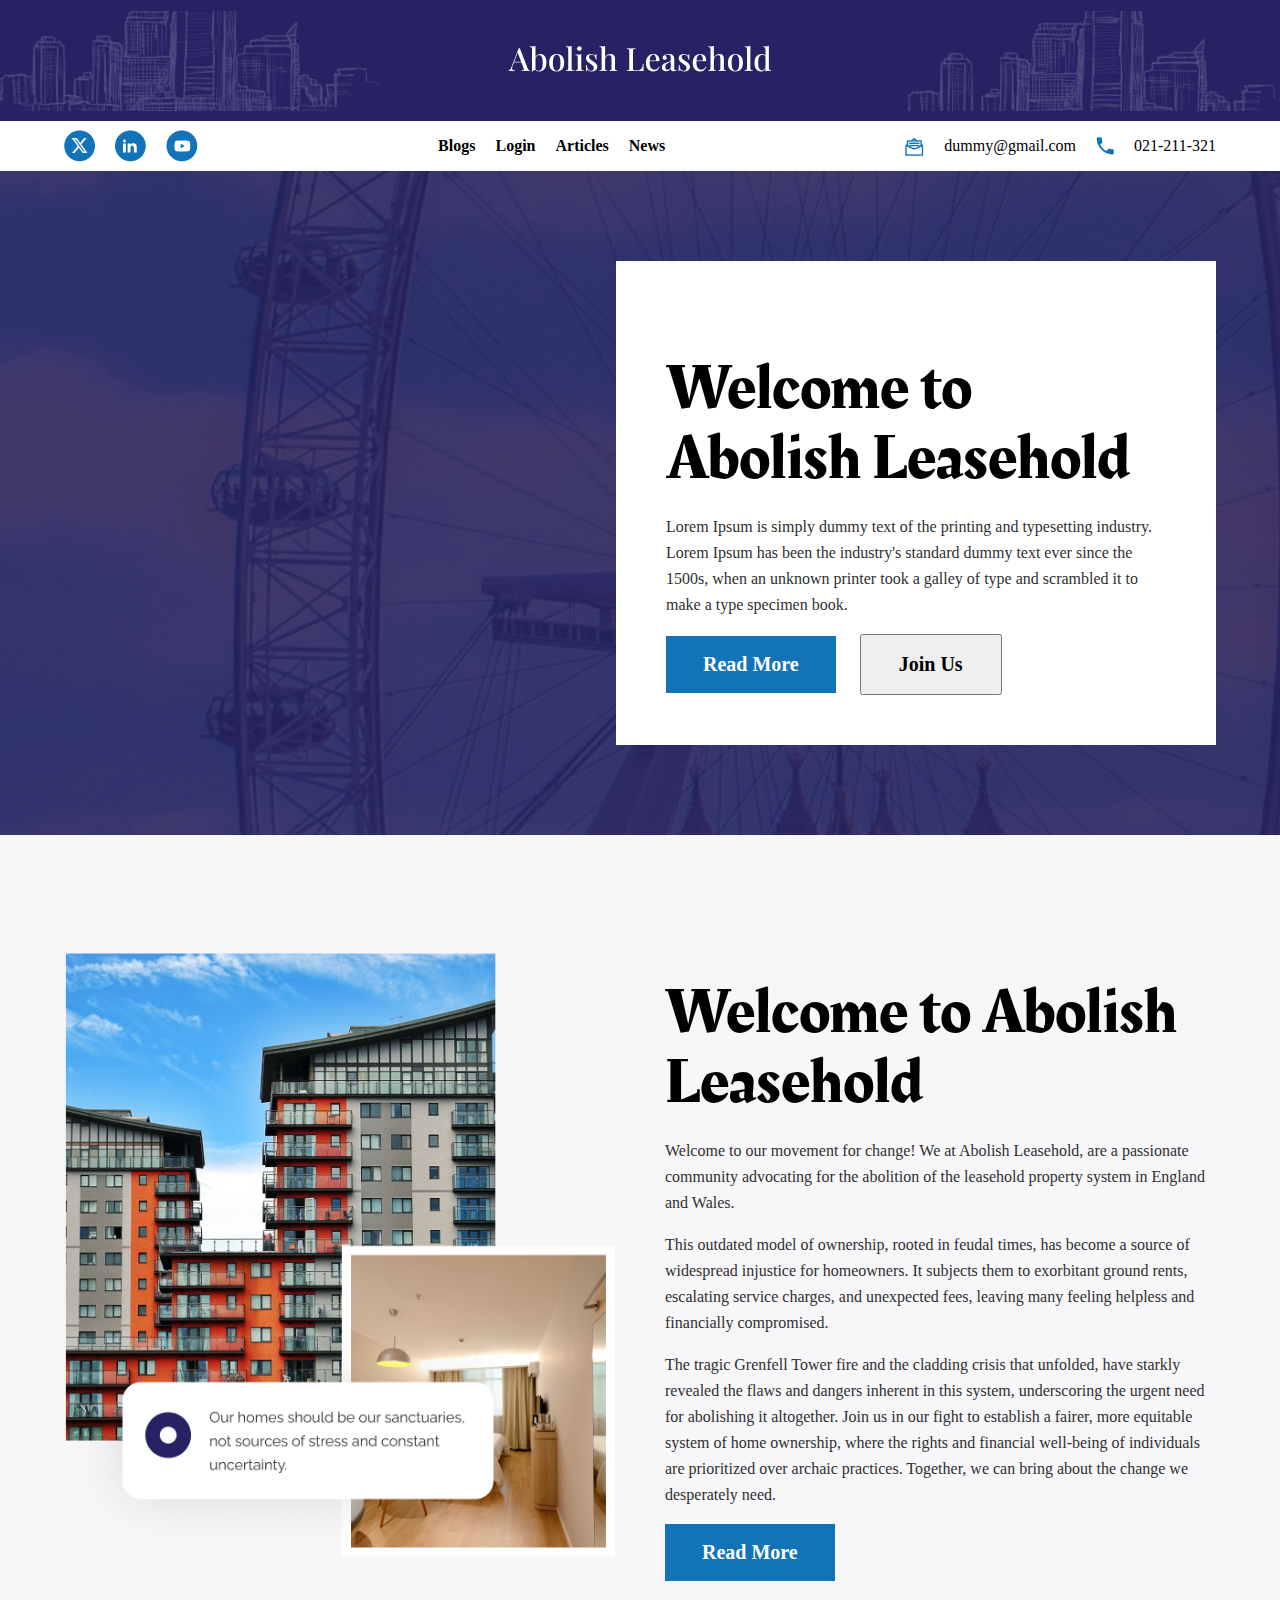
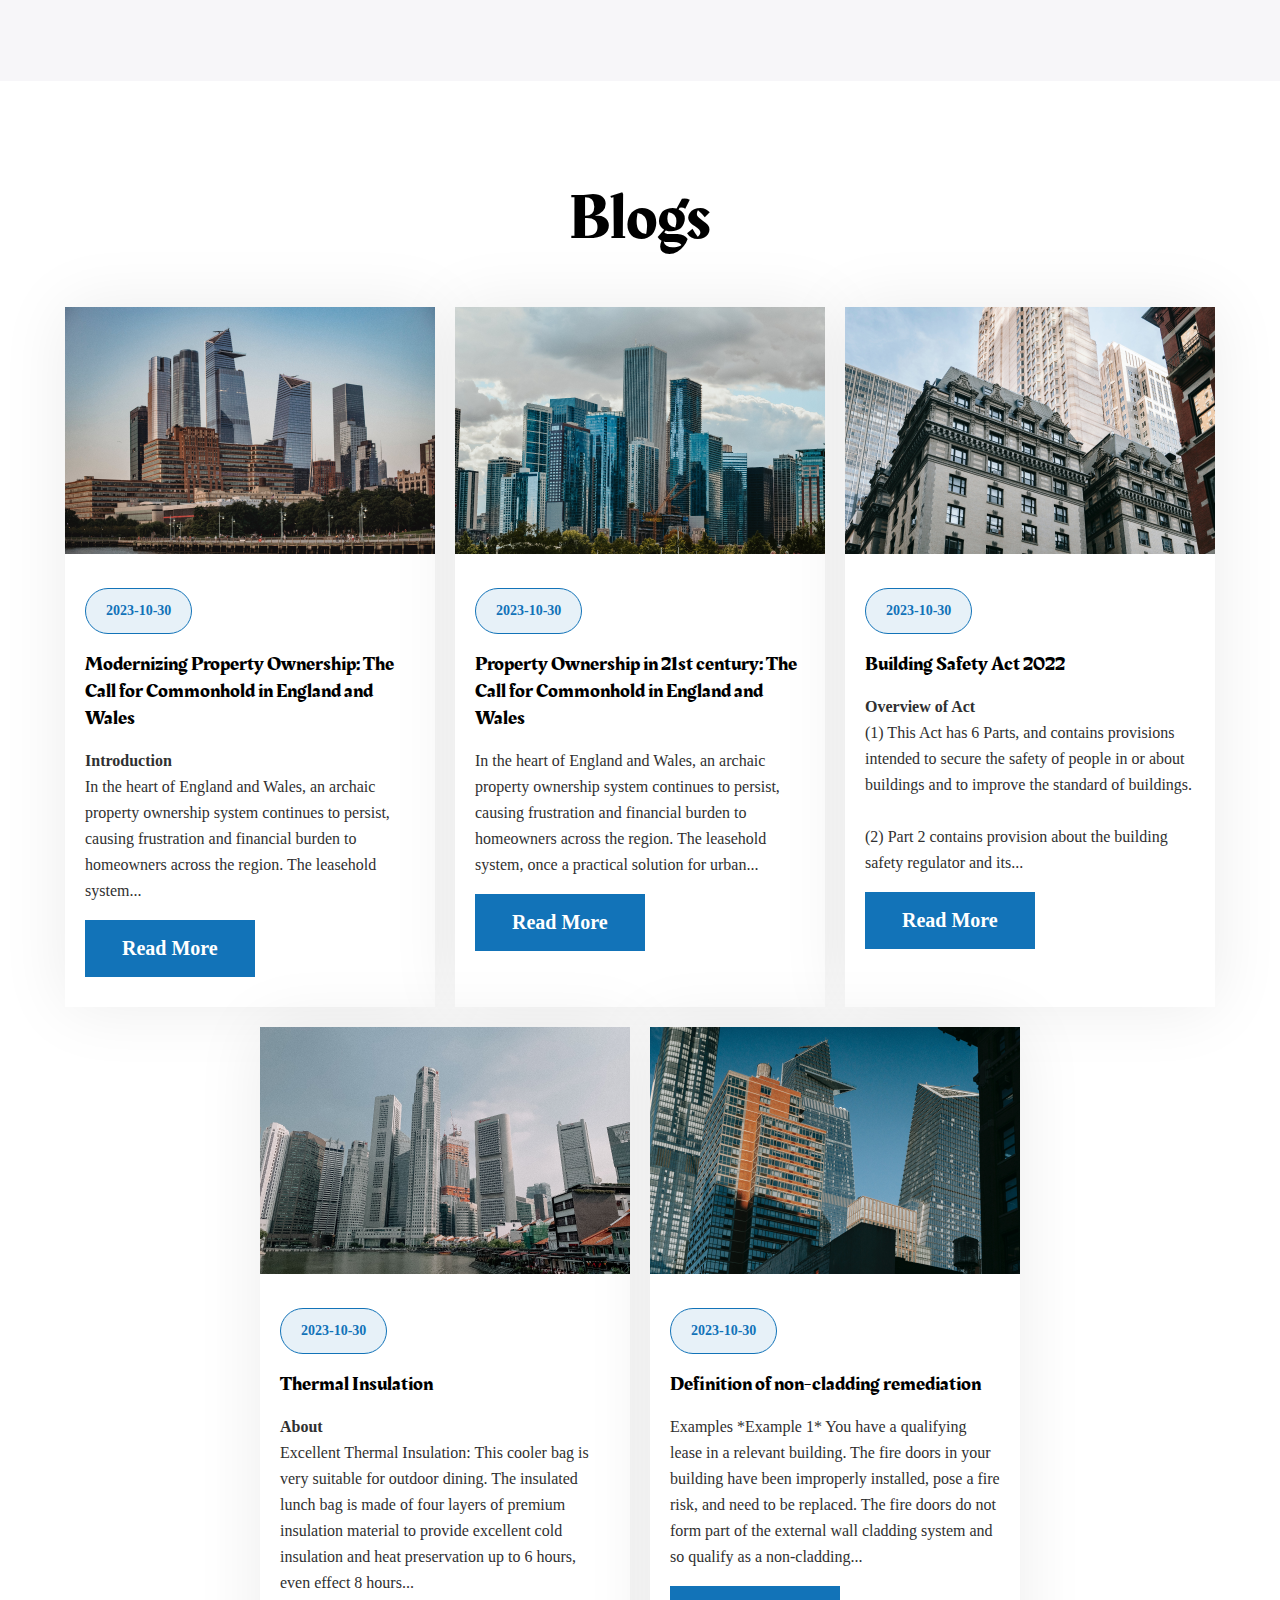
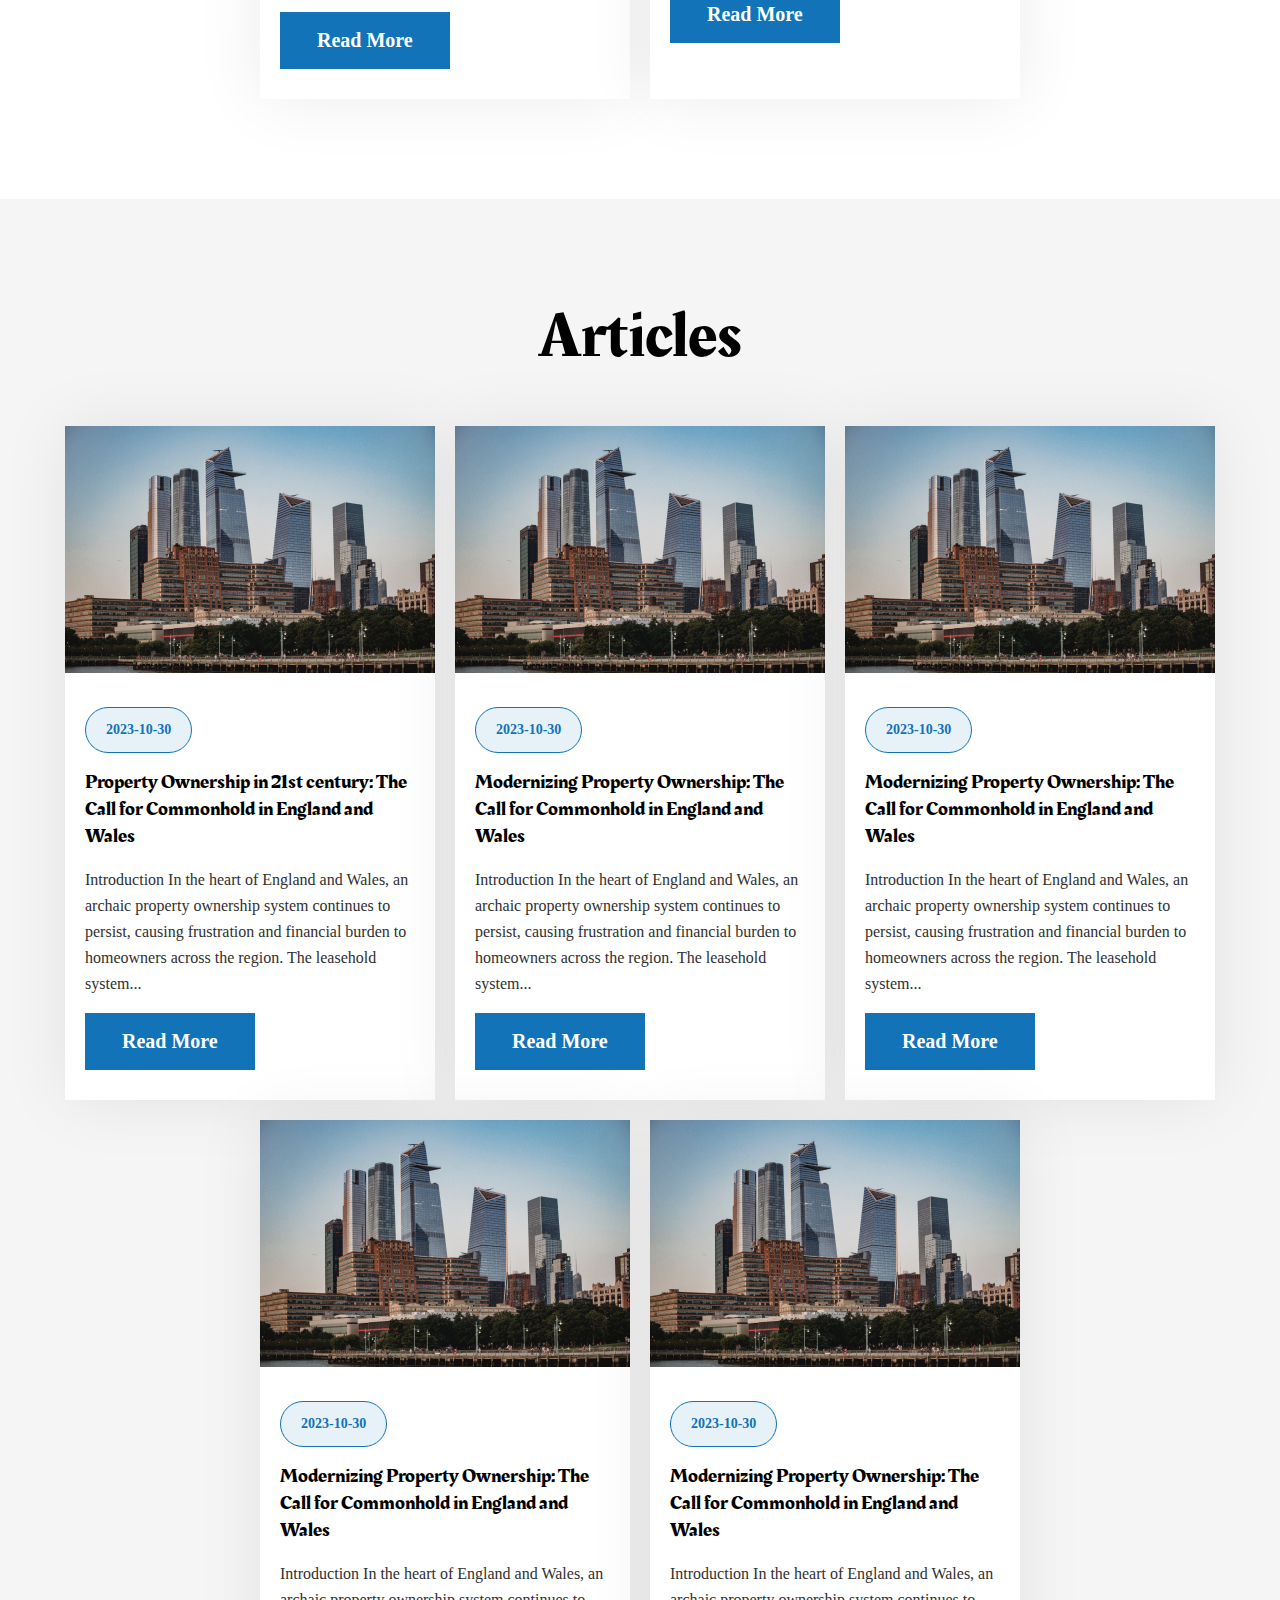
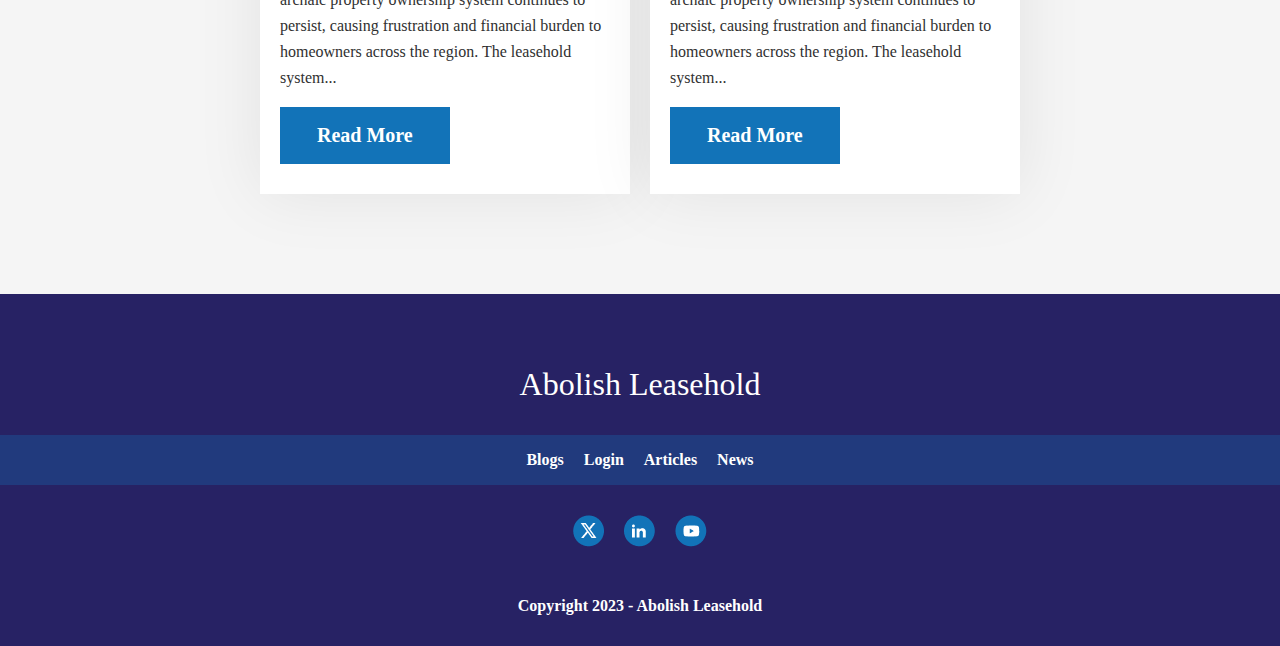
<file: index.html>
<!DOCTYPE html>
<html lang="en">

<head>
    <meta charset="UTF-8">
    <meta name="viewport" content="width=device-width, initial-scale=1.0">
    <link rel="stylesheet" href="./Abolish Leashold.css">
    <link rel="preconnect" href="https://fonts.googleapis.com">
<link rel="preconnect" href="https://fonts.gstatic.com" crossorigin>
<link href="https://fonts.googleapis.com/css2?family=Rakkas&display=swap" rel="stylesheet">
    <title>Abolish Leashold</title>
</head>

<body>
    <header>
        <div class="header-top">
            <a href="./Abolish Leashold.html"><img src="./images/Abolish Leasehold.png" alt=""></a>
        </div>

        <div class="main">
            <div class="first">
                <img src="./images/Group 12.png" alt="">
                <img src="./images/Group 17.png" alt="">
                <img src="./images/Group 18.png" alt="">
            </div>
            <div class="second">
                <ul>
                    <li><a href="./Blog page.html">Blogs</a></li>
                    <li><a href="#">Login</a></li>
                    <li><a href="./Article page.html">Articles</a></li>
                    <li><a href="#">News</a></li>
                </ul>
            </div>
            <div class="mobile-menu">
                <div class="hamburger-icon">
                    <span></span>
                    <span></span>
                    <span></span>
                </div>
                <div class="dropdown-menu">
                    <ul>
                        <li><a href="./Blog page.html">Blogs</a></li>
                        <li><a href="#">Login</a></li>
                        <li><a href="./Article page.html">Articles</a></li>
                        <li><a href="#">News</a></li>
                    </ul>
                </div>
            </div>
            <div class="third">
                <div class="blurb"> <img src="./images/Vector.png" alt="">dummy@gmail.com</div>
                <div class="blurb"> <img src="./images/Vectorwqe.png" alt="">021-211-321</div>
            </div>
        </div>


    </header>


    <section class="first-section">
        <div class="banner">
            <div class="content">
                <div class="inner-div">
                    <h1 class="heading">Welcome to Abolish Leasehold</h1>
                    <p class="text">Lorem Ipsum is simply dummy text of the printing and typesetting industry. Lorem
                        Ipsum has been the industry's standard dummy text ever since the 1500s, when an unknown printer
                        took a galley of type and scrambled it to make a type specimen book.</p>
                    <div class="buttons">
                        <button class="btn1"><a href="">Read More</a></button>
                        <button class="btn2"><a href="">Join Us</a></button>
                    </div>
                </div>
            </div>

        </div>
    </section>
    <section class="second-section">
        <div class="main1">
            <div class="main1-inner">
                <div class="col1">
                    <img src="./images/Frame 24.png" alt="">
                </div>
                <div class="col2">
                    <div class="col2-content">
                        <h1 class="heading">Welcome to Abolish Leasehold</h1>

                        <p class="text">Welcome to our movement for change! We at Abolish Leasehold, are a passionate
                            community advocating for the abolition of the leasehold property system in England and
                            Wales.
                        </p>
                        <p class="text">
                            This outdated model of ownership, rooted in feudal times, has become a source of widespread
                            injustice for homeowners. It subjects them to exorbitant ground rents, escalating service
                            charges, and unexpected fees, leaving many feeling helpless and financially compromised.
                        </p>

                        <p class="text">
                            The tragic Grenfell Tower fire and the cladding crisis that unfolded, have starkly revealed
                            the flaws and dangers inherent in this system, underscoring the urgent need for abolishing
                            it altogether. Join us in our fight to establish a fairer, more equitable system of home
                            ownership, where the rights and financial well-being of individuals are prioritized over
                            archaic practices. Together, we can bring about the change we desperately need.</p>
                        <button class="btn1"><a href="">Read More</a></button>
                    </div>
                </div>
            </div>
        </div>
    </section>

    <section class="blog-section  sec3">
        <div class="main1">
            <div class="blog-heading">
                <h2> Blogs</h1>
            </div>

            <div class="blogs-container">
                <article id=" " class="blogs blog-1">
                    <div class="blog-image"><img src="./images/pexels-fauxels-3182781 (1) 1.png" alt=""></div>
                    <div class="blog-date">
                        <p>2023-10-30</p>
                    </div>
                    <div class="blog-title">
                        <h2>Modernizing Property Ownership: The Call for Commonhold in England and Wales</h2>
                    </div>
                    <div class="blog-content">
                        <p><b>Introduction</b><br>
                            In the heart of England and Wales, an archaic property ownership system continues to
                            persist, causing frustration and financial burden to homeowners across the region. The
                            leasehold system...</p>
                    </div>
                    <div class="blog-read-more"><button class="read-more"><a href="">Read More</a></button></div>

                </article>
                <article id=" " class="blogs blog-2">
                    <div class="blog-image"><img src="./images/blog-2.png" alt=""></div>
                    <div class="blog-date">
                        <p>2023-10-30</p>
                    </div>
                    <div class="blog-title">
                        <h2>Property Ownership in 21st century: The Call for Commonhold in England and Wales</h2>
                    </div>
                    <div class="blog-content">
                        <p>In the heart of England and Wales, an archaic property ownership system continues to persist,
                            causing frustration and financial burden to homeowners across the region. The leasehold
                            system, once a practical solution for urban...</p>
                    </div>
                    <div class="blog-read-more"><button class="read-more"><a href="">Read More</a></button></div>

                </article>
                <article id=" " class="blogs blog-3">
                    <div class="blog-image"><img src="./images/blog-3.png" alt=""></div>
                    <div class="blog-date">
                        <p>2023-10-30</p>
                    </div>
                    <div class="blog-title">
                        <h2>Building Safety Act 2022</h2>
                    </div>
                    <div class="blog-content">
                        <p>
                            <b>Overview of Act</b><br>
                            (1) This Act has 6 Parts, and contains provisions intended to secure the safety of people in
                            or about buildings and to improve the standard of buildings.
                            <br>
                            <br>
                            (2) Part 2 contains provision about the building safety regulator and its...
                        </p>
                    </div>
                    <div class="blog-read-more"><button class="read-more"><a href="">Read More</a></button></div>

                </article>
                <article id=" " class="blogs blog-4">
                    <div class="blog-image"><img src="./images/blog-4.png" alt=""></div>
                    <div class="blog-date">
                        <p>2023-10-30</p>
                    </div>
                    <div class="blog-title">
                        <h2>Thermal Insulation</h2>
                    </div>
                    <div class="blog-content">
                        <p>
                            <b> About </b><br>
                            Excellent Thermal Insulation: This cooler bag is very suitable for outdoor dining. The
                            insulated lunch bag is made of four layers of premium insulation material to provide
                            excellent cold insulation and heat preservation up to 6 hours, even effect 8 hours...
                        </p>
                    </div>
                    <div class="blog-read-more"><button class="read-more"><a href="">Read More</a></button></div>

                </article>
                <article id=" " class="blogs blog-5">
                    <div class="blog-image"><img src="./images/blog-5.png" alt=""></div>
                    <div class="blog-date">
                        <p>2023-10-30</p>
                    </div>
                    <div class="blog-title">
                        <h2>Definition of non-cladding remediation</h2>
                    </div>
                    <div class="blog-content">
                        <p>Examples *Example 1* You have a qualifying lease in a relevant building. The fire doors in
                            your building have been improperly installed, pose a fire risk, and need to be replaced. The
                            fire doors do not form part of the external wall cladding system and so qualify as a
                            non-cladding...</p>
                    </div>
                    <div class="blog-read-more"><button class="read-more"><a href="">Read More</a></button></div>

                </article>
            </div>
        </div>
    </section>


    <section class="article-section sec4">
        <div class="main1">
            <div class="blog-heading">
                <h2>Articles</h1>
            </div>

            <div class="article-container">
                <article id=" " class="articles article-1 ">
                    <div class="blog-image"><img src="./images/pexels-fauxels-3182781 (1) 1.png" alt=""></div>
                    <div class="blog-date">
                        <p>2023-10-30</p>
                    </div>
                    <div class="blog-title">
                        <h2>Property Ownership in 21st century: The Call for Commonhold in England and Wales</h2>
                    </div>
                    <div class="blog-content">
                        <p>Introduction
                            In the heart of England and Wales, an archaic property ownership system continues to
                            persist, causing frustration and financial burden to homeowners across the region. The
                            leasehold system...</p>
                    </div>
                    <div class="blog-read-more"><button class="read-more"><a href="">Read More</a></button></div>

                </article>
                <article id=" " class="articles article-2">
                    <div class="blog-image"><img src="./images/pexels-fauxels-3182781 (1) 1.png" alt=""></div>
                    <div class="blog-date">
                        <p>2023-10-30</p>
                    </div>
                    <div class="blog-title">
                        <h2>Modernizing Property Ownership: The Call for Commonhold in England and Wales</h2>
                    </div>
                    <div class="blog-content">
                        <p>Introduction
                            In the heart of England and Wales, an archaic property ownership system continues to
                            persist, causing frustration and financial burden to homeowners across the region. The
                            leasehold system...</p>
                    </div>
                    <div class="blog-read-more"><button class="read-more"><a href="">Read More</a></button></div>

                </article>
                <article id=" " class="articles article-3">
                    <div class="blog-image"><img src="./images/pexels-fauxels-3182781 (1) 1.png" alt=""></div>
                    <div class="blog-date">
                        <p>2023-10-30</p>
                    </div>
                    <div class="blog-title">
                        <h2>Modernizing Property Ownership: The Call for Commonhold in England and Wales</h2>
                    </div>
                    <div class="blog-content">
                        <p>Introduction
                            In the heart of England and Wales, an archaic property ownership system continues to
                            persist, causing frustration and financial burden to homeowners across the region. The
                            leasehold system...</p>
                    </div>
                    <div class="blog-read-more"><button class="read-more"><a href="">Read More</a></button></div>

                </article>
                <article id=" " class="articles article-4">
                    <div class="blog-image"><img src="./images/pexels-fauxels-3182781 (1) 1.png" alt=""></div>
                    <div class="blog-date">
                        <p>2023-10-30</p>
                    </div>
                    <div class="blog-title">
                        <h2>Modernizing Property Ownership: The Call for Commonhold in England and Wales</h2>
                    </div>
                    <div class="blog-content">
                        <p>Introduction
                            In the heart of England and Wales, an archaic property ownership system continues to
                            persist, causing frustration and financial burden to homeowners across the region. The
                            leasehold system...</p>
                    </div>
                    <div class="blog-read-more"><button class="read-more"><a href="">Read More</a></button></div>

                </article>
                <article id=" " class="articles article-5">
                    <div class="blog-image"><img src="./images/pexels-fauxels-3182781 (1) 1.png" alt=""></div>
                    <div class="blog-date">
                        <p>2023-10-30</p>
                    </div>
                    <div class="blog-title">
                        <h2>Modernizing Property Ownership: The Call for Commonhold in England and Wales</h2>
                    </div>
                    <div class="blog-content">
                        <p>Introduction
                            In the heart of England and Wales, an archaic property ownership system continues to
                            persist, causing frustration and financial burden to homeowners across the region. The
                            leasehold system...</p>
                    </div>
                    <div class="blog-read-more"><button class="read-more"><a href="">Read More</a></button></div>

                </article>

            </div>
        </div>
    </section>


    <footer>
        <div class="main-footer">
            <div class="footer-model1">
                <a href="./Abolish Leashold.html"><p>Abolish Leasehold</p></a>
            </div>

            <div class="second">
                <ul>
                    <li><a href="./Blog page.html">Blogs</a></li>
                    <li><a href="">Login</a></li>
                    <li><a href="./Article page.html">Articles</a></li>
                    <li><a href="">News</a></li>
                </ul>
            </div>

            <div class="first">
                <img src="./images/Group 12.png" alt="">
                <img src="./images/Group 17.png" alt="">
                <img src="./images/Group 18.png" alt="">
            </div>
            <div class="footer-model1 copyright">
                <p>Copyright 2023 - Abolish Leasehold</p>
            </div>
        </div>
    </footer>
</body>
<script>
    // JavaScript to toggle the dropdown menu
document.addEventListener('DOMContentLoaded', function() {
    const hamburgerIcon = document.querySelector('.hamburger-icon');
    const dropdownMenu = document.querySelector('.dropdown-menu');

    // Toggle active class on click of hamburger icon
    hamburgerIcon.addEventListener('click', function() {
        dropdownMenu.classList.toggle('active');
    });
});

</script>
</html>
</file>
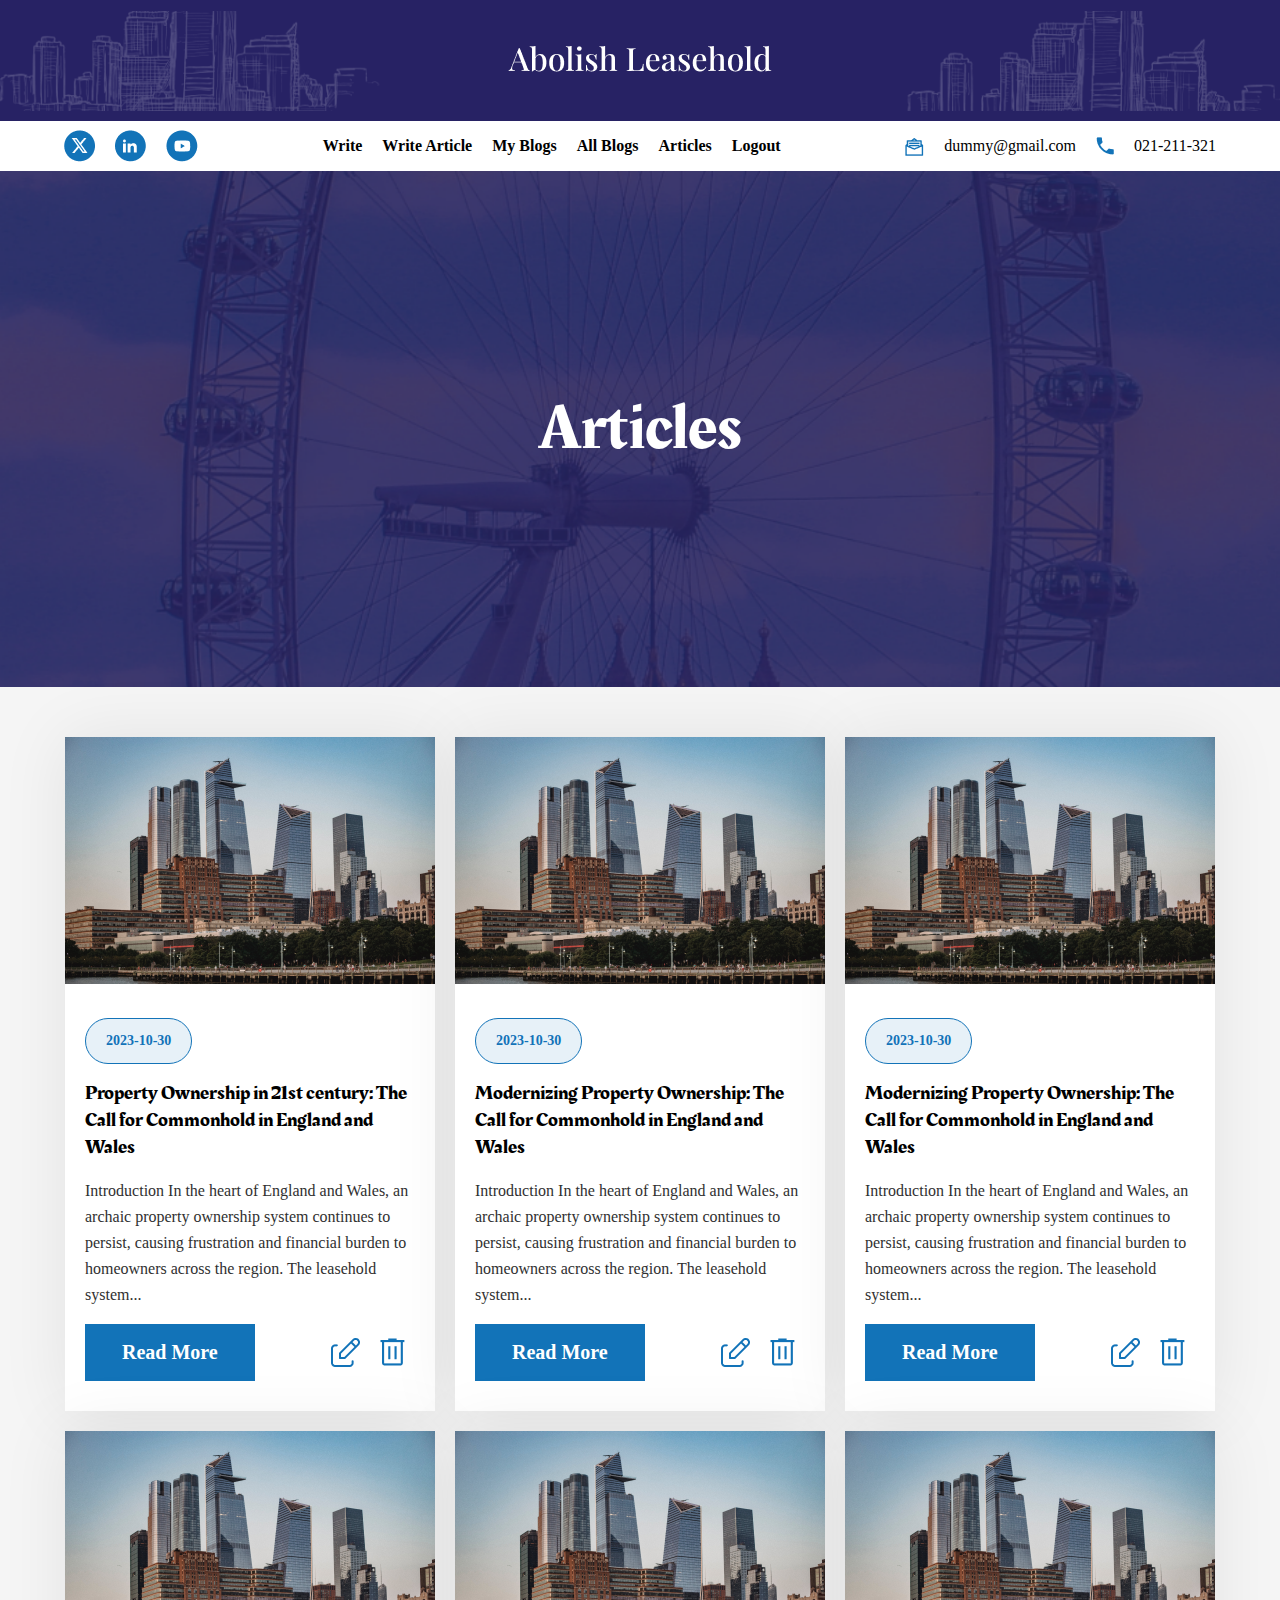
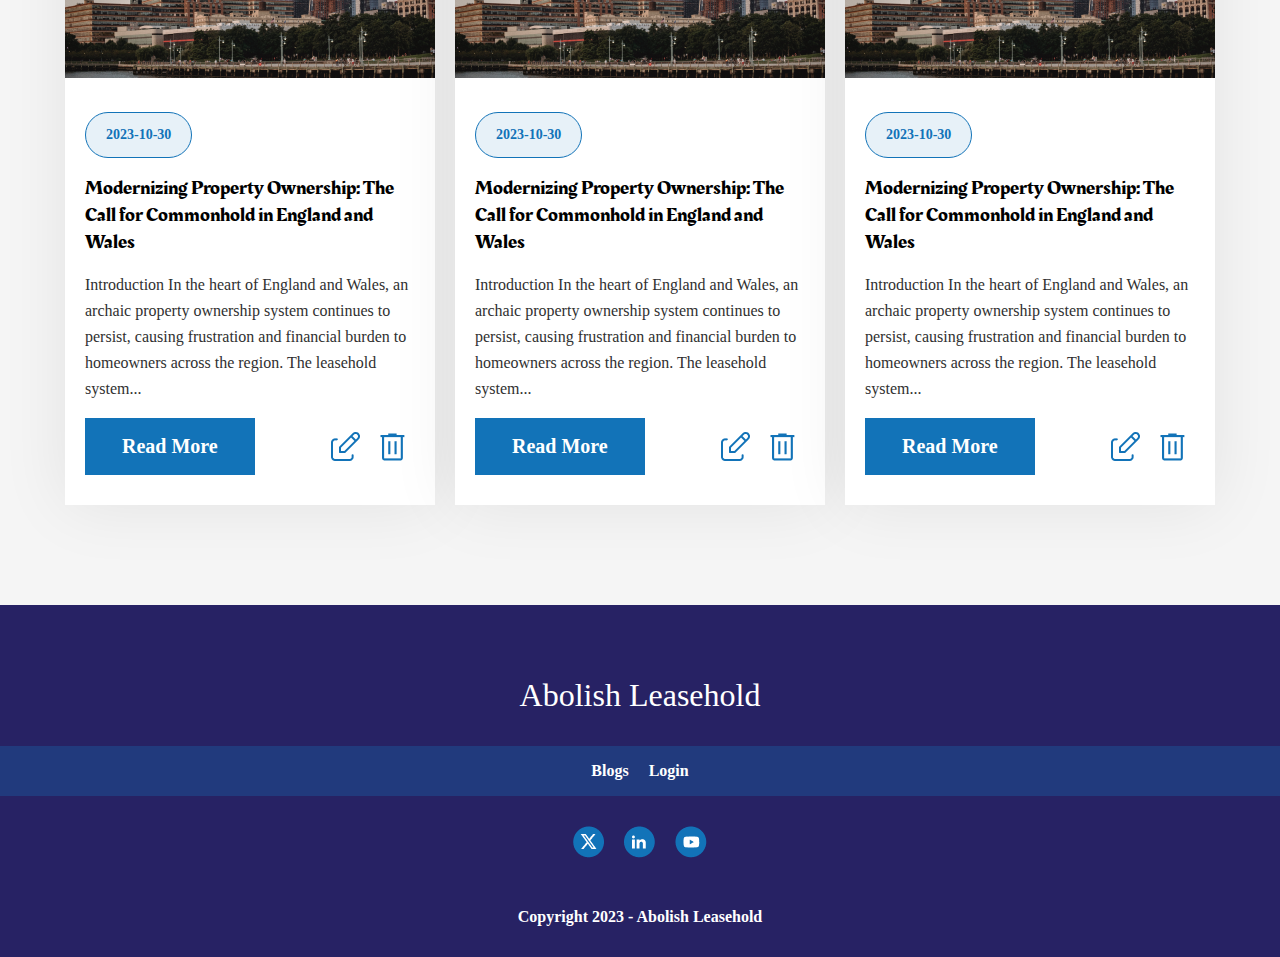
<file: article after login.html>
<!DOCTYPE html>
<html lang="en">

<head>
    <meta charset="UTF-8">
    <meta name="viewport" content="width=device-width, initial-scale=1.0">
    <link rel="stylesheet" href="./Abolish Leashold.css">
    <link rel="preconnect" href="https://fonts.gstatic.com" crossorigin>
<link href="https://fonts.googleapis.com/css2?family=Rakkas&display=swap" rel="stylesheet">
    <title>Articles after login</title>
</head>

<body>
    <header>
<div class="header-top">
    <a href="./Abolish Leashold.html"><img src="./images/Abolish Leasehold.png" alt=""></a>
</div>

        <div class="main">
            <div class="first">
                <img src="./images/Group 12.png" alt="">
                <img src="./images/Group 17.png" alt="">
                <img src="./images/Group 18.png" alt="">
            </div>
            <div class="second">
                <ul>
                    <li><a href="./create blog.html">Write</a></li>
                    <li><a href="./create article.html">Write Article</a></li>
                    <li><a href="">My Blogs</a></li>
                    <li><a href="./Blog page.html">All Blogs</a></li>
                    <li><a href="./Article page.html">Articles</a></li>
                    <li><a href="">Logout</a></li>
                </ul>
            </div>
            <div class="mobile-menu">
                <div class="hamburger-icon">
                    <span>qwe</span>
                    <span></span>
                    <span></span>
                </div>
                <div class="dropdown-menu">
                    <ul>
                        <li><a href="./create blog.html">Write</a></li>
                        <li><a href="./create article.html">Write Article</a></li>
                        <li><a href="">My Blogs</a></li>
                        <li><a href="./Blog page.html">All Blogs</a></li>
                        <li><a href="./Article page.html">Articles</a></li>
                        <li><a href="">Logout</a></li>
                    </ul>
                </div>
            </div>
            <div class="third">
                <div class="blurb"> <img src="./images/Vector.png" alt="">dummy@gmail.com</div>
                <div class="blurb"> <img src="./images/Vectorwqe.png" alt="">021-211-321</div>
            </div>
        </div>


    </header>


    <section class="first-section">
        <div class="banner-blog">
            <div class="content blog-page-banner">
                <h1>Articles</h1>
            </div>

        </div>
    </section>
   

    <section class="article-section sec4">
        <div class="main1">
         

            <div class="article-container">
                <article id=" " class="articles article-1 ">
                    <div class="blog-image"><img src="./images/pexels-fauxels-3182781 (1) 1.png" alt=""></div>
                    <div class="blog-date">
                        <p>2023-10-30</p>
                    </div>
                    <div class="blog-title">
                        <h2>Property Ownership in 21st century: The Call for Commonhold in England and Wales</h2>
                    </div>
                    <div class="blog-content">
                        <p>Introduction
                            In the heart of England and Wales, an archaic property ownership system continues to
                            persist, causing frustration and financial burden to homeowners across the region. The
                            leasehold system...</p>
                    </div>
                    <div class="blog-read-more">
                        <button class="read-more"><a href="">Read More</a></button>
                        <div class="blog-option">
                            <img src="./images/edit.png" alt="">
                            <img src="./images/delete.png" alt="">

                        </div>
                    </div>
                </article>
                <article id=" " class="articles article-2">
                    <div class="blog-image"><img src="./images/pexels-fauxels-3182781 (1) 1.png" alt=""></div>
                    <div class="blog-date">
                        <p>2023-10-30</p>
                    </div>
                    <div class="blog-title">
                        <h2>Modernizing Property Ownership: The Call for Commonhold in England and Wales</h2>
                    </div>
                    <div class="blog-content">
                        <p>Introduction
                            In the heart of England and Wales, an archaic property ownership system continues to
                            persist, causing frustration and financial burden to homeowners across the region. The
                            leasehold system...</p>
                    </div>
                    <div class="blog-read-more">
                        <button class="read-more"><a href="">Read More</a></button>
                        <div class="blog-option">
                            <img src="./images/edit.png" alt="">
                            <img src="./images/delete.png" alt="">

                        </div>
                    </div>
                </article>
                <article id=" " class="articles article-3">
                    <div class="blog-image"><img src="./images/pexels-fauxels-3182781 (1) 1.png" alt=""></div>
                    <div class="blog-date">
                        <p>2023-10-30</p>
                    </div>
                    <div class="blog-title">
                        <h2>Modernizing Property Ownership: The Call for Commonhold in England and Wales</h2>
                    </div>
                    <div class="blog-content">
                        <p>Introduction
                            In the heart of England and Wales, an archaic property ownership system continues to
                            persist, causing frustration and financial burden to homeowners across the region. The
                            leasehold system...</p>
                    </div>
                    <div class="blog-read-more">
                        <button class="read-more"><a href="">Read More</a></button>
                        <div class="blog-option">
                            <img src="./images/edit.png" alt="">
                            <img src="./images/delete.png" alt="">

                        </div>
                    </div>
                </article>
                <article id=" " class="articles article-4">
                    <div class="blog-image"><img src="./images/pexels-fauxels-3182781 (1) 1.png" alt=""></div>
                    <div class="blog-date">
                        <p>2023-10-30</p>
                    </div>
                    <div class="blog-title">
                        <h2>Modernizing Property Ownership: The Call for Commonhold in England and Wales</h2>
                    </div>
                    <div class="blog-content">
                        <p>Introduction
                            In the heart of England and Wales, an archaic property ownership system continues to
                            persist, causing frustration and financial burden to homeowners across the region. The
                            leasehold system...</p>
                    </div>
                    <div class="blog-read-more">
                        <button class="read-more"><a href="">Read More</a></button>
                        <div class="blog-option">
                            <img src="./images/edit.png" alt="">
                            <img src="./images/delete.png" alt="">

                        </div>
                    </div>
                </article>
                <article id=" " class="articles article-5">
                    <div class="blog-image"><img src="./images/pexels-fauxels-3182781 (1) 1.png" alt=""></div>
                    <div class="blog-date">
                        <p>2023-10-30</p>
                    </div>
                    <div class="blog-title">
                        <h2>Modernizing Property Ownership: The Call for Commonhold in England and Wales</h2>
                    </div>
                    <div class="blog-content">
                        <p>Introduction
                            In the heart of England and Wales, an archaic property ownership system continues to
                            persist, causing frustration and financial burden to homeowners across the region. The
                            leasehold system...</p>
                    </div>
                    <div class="blog-read-more">
                        <button class="read-more"><a href="">Read More</a></button>
                        <div class="blog-option">
                            <img src="./images/edit.png" alt="">
                            <img src="./images/delete.png" alt="">

                        </div>
                    </div>
                </article>
                <article id=" " class="articles article-6">
                    <div class="blog-image"><img src="./images/pexels-fauxels-3182781 (1) 1.png" alt=""></div>
                    <div class="blog-date">
                        <p>2023-10-30</p>
                    </div>
                    <div class="blog-title">
                        <h2>Modernizing Property Ownership: The Call for Commonhold in England and Wales</h2>
                    </div>
                    <div class="blog-content">
                        <p>Introduction
                            In the heart of England and Wales, an archaic property ownership system continues to
                            persist, causing frustration and financial burden to homeowners across the region. The
                            leasehold system...</p>
                    </div>
                    <div class="blog-read-more">
                        <button class="read-more"><a href="">Read More</a></button>
                        <div class="blog-option">
                            <img src="./images/edit.png" alt="">
                            <img src="./images/delete.png" alt="">

                        </div>
                    </div>
                </article>
                
            </div>
        </div>
    </section>


   

    <footer>
        <div class="main-footer">
            <div class="footer-model1">
                <a href="./Abolish Leashold.html"><p>Abolish Leasehold</p></a>
            </div>

            <div class="second">
                <ul>
                    <li><a href="">Blogs</a></li>
                    <li><a href="">Login</a></li>
                 
                </ul>
            </div>

            <div class="first">
                <img src="./images/Group 12.png" alt="">
                <img src="./images/Group 17.png" alt="">
                <img src="./images/Group 18.png" alt="">
            </div>
            <div class="footer-model1 copyright">
                <p>Copyright 2023 - Abolish Leasehold</p>
            </div>
        </div>
    </footer>
</body>
<script>
    // JavaScript to toggle the dropdown menu
document.addEventListener('DOMContentLoaded', function() {
    const hamburgerIcon = document.querySelector('.hamburger-icon');
    const dropdownMenu = document.querySelector('.dropdown-menu');

    // Toggle active class on click of hamburger icon
    hamburgerIcon.addEventListener('click', function() {
        dropdownMenu.classList.toggle('active');
    });
});

</script>
</html>
</file>
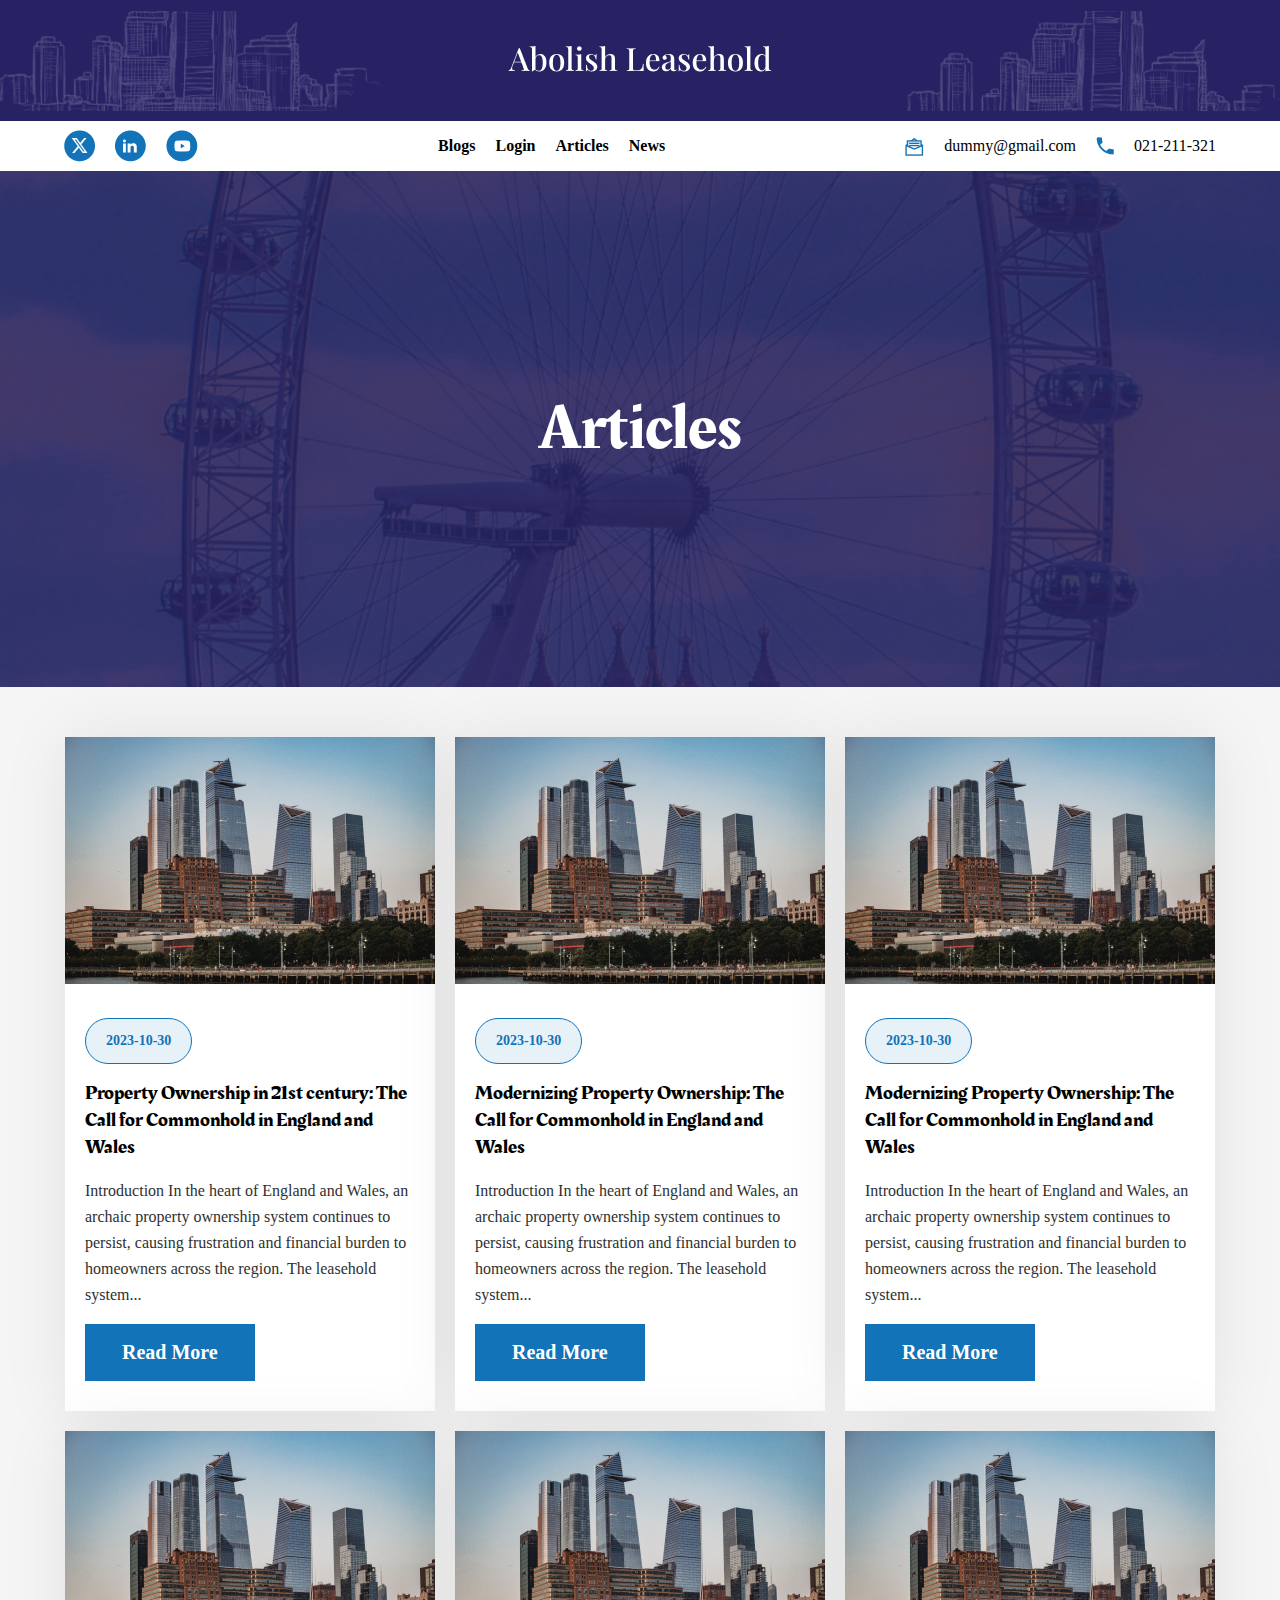
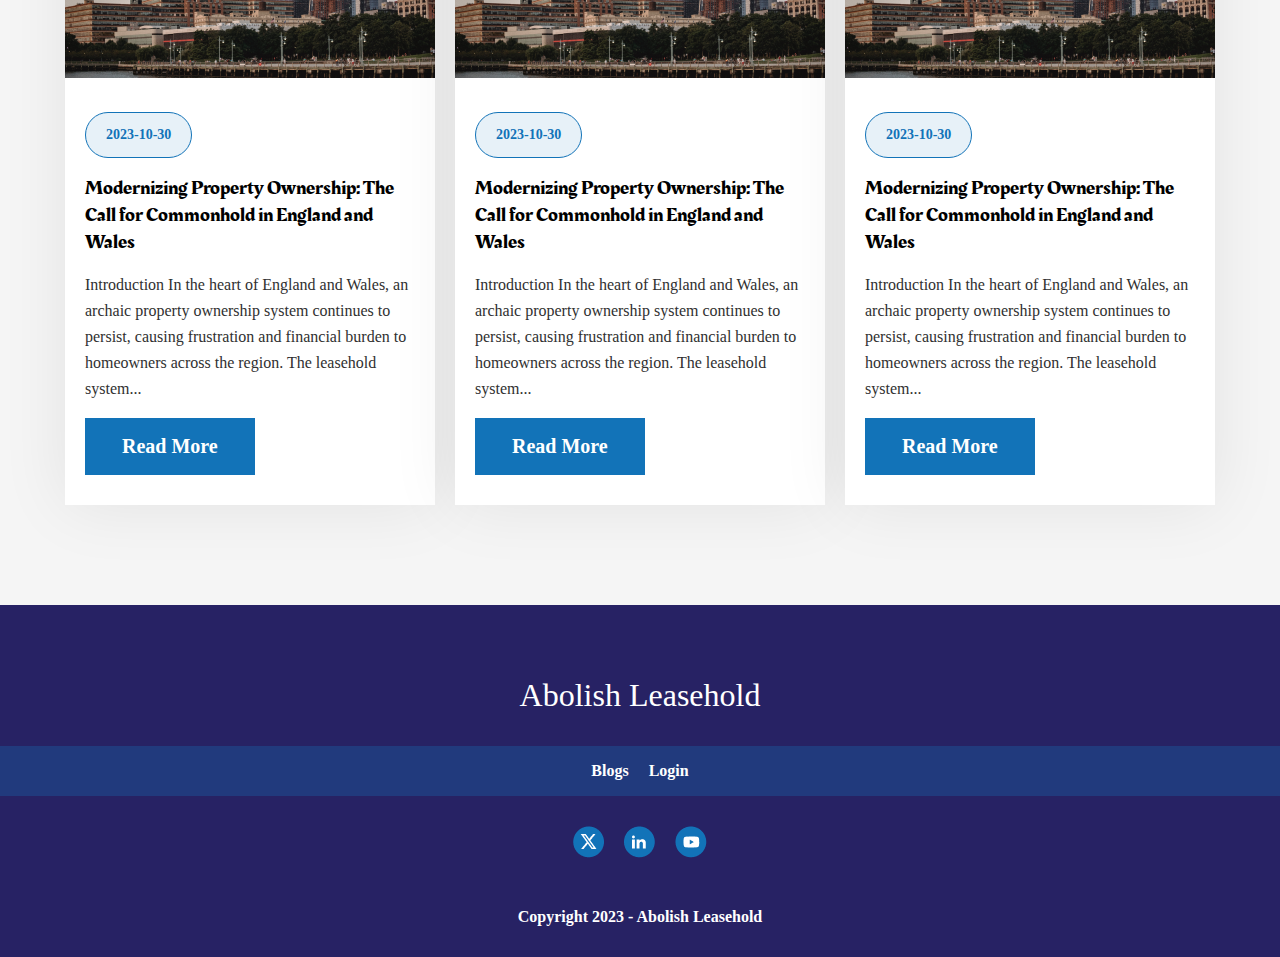
<file: Article page.html>
<!DOCTYPE html>
<html lang="en">

<head>
    <meta charset="UTF-8">
    <meta name="viewport" content="width=device-width, initial-scale=1.0">
    <link rel="stylesheet" href="./Abolish Leashold.css">
    <link rel="preconnect" href="https://fonts.gstatic.com" crossorigin>
<link href="https://fonts.googleapis.com/css2?family=Rakkas&display=swap" rel="stylesheet">
    <title>Articles page</title>
</head>

<body>
    <header>
        <div class="header-top">
            <a href="./Abolish Leashold.html"><img src="./images/Abolish Leasehold.png" alt=""></a>
        </div>

        <div class="main">
            <div class="first">
                <img src="./images/Group 12.png" alt="">
                <img src="./images/Group 17.png" alt="">
                <img src="./images/Group 18.png" alt="">
            </div>
            <div class="second">
                <ul>
                    <li><a href="./Blog page.html">Blogs</a></li>
                    <li><a href="#">Login</a></li>
                    <li><a href="./Article page.html">Articles</a></li>
                    <li><a href="#">News</a></li>
                </ul>
            </div>
            <div class="mobile-menu">
                <div class="hamburger-icon">
                    <span></span>
                    <span></span>
                    <span></span>
                </div>
                <div class="dropdown-menu">
                    <ul>
                        <li><a href="./Blog page.html">Blogs</a></li>
                        <li><a href="#">Login</a></li>
                        <li><a href="./Article page.html">Articles</a></li>
                        <li><a href="#">News</a></li>
                    </ul>
                </div>
            </div>
            <div class="third">
                <div class="blurb"> <img src="./images/Vector.png" alt="">dummy@gmail.com</div>
                <div class="blurb"> <img src="./images/Vectorwqe.png" alt="">021-211-321</div>
            </div>
        </div>


    </header>


    <section class="first-section">
        <div class="banner-blog">
            <div class="content blog-page-banner">
                <h1>Articles</h1>
            </div>

        </div>
    </section>


    <section class="article-section sec4">
        <div class="main1">


            <div class="article-container">
                <article id=" " class="articles article-1 ">
                    <div class="blog-image"><img src="./images/pexels-fauxels-3182781 (1) 1.png" alt=""></div>
                    <div class="blog-date">
                        <p>2023-10-30</p>
                    </div>
                    <div class="blog-title">
                        <h2>Property Ownership in 21st century: The Call for Commonhold in England and Wales</h2>
                    </div>
                    <div class="blog-content">
                        <p>Introduction
                            In the heart of England and Wales, an archaic property ownership system continues to
                            persist, causing frustration and financial burden to homeowners across the region. The
                            leasehold system...</p>
                    </div>
                    <div class="blog-read-more"><button class="read-more"><a href="">Read More</a></button></div>

                </article>
                <article id=" " class="articles article-2">
                    <div class="blog-image"><img src="./images/pexels-fauxels-3182781 (1) 1.png" alt=""></div>
                    <div class="blog-date">
                        <p>2023-10-30</p>
                    </div>
                    <div class="blog-title">
                        <h2>Modernizing Property Ownership: The Call for Commonhold in England and Wales</h2>
                    </div>
                    <div class="blog-content">
                        <p>Introduction
                            In the heart of England and Wales, an archaic property ownership system continues to
                            persist, causing frustration and financial burden to homeowners across the region. The
                            leasehold system...</p>
                    </div>
                    <div class="blog-read-more"><button class="read-more"><a href="">Read More</a></button></div>

                </article>
                <article id=" " class="articles article-3">
                    <div class="blog-image"><img src="./images/pexels-fauxels-3182781 (1) 1.png" alt=""></div>
                    <div class="blog-date">
                        <p>2023-10-30</p>
                    </div>
                    <div class="blog-title">
                        <h2>Modernizing Property Ownership: The Call for Commonhold in England and Wales</h2>
                    </div>
                    <div class="blog-content">
                        <p>Introduction
                            In the heart of England and Wales, an archaic property ownership system continues to
                            persist, causing frustration and financial burden to homeowners across the region. The
                            leasehold system...</p>
                    </div>
                    <div class="blog-read-more"><button class="read-more"><a href="">Read More</a></button></div>

                </article>
                <article id=" " class="articles article-4">
                    <div class="blog-image"><img src="./images/pexels-fauxels-3182781 (1) 1.png" alt=""></div>
                    <div class="blog-date">
                        <p>2023-10-30</p>
                    </div>
                    <div class="blog-title">
                        <h2>Modernizing Property Ownership: The Call for Commonhold in England and Wales</h2>
                    </div>
                    <div class="blog-content">
                        <p>Introduction
                            In the heart of England and Wales, an archaic property ownership system continues to
                            persist, causing frustration and financial burden to homeowners across the region. The
                            leasehold system...</p>
                    </div>
                    <div class="blog-read-more"><button class="read-more"><a href="">Read More</a></button></div>

                </article>
                <article id=" " class="articles article-5">
                    <div class="blog-image"><img src="./images/pexels-fauxels-3182781 (1) 1.png" alt=""></div>
                    <div class="blog-date">
                        <p>2023-10-30</p>
                    </div>
                    <div class="blog-title">
                        <h2>Modernizing Property Ownership: The Call for Commonhold in England and Wales</h2>
                    </div>
                    <div class="blog-content">
                        <p>Introduction
                            In the heart of England and Wales, an archaic property ownership system continues to
                            persist, causing frustration and financial burden to homeowners across the region. The
                            leasehold system...</p>
                    </div>
                    <div class="blog-read-more"><button class="read-more"><a href="">Read More</a></button></div>

                </article>
                <article id=" " class="articles article-6">
                    <div class="blog-image"><img src="./images/pexels-fauxels-3182781 (1) 1.png" alt=""></div>
                    <div class="blog-date">
                        <p>2023-10-30</p>
                    </div>
                    <div class="blog-title">
                        <h2>Modernizing Property Ownership: The Call for Commonhold in England and Wales</h2>
                    </div>
                    <div class="blog-content">
                        <p>Introduction
                            In the heart of England and Wales, an archaic property ownership system continues to
                            persist, causing frustration and financial burden to homeowners across the region. The
                            leasehold system...</p>
                    </div>
                    <div class="blog-read-more"><button class="read-more"><a href="">Read More</a></button></div>

                </article>

            </div>
        </div>
    </section>




    <footer>
        <div class="main-footer">
            <div class="footer-model1">
                <a href="./Abolish Leashold.html">
                    <p>Abolish Leasehold</p>
                </a>
            </div>

            <div class="second">
                <ul>
                    <li><a href="">Blogs</a></li>
                    <li><a href="">Login</a></li>
                   
                </ul>
            </div>

            <div class="first">
                <img src="./images/Group 12.png" alt="">
                <img src="./images/Group 17.png" alt="">
                <img src="./images/Group 18.png" alt="">
            </div>
            <div class="footer-model1 copyright">
                <p>Copyright 2023 - Abolish Leasehold</p>
            </div>
        </div>
    </footer>
</body>
<script>
    // JavaScript to toggle the dropdown menu
document.addEventListener('DOMContentLoaded', function() {
    const hamburgerIcon = document.querySelector('.hamburger-icon');
    const dropdownMenu = document.querySelector('.dropdown-menu');

    // Toggle active class on click of hamburger icon
    hamburgerIcon.addEventListener('click', function() {
        dropdownMenu.classList.toggle('active');
    });
});

</script>
</html>
</file>
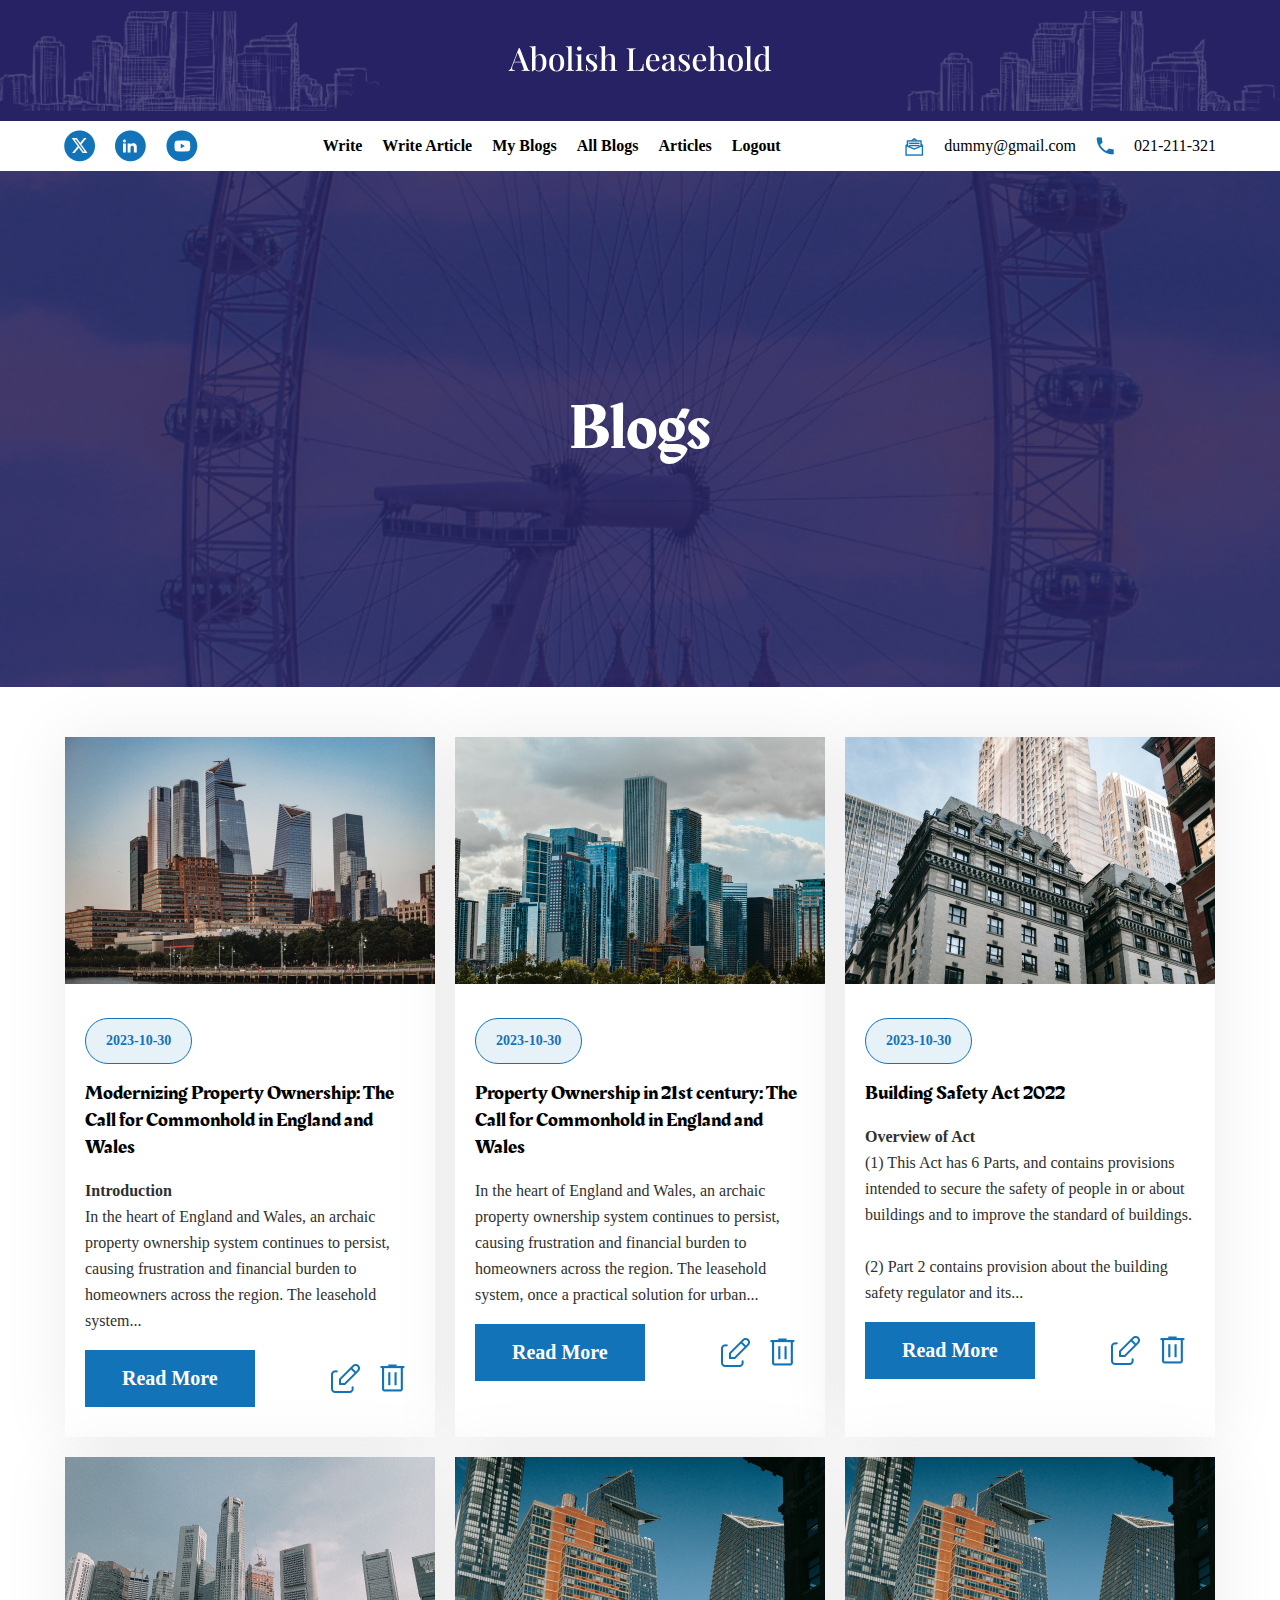
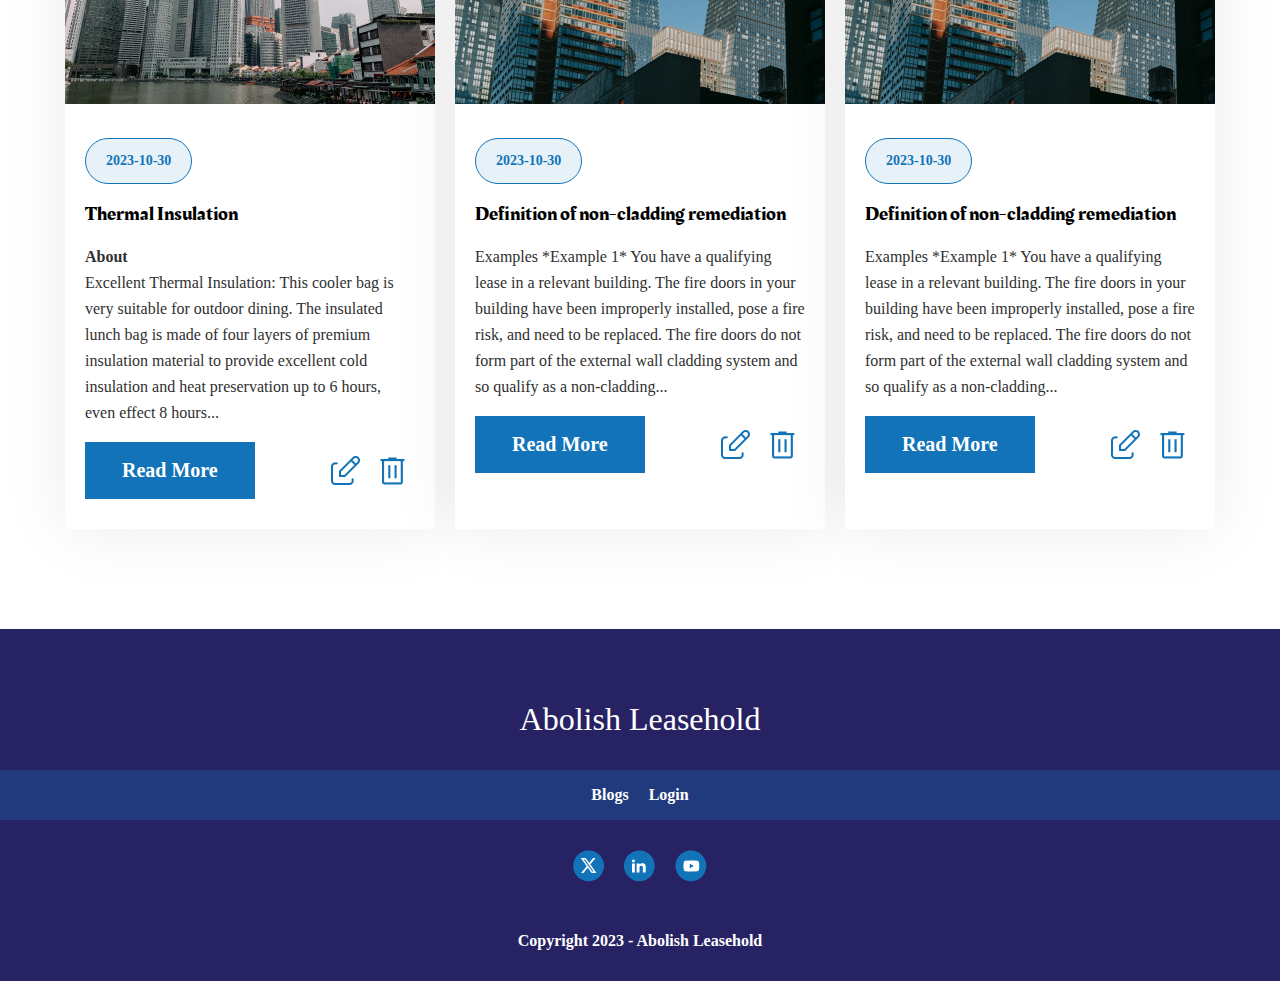
<file: blog after login.html>
<!DOCTYPE html>
<html lang="en">

<head>
    <meta charset="UTF-8">
    <meta name="viewport" content="width=device-width, initial-scale=1.0">
    <link rel="stylesheet" href="./Abolish Leashold.css">
    <link rel="preconnect" href="https://fonts.gstatic.com" crossorigin>
<link href="https://fonts.googleapis.com/css2?family=Rakkas&display=swap" rel="stylesheet">
    <title>Blogs after login</title>
</head>

<body>
    <header>
        <div class="header-top">
            <a href="./Abolish Leashold.html"><img src="./images/Abolish Leasehold.png" alt=""></a>
        </div>

        <div class="main">
            <div class="first">
                <img src="./images/Group 12.png" alt="">
                <img src="./images/Group 17.png" alt="">
                <img src="./images/Group 18.png" alt="">
            </div>
            <div class="second">
                <ul>
                    <li><a href="./create blog.html">Write</a></li>
                    <li><a href="./create article.html">Write Article</a></li>
                    <li><a href="">My Blogs</a></li>
                    <li><a href="./Blog page.html">All Blogs</a></li>
                    <li><a href="./Article page.html">Articles</a></li>
                    <li><a href="">Logout</a></li>
                </ul>
            </div>
            <div class="mobile-menu">
                <div class="hamburger-icon">
                    <span></span>
                    <span></span>
                    <span></span>
                </div>
                <div class="dropdown-menu">
                    <ul>
                        <li><a href="./create blog.html">Write</a></li>
                        <li><a href="./create article.html">Write Article</a></li>
                        <li><a href="">My Blogs</a></li>
                        <li><a href="./Blog page.html">All Blogs</a></li>
                        <li><a href="./Article page.html">Articles</a></li>
                        <li><a href="">Logout</a></li>
                    </ul>
                </div>
            </div>
            <div class="third">
                <div class="blurb"> <img src="./images/Vector.png" alt="">dummy@gmail.com</div>
                <div class="blurb"> <img src="./images/Vectorwqe.png" alt="">021-211-321</div>
            </div>
        </div>


    </header>


    <section class="first-section">
        <div class="banner-blog">
            <div class="content blog-page-banner">
                <h1>Blogs</h1>
            </div>

        </div>
    </section>


    <section class="blog-section  sec3">
        <div class="main1">


            <div class="blogs-container">
                <article id=" " class="blogs blog-1">
                    <div class="blog-image"><img src="./images/pexels-fauxels-3182781 (1) 1.png" alt=""></div>
                    <div class="blog-date">
                        <p>2023-10-30</p>
                    </div>
                    <div class="blog-title">
                        <h2>Modernizing Property Ownership: The Call for Commonhold in England and Wales</h2>
                    </div>
                    <div class="blog-content">
                        <p><b>Introduction</b><br>
                            In the heart of England and Wales, an archaic property ownership system continues to
                            persist, causing frustration and financial burden to homeowners across the region. The
                            leasehold system...</p>
                    </div>
                    <div class="blog-read-more">
                        <button class="read-more"><a href="">Read More</a></button>
                        <div class="blog-option">
                            <img src="./images/edit.png" alt="">
                            <img src="./images/delete.png" alt="">

                        </div>
                    </div>

                </article>
                <article id=" " class="blogs blog-2">
                    <div class="blog-image"><img src="./images/blog-2.png" alt=""></div>
                    <div class="blog-date">
                        <p>2023-10-30</p>
                    </div>
                    <div class="blog-title">
                        <h2>Property Ownership in 21st century: The Call for Commonhold in England and Wales</h2>
                    </div>
                    <div class="blog-content">
                        <p>In the heart of England and Wales, an archaic property ownership system continues to persist,
                            causing frustration and financial burden to homeowners across the region. The leasehold
                            system, once a practical solution for urban...</p>
                    </div>
                    <div class="blog-read-more">
                        <button class="read-more"><a href="">Read More</a></button>
                        <div class="blog-option">
                            <img src="./images/edit.png" alt="">
                            <img src="./images/delete.png" alt="">

                        </div>
                    </div>
                </article>
                <article id=" " class="blogs blog-3">
                    <div class="blog-image"><img src="./images/blog-3.png" alt=""></div>
                    <div class="blog-date">
                        <p>2023-10-30</p>
                    </div>
                    <div class="blog-title">
                        <h2>Building Safety Act 2022</h2>
                    </div>
                    <div class="blog-content">
                        <p>
                            <b>Overview of Act</b><br>
                            (1) This Act has 6 Parts, and contains provisions intended to secure the safety of people in
                            or about buildings and to improve the standard of buildings.
                            <br>
                            <br>
                            (2) Part 2 contains provision about the building safety regulator and its...
                        </p>
                    </div>
                    <div class="blog-read-more">
                        <button class="read-more"><a href="">Read More</a></button>
                        <div class="blog-option">
                            <img src="./images/edit.png" alt="">
                            <img src="./images/delete.png" alt="">

                        </div>
                    </div>
                </article>
                <article id=" " class="blogs blog-4">
                    <div class="blog-image"><img src="./images/blog-4.png" alt=""></div>
                    <div class="blog-date">
                        <p>2023-10-30</p>
                    </div>
                    <div class="blog-title">
                        <h2>Thermal Insulation</h2>
                    </div>
                    <div class="blog-content">
                        <p>
                            <b> About </b><br>
                            Excellent Thermal Insulation: This cooler bag is very suitable for outdoor dining. The
                            insulated lunch bag is made of four layers of premium insulation material to provide
                            excellent cold insulation and heat preservation up to 6 hours, even effect 8 hours...
                        </p>
                    </div>
                    <div class="blog-read-more">
                        <button class="read-more"><a href="">Read More</a></button>
                        <div class="blog-option">
                            <img src="./images/edit.png" alt="">
                            <img src="./images/delete.png" alt="">

                        </div>
                    </div>
                </article>
                <article id=" " class="blogs blog-5">
                    <div class="blog-image"><img src="./images/blog-5.png" alt=""></div>
                    <div class="blog-date">
                        <p>2023-10-30</p>
                    </div>
                    <div class="blog-title">
                        <h2>Definition of non-cladding remediation</h2>
                    </div>
                    <div class="blog-content">
                        <p>Examples *Example 1* You have a qualifying lease in a relevant building. The fire doors in
                            your building have been improperly installed, pose a fire risk, and need to be replaced. The
                            fire doors do not form part of the external wall cladding system and so qualify as a
                            non-cladding...</p>
                    </div>
                    <div class="blog-read-more">
                        <button class="read-more"><a href="">Read More</a></button>
                        <div class="blog-option">
                            <img src="./images/edit.png" alt="">
                            <img src="./images/delete.png" alt="">

                        </div>
                    </div>
                </article>
                <article id=" " class="blogs blog-">
                    <div class="blog-image"><img src="./images/blog-5.png" alt=""></div>
                    <div class="blog-date">
                        <p>2023-10-30</p>
                    </div>
                    <div class="blog-title">
                        <h2>Definition of non-cladding remediation</h2>
                    </div>
                    <div class="blog-content">
                        <p>Examples *Example 1* You have a qualifying lease in a relevant building. The fire doors in
                            your building have been improperly installed, pose a fire risk, and need to be replaced. The
                            fire doors do not form part of the external wall cladding system and so qualify as a
                            non-cladding...</p>
                    </div>
                    <div class="blog-read-more">
                        <button class="read-more"><a href="">Read More</a></button>
                        <div class="blog-option">
                            <img src="./images/edit.png" alt="">
                            <img src="./images/delete.png" alt="">

                        </div>
                    </div>
                </article>
            </div>
        </div>
    </section>




    <footer>
        <div class="main-footer">
            <div class="footer-model1">
                <a href="./Abolish Leashold.html">
                    <p>Abolish Leasehold</p>
                </a>
            </div>

            <div class="second">
                <ul>
                    <li><a href="">Blogs</a></li>
                    <li><a href="">Login</a></li>
                    
                </ul>
            </div>

            <div class="first">
                <img src="./images/Group 12.png" alt="">
                <img src="./images/Group 17.png" alt="">
                <img src="./images/Group 18.png" alt="">
            </div>
            <div class="footer-model1 copyright">
                <p>Copyright 2023 - Abolish Leasehold</p>
            </div>
        </div>
    </footer>
</body>
<script>
    // JavaScript to toggle the dropdown menu
document.addEventListener('DOMContentLoaded', function() {
    const hamburgerIcon = document.querySelector('.hamburger-icon');
    const dropdownMenu = document.querySelector('.dropdown-menu');

    // Toggle active class on click of hamburger icon
    hamburgerIcon.addEventListener('click', function() {
        dropdownMenu.classList.toggle('active');
    });
});

</script>
</html>
</file>
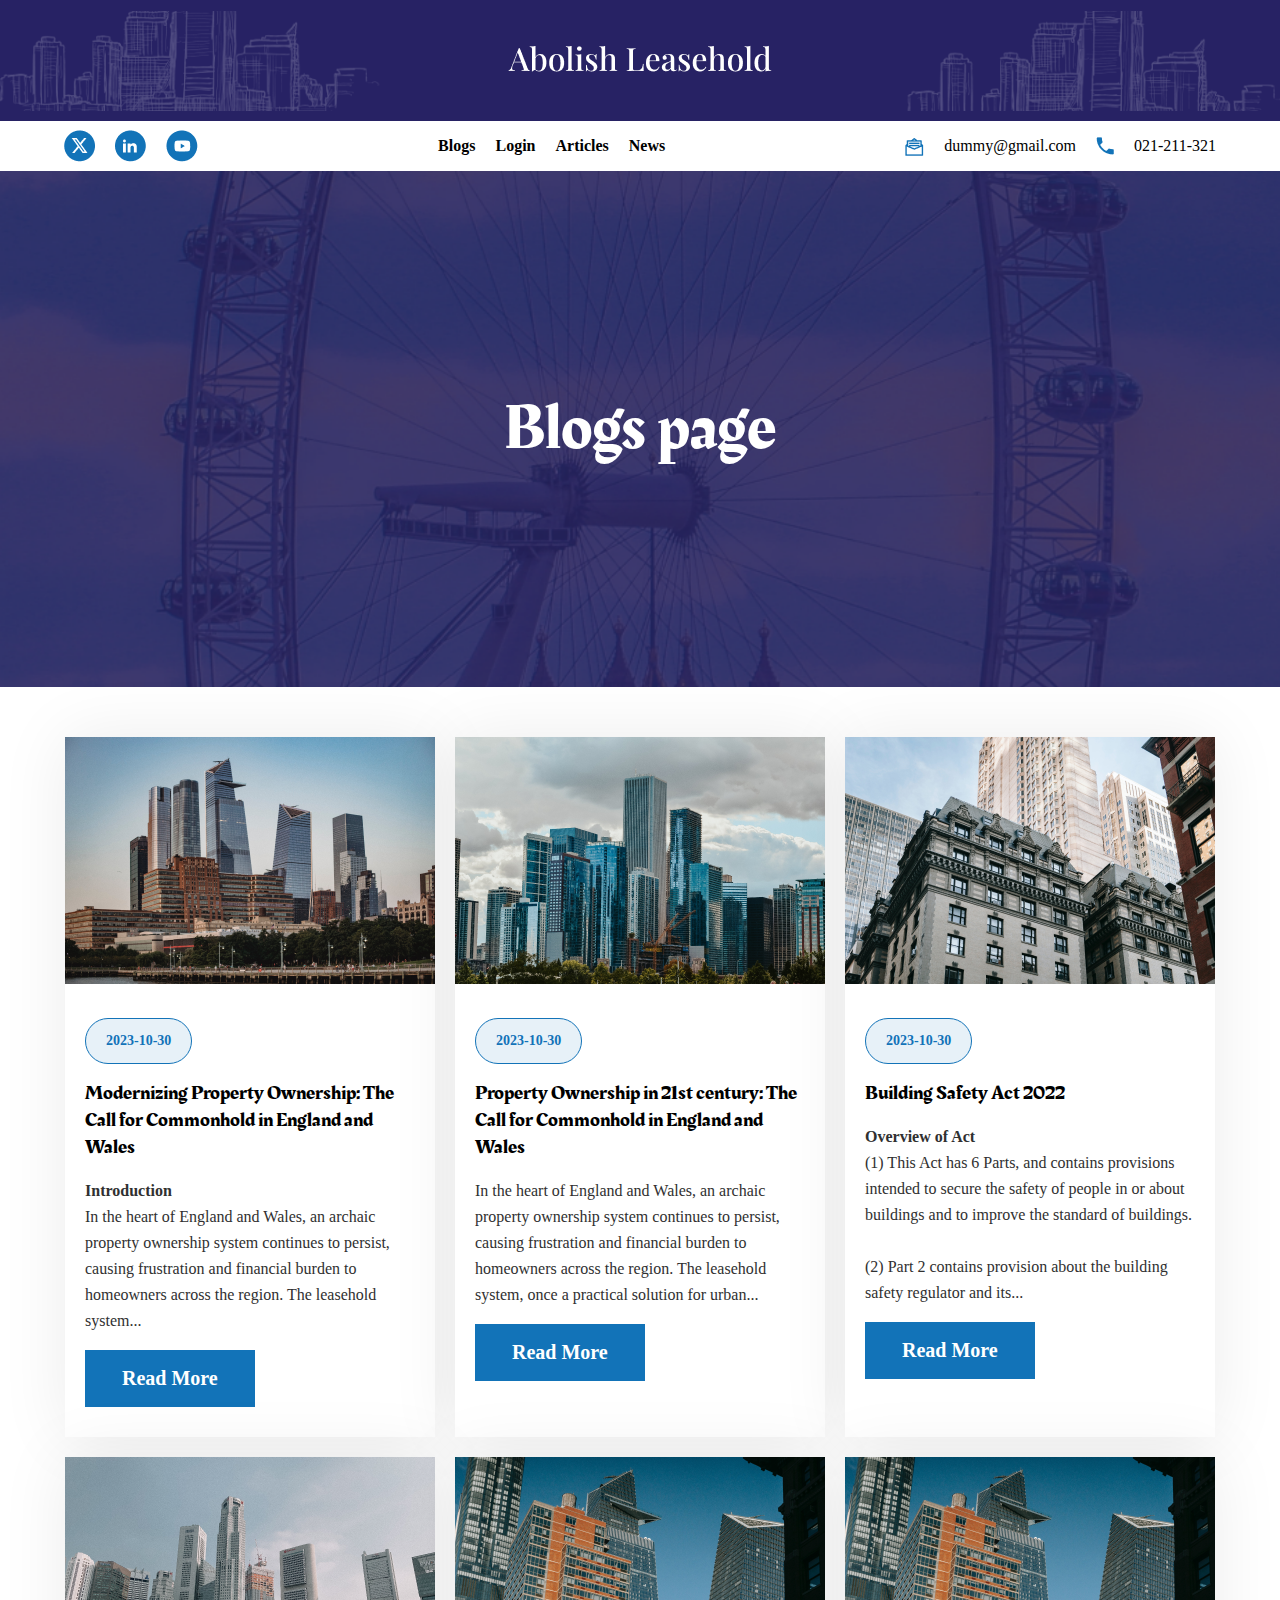
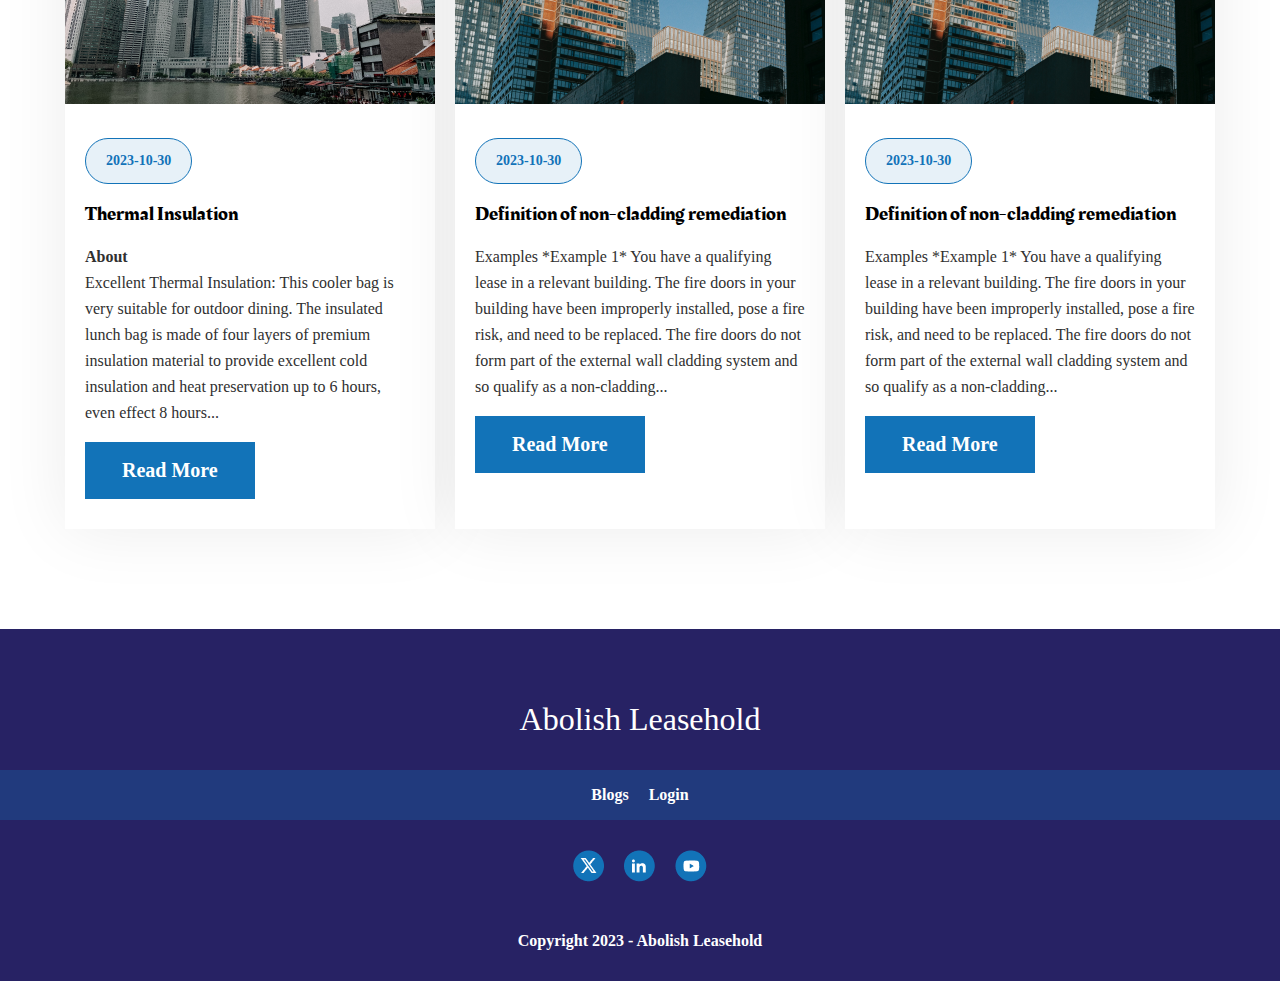
<file: Blog page.html>
<!DOCTYPE html>
<html lang="en">

<head>
    <meta charset="UTF-8">
    <meta name="viewport" content="width=device-width, initial-scale=1.0">
    <link rel="stylesheet" href="./Abolish Leashold.css">
    <link rel="preconnect" href="https://fonts.gstatic.com" crossorigin>
<link href="https://fonts.googleapis.com/css2?family=Rakkas&display=swap" rel="stylesheet">
    <title>Blogs</title>
</head>

<body>
    <header>
        <div class="header-top">
            <a href="./Abolish Leashold.html"><img src="./images/Abolish Leasehold.png" alt=""></a>
        </div>

        <div class="main">
            <div class="first">
                <img src="./images/Group 12.png" alt="">
                <img src="./images/Group 17.png" alt="">
                <img src="./images/Group 18.png" alt="">
            </div>
            <div class="second">
                <ul>
                    <li><a href="./Blog page.html">Blogs</a></li>
                    <li><a href="#">Login</a></li>
                    <li><a href="./Article page.html">Articles</a></li>
                    <li><a href="#">News</a></li>
                </ul>
            </div>
            <div class="mobile-menu">
                <div class="hamburger-icon">
                    <span></span>
                    <span></span>
                    <span></span>
                </div>
                <div class="dropdown-menu">
                    <ul>
                        <li><a href="./Blog page.html">Blogs</a></li>
                        <li><a href="#">Login</a></li>
                        <li><a href="./Article page.html">Articles</a></li>
                        <li><a href="#">News</a></li>
                    </ul>
                </div>
            </div>
            <div class="third">
                <div class="blurb"> <img src="./images/Vector.png" alt="">dummy@gmail.com</div>
                <div class="blurb"> <img src="./images/Vectorwqe.png" alt="">021-211-321</div>
            </div>
        </div>


    </header>


    <section class="first-section">
        <div class="banner-blog">
            <div class="content blog-page-banner">
                <h1>Blogs page</h1>
            </div>

        </div>
    </section>


    <section class="blog-section  sec3">
        <div class="main1">


            <div class="blogs-container">
                <article id=" " class="blogs blog-1">
                    <div class="blog-image"><img src="./images/pexels-fauxels-3182781 (1) 1.png" alt=""></div>
                    <div class="blog-date">
                        <p>2023-10-30</p>
                    </div>
                    <div class="blog-title">
                        <h2>Modernizing Property Ownership: The Call for Commonhold in England and Wales</h2>
                    </div>
                    <div class="blog-content">
                        <p><b>Introduction</b><br>
                            In the heart of England and Wales, an archaic property ownership system continues to
                            persist, causing frustration and financial burden to homeowners across the region. The
                            leasehold system...</p>
                    </div>
                    <div class="blog-read-more">
                        <button class="read-more"><a href="">Read More</a></button>

                    </div>

                </article>
                <article id=" " class="blogs blog-2">
                    <div class="blog-image"><img src="./images/blog-2.png" alt=""></div>
                    <div class="blog-date">
                        <p>2023-10-30</p>
                    </div>
                    <div class="blog-title">
                        <h2>Property Ownership in 21st century: The Call for Commonhold in England and Wales</h2>
                    </div>
                    <div class="blog-content">
                        <p>In the heart of England and Wales, an archaic property ownership system continues to persist,
                            causing frustration and financial burden to homeowners across the region. The leasehold
                            system, once a practical solution for urban...</p>
                    </div>
                    <div class="blog-read-more"><button class="read-more"><a href="">Read More</a></button></div>

                </article>
                <article id=" " class="blogs blog-3">
                    <div class="blog-image"><img src="./images/blog-3.png" alt=""></div>
                    <div class="blog-date">
                        <p>2023-10-30</p>
                    </div>
                    <div class="blog-title">
                        <h2>Building Safety Act 2022</h2>
                    </div>
                    <div class="blog-content">
                        <p>
                            <b>Overview of Act</b><br>
                            (1) This Act has 6 Parts, and contains provisions intended to secure the safety of people in
                            or about buildings and to improve the standard of buildings.
                            <br>
                            <br>
                            (2) Part 2 contains provision about the building safety regulator and its...
                        </p>
                    </div>
                    <div class="blog-read-more"><button class="read-more"><a href="">Read More</a></button></div>

                </article>
                <article id=" " class="blogs blog-4">
                    <div class="blog-image"><img src="./images/blog-4.png" alt=""></div>
                    <div class="blog-date">
                        <p>2023-10-30</p>
                    </div>
                    <div class="blog-title">
                        <h2>Thermal Insulation</h2>
                    </div>
                    <div class="blog-content">
                        <p>
                            <b> About </b><br>
                            Excellent Thermal Insulation: This cooler bag is very suitable for outdoor dining. The
                            insulated lunch bag is made of four layers of premium insulation material to provide
                            excellent cold insulation and heat preservation up to 6 hours, even effect 8 hours...
                        </p>
                    </div>
                    <div class="blog-read-more"><button class="read-more"><a href="">Read More</a></button></div>

                </article>
                <article id=" " class="blogs blog-5">
                    <div class="blog-image"><img src="./images/blog-5.png" alt=""></div>
                    <div class="blog-date">
                        <p>2023-10-30</p>
                    </div>
                    <div class="blog-title">
                        <h2>Definition of non-cladding remediation</h2>
                    </div>
                    <div class="blog-content">
                        <p>Examples *Example 1* You have a qualifying lease in a relevant building. The fire doors in
                            your building have been improperly installed, pose a fire risk, and need to be replaced. The
                            fire doors do not form part of the external wall cladding system and so qualify as a
                            non-cladding...</p>
                    </div>
                    <div class="blog-read-more"><button class="read-more"><a href="">Read More</a></button></div>

                </article>
                <article id=" " class="blogs blog-">
                    <div class="blog-image"><img src="./images/blog-5.png" alt=""></div>
                    <div class="blog-date">
                        <p>2023-10-30</p>
                    </div>
                    <div class="blog-title">
                        <h2>Definition of non-cladding remediation</h2>
                    </div>
                    <div class="blog-content">
                        <p>Examples *Example 1* You have a qualifying lease in a relevant building. The fire doors in
                            your building have been improperly installed, pose a fire risk, and need to be replaced. The
                            fire doors do not form part of the external wall cladding system and so qualify as a
                            non-cladding...</p>
                    </div>
                    <div class="blog-read-more"><button class="read-more"><a href="">Read More</a></button></div>

                </article>
            </div>
        </div>
    </section>




    <footer>
        <div class="main-footer">
            <div class="footer-model1">
                <a href="./Abolish Leashold.html">
                    <p>Abolish Leasehold</p>
                </a>
            </div>

            <div class="second">
                <ul>
                    <li><a href="">Blogs</a></li>
                    <li><a href="">Login</a></li>
                    
                </ul>
            </div>

            <div class="first">
                <img src="./images/Group 12.png" alt="">
                <img src="./images/Group 17.png" alt="">
                <img src="./images/Group 18.png" alt="">
            </div>
            <div class="footer-model1 copyright">
                <p>Copyright 2023 - Abolish Leasehold</p>
            </div>
        </div>
    </footer>
</body>
<script>
    // JavaScript to toggle the dropdown menu
document.addEventListener('DOMContentLoaded', function() {
    const hamburgerIcon = document.querySelector('.hamburger-icon');
    const dropdownMenu = document.querySelector('.dropdown-menu');

    // Toggle active class on click of hamburger icon
    hamburgerIcon.addEventListener('click', function() {
        dropdownMenu.classList.toggle('active');
    });
});

</script>
</html>
</file>
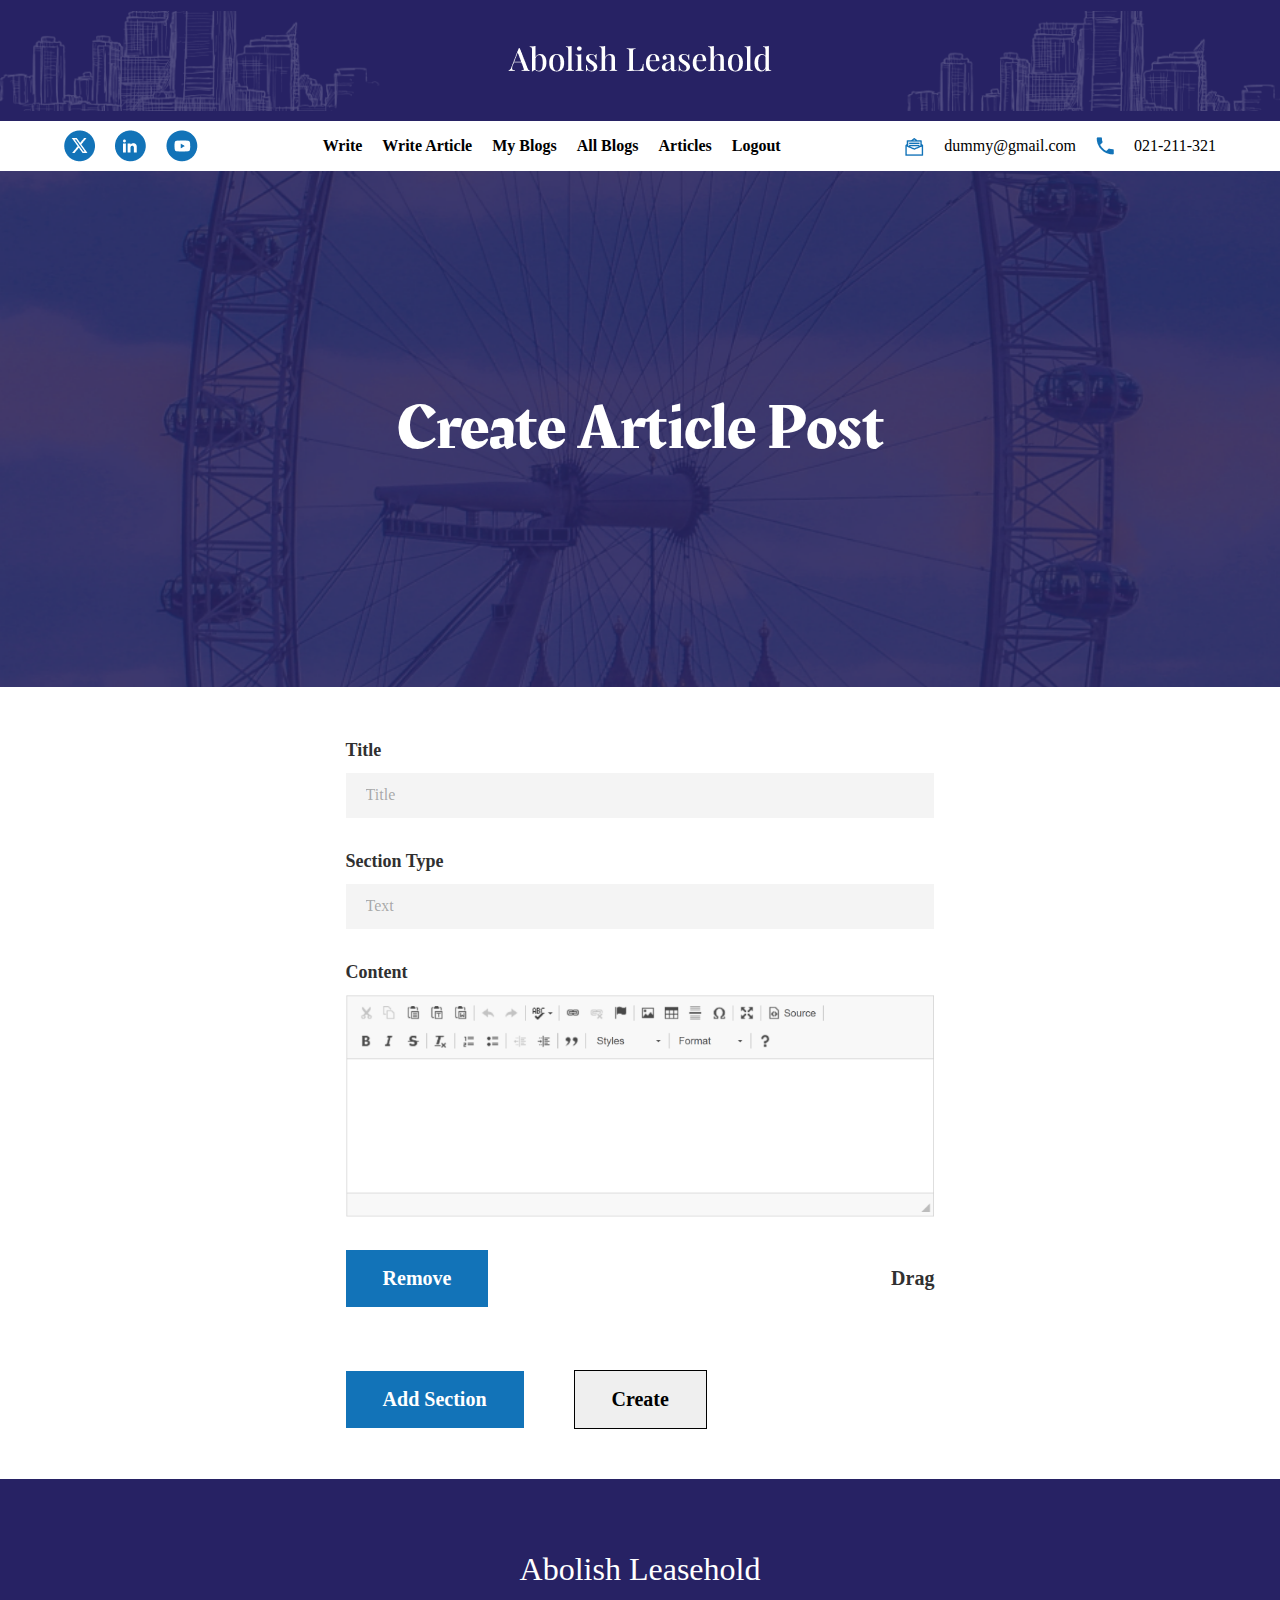
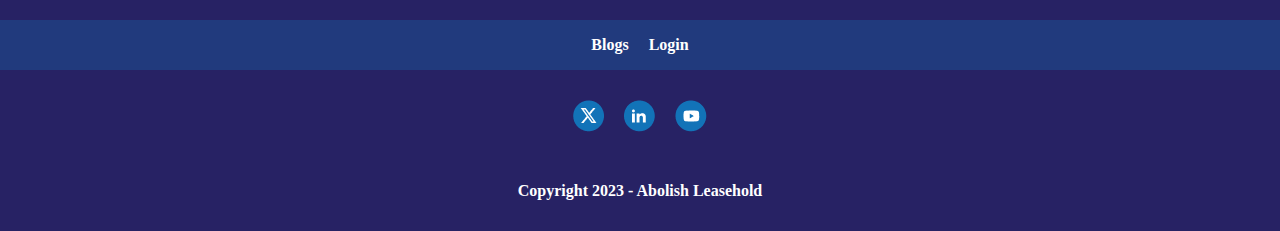
<file: create article.html>
<!DOCTYPE html>
<html lang="en">

<head>
    <meta charset="UTF-8">
    <meta name="viewport" content="width=device-width, initial-scale=1.0">
    <link rel="stylesheet" href="./Abolish Leashold.css">
    <link rel="preconnect" href="https://fonts.gstatic.com" crossorigin>
<link href="https://fonts.googleapis.com/css2?family=Rakkas&display=swap" rel="stylesheet">
    <title>create blog </title>
</head>

<body>
    <header>
        <div class="header-top">
            <a href="./Abolish Leashold.html"><img src="./images/Abolish Leasehold.png" alt=""></a>
        </div>

        <div class="main">
            <div class="first">
                <img src="./images/Group 12.png" alt="">
                <img src="./images/Group 17.png" alt="">
                <img src="./images/Group 18.png" alt="">
            </div>
            <div class="second">
                <ul>
                    <li><a href="./create blog.html">Write</a></li>
                    <li><a href="./create article.html">Write Article</a></li>
                    <li><a href="">My Blogs</a></li>
                    <li><a href="./Blog page.html">All Blogs</a></li>
                    <li><a href="./Article page.html">Articles</a></li>
                    <li><a href="">Logout</a></li>
                </ul>
            </div>
            <div class="mobile-menu">
                <div class="hamburger-icon">
                    <span></span>
                    <span></span>
                    <span></span>
                </div>
                <div class="dropdown-menu">
                    <ul>
                        <li><a href="./create blog.html">Write</a></li>
                        <li><a href="./create article.html">Write Article</a></li>
                        <li><a href="">My Blogs</a></li>
                        <li><a href="./Blog page.html">All Blogs</a></li>
                        <li><a href="./Article page.html">Articles</a></li>
                        <li><a href="">Logout</a></li>
                    </ul>
                </div>
            </div>
            <div class="third">
                <div class="blurb"> <img src="./images/Vector.png" alt="">dummy@gmail.com</div>
                <div class="blurb"> <img src="./images/Vectorwqe.png" alt="">021-211-321</div>
            </div>
        </div>


    </header>


    <section class="first-section">
        <div class="banner-blog">
            <div class="content blog-page-banner">
                <h1>Create Article Post</h1>
            </div>

        </div>
    </section>


    <section>
        <div class="main-container">
            <div class="bolg-create-container">
                <div class="input-filed-title">
                    <label for="">Title</label>
                    <input type="text" placeholder="Title">
                </div>
                <div class="input-filed-section-type">
                    <label for=""> Section Type</label>
                    <input type="text" placeholder="Text">
                </div>
                <div class="input-fileds">
                    <label for="">Content</label>
                    <img src="./images/input.png" alt="">
                </div>
                <div class="last1">
                    <button class="btn1">Remove</button>
                    <p>Drag</p>
                </div>

                <div class="last2">
                    <button class="btn1">Add Section</button>
                    <button class="btn2">Create</button>
                </div>
            </div>
        </div>
        </div>
    </section>




    <footer>
        <div class="main-footer">
            <div class="footer-model1">
                <a href="./Abolish Leashold.html">
                    <p>Abolish Leasehold</p>
                </a>
            </div>

            <div class="second">
                <ul>
                    <li><a href="">Blogs</a></li>
                    <li><a href="">Login</a></li>
                   
                </ul>
            </div>

            <div class="first">
                <img src="./images/Group 12.png" alt="">
                <img src="./images/Group 17.png" alt="">
                <img src="./images/Group 18.png" alt="">
            </div>
            <div class="footer-model1 copyright">
                <p>Copyright 2023 - Abolish Leasehold</p>
            </div>
        </div>
    </footer>
</body>
<script>
    // JavaScript to toggle the dropdown menu
document.addEventListener('DOMContentLoaded', function() {
    const hamburgerIcon = document.querySelector('.hamburger-icon');
    const dropdownMenu = document.querySelector('.dropdown-menu');

    // Toggle active class on click of hamburger icon
    hamburgerIcon.addEventListener('click', function() {
        dropdownMenu.classList.toggle('active');
    });
});

</script>
</html>
</file>
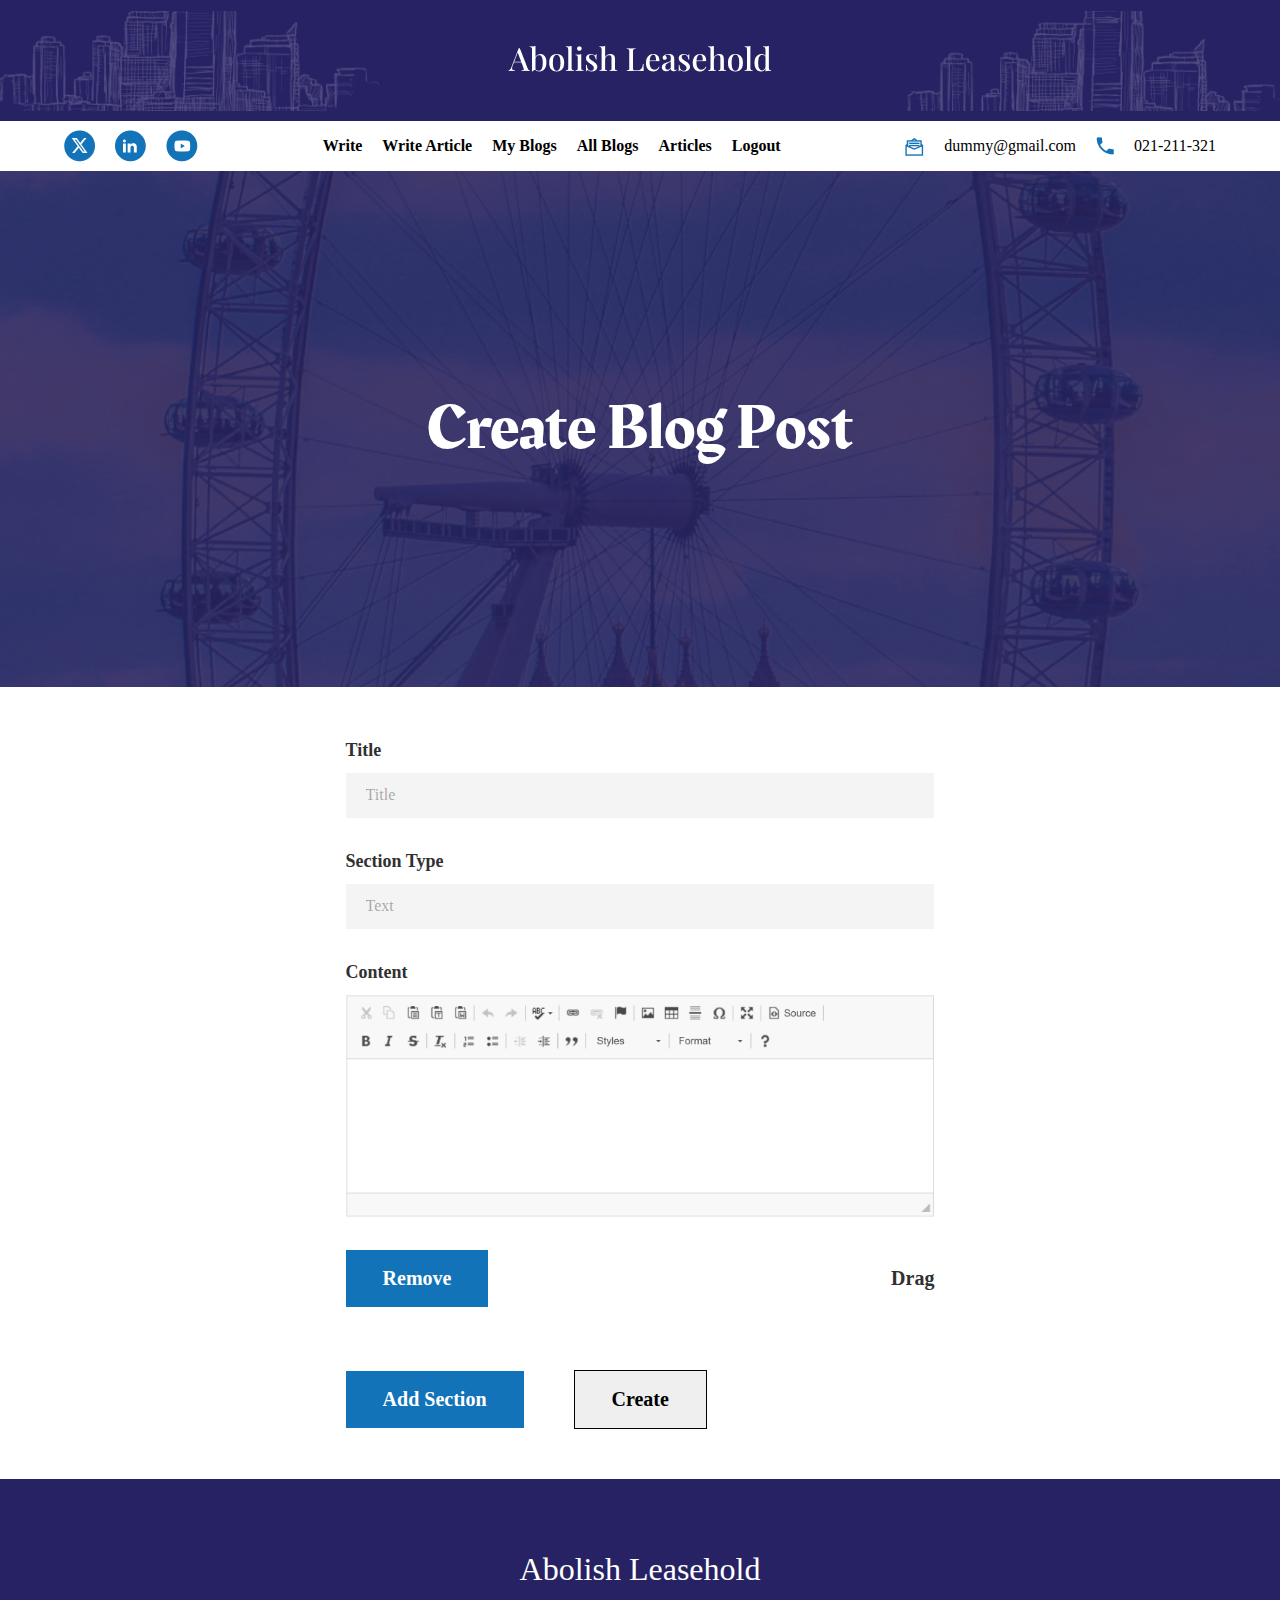
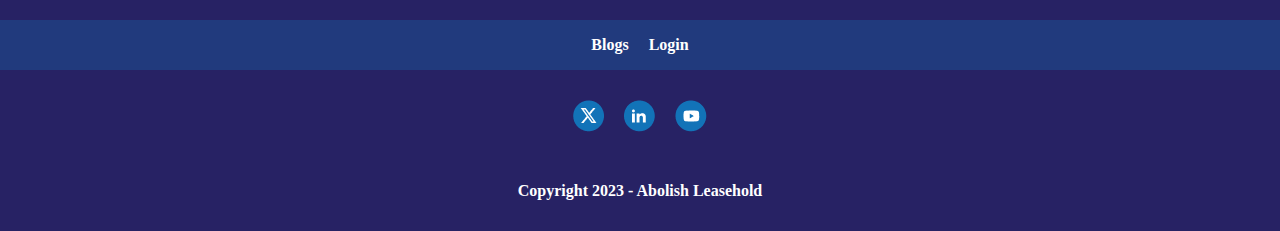
<file: create blog.html>
<!DOCTYPE html>
<html lang="en">

<head>
    <meta charset="UTF-8">
    <meta name="viewport" content="width=device-width, initial-scale=1.0">
    <link rel="stylesheet" href="./Abolish Leashold.css">
    <link rel="preconnect" href="https://fonts.gstatic.com" crossorigin>
<link href="https://fonts.googleapis.com/css2?family=Rakkas&display=swap" rel="stylesheet">
    <title>create blog </title>
</head>

<body>
    <header>
        <div class="header-top">
            <a href="./Abolish Leashold.html"><img src="./images/Abolish Leasehold.png" alt=""></a>
        </div>

        <div class="main">
            <div class="first">
                <img src="./images/Group 12.png" alt="">
                <img src="./images/Group 17.png" alt="">
                <img src="./images/Group 18.png" alt="">
            </div>
            <div class="second">
                <ul>
                    <li><a href="./create blog.html">Write</a></li>
                    <li><a href="./create article.html">Write Article</a></li>
                    <li><a href="">My Blogs</a></li>
                    <li><a href="./Blog page.html">All Blogs</a></li>
                    <li><a href="./Article page.html">Articles</a></li>
                    <li><a href="">Logout</a></li>
                </ul>
            </div>
            <div class="mobile-menu">
                <div class="hamburger-icon">
                    <span></span>
                    <span></span>
                    <span></span>
                </div>
                <div class="dropdown-menu">
                    <ul>
                        <li><a href="./create blog.html">Write</a></li>
                        <li><a href="./create article.html">Write Article</a></li>
                        <li><a href="">My Blogs</a></li>
                        <li><a href="./Blog page.html">All Blogs</a></li>
                        <li><a href="./Article page.html">Articles</a></li>
                        <li><a href="">Logout</a></li>
                    </ul>
                </div>
            </div>
            <div class="third">
                <div class="blurb"> <img src="./images/Vector.png" alt="">dummy@gmail.com</div>
                <div class="blurb"> <img src="./images/Vectorwqe.png" alt="">021-211-321</div>
            </div>
        </div>


    </header>


    <section class="first-section">
        <div class="banner-blog">
            <div class="content blog-page-banner">
                <h1>Create Blog Post</h1>
            </div>

        </div>
    </section>


    <section>
        <div class="main-container">
            <div class="bolg-create-container">
                <div class="input-filed-title">
                    <label for="">Title</label>
                    <input type="text" placeholder="Title">
                </div>
                <div class="input-filed-section-type">
                    <label for=""> Section Type</label>
                    <input type="text" placeholder="Text">
                </div>
                <div class="input-fileds">
                    <label for="">Content</label>
                    <img src="./images/input.png" alt="">
                </div>
                <div class="last1">
                    <button class="btn1">Remove</button>
                    <p>Drag</p>
                </div>

                <div class="last2">
                    <button class="btn1">Add Section</button>
                    <button class="btn2">Create</button>
                </div>
            </div>
        </div>
        </div>
    </section>




    <footer>
        <div class="main-footer">
            <div class="footer-model1">
                <a href="./Abolish Leashold.html">
                    <p>Abolish Leasehold</p>
                </a>
            </div>

            <div class="second">
                <ul>
                    <li><a href="">Blogs</a></li>
                    <li><a href="">Login</a></li>
                  
                </ul>
            </div>

            <div class="first">
                <img src="./images/Group 12.png" alt="">
                <img src="./images/Group 17.png" alt="">
                <img src="./images/Group 18.png" alt="">
            </div>
            <div class="footer-model1 copyright">
                <p>Copyright 2023 - Abolish Leasehold</p>
            </div>
        </div>
    </footer>
</body>
<script>
    // JavaScript to toggle the dropdown menu
document.addEventListener('DOMContentLoaded', function() {
    const hamburgerIcon = document.querySelector('.hamburger-icon');
    const dropdownMenu = document.querySelector('.dropdown-menu');

    // Toggle active class on click of hamburger icon
    hamburgerIcon.addEventListener('click', function() {
        dropdownMenu.classList.toggle('active');
    });
});

</script>
</html>
</file>
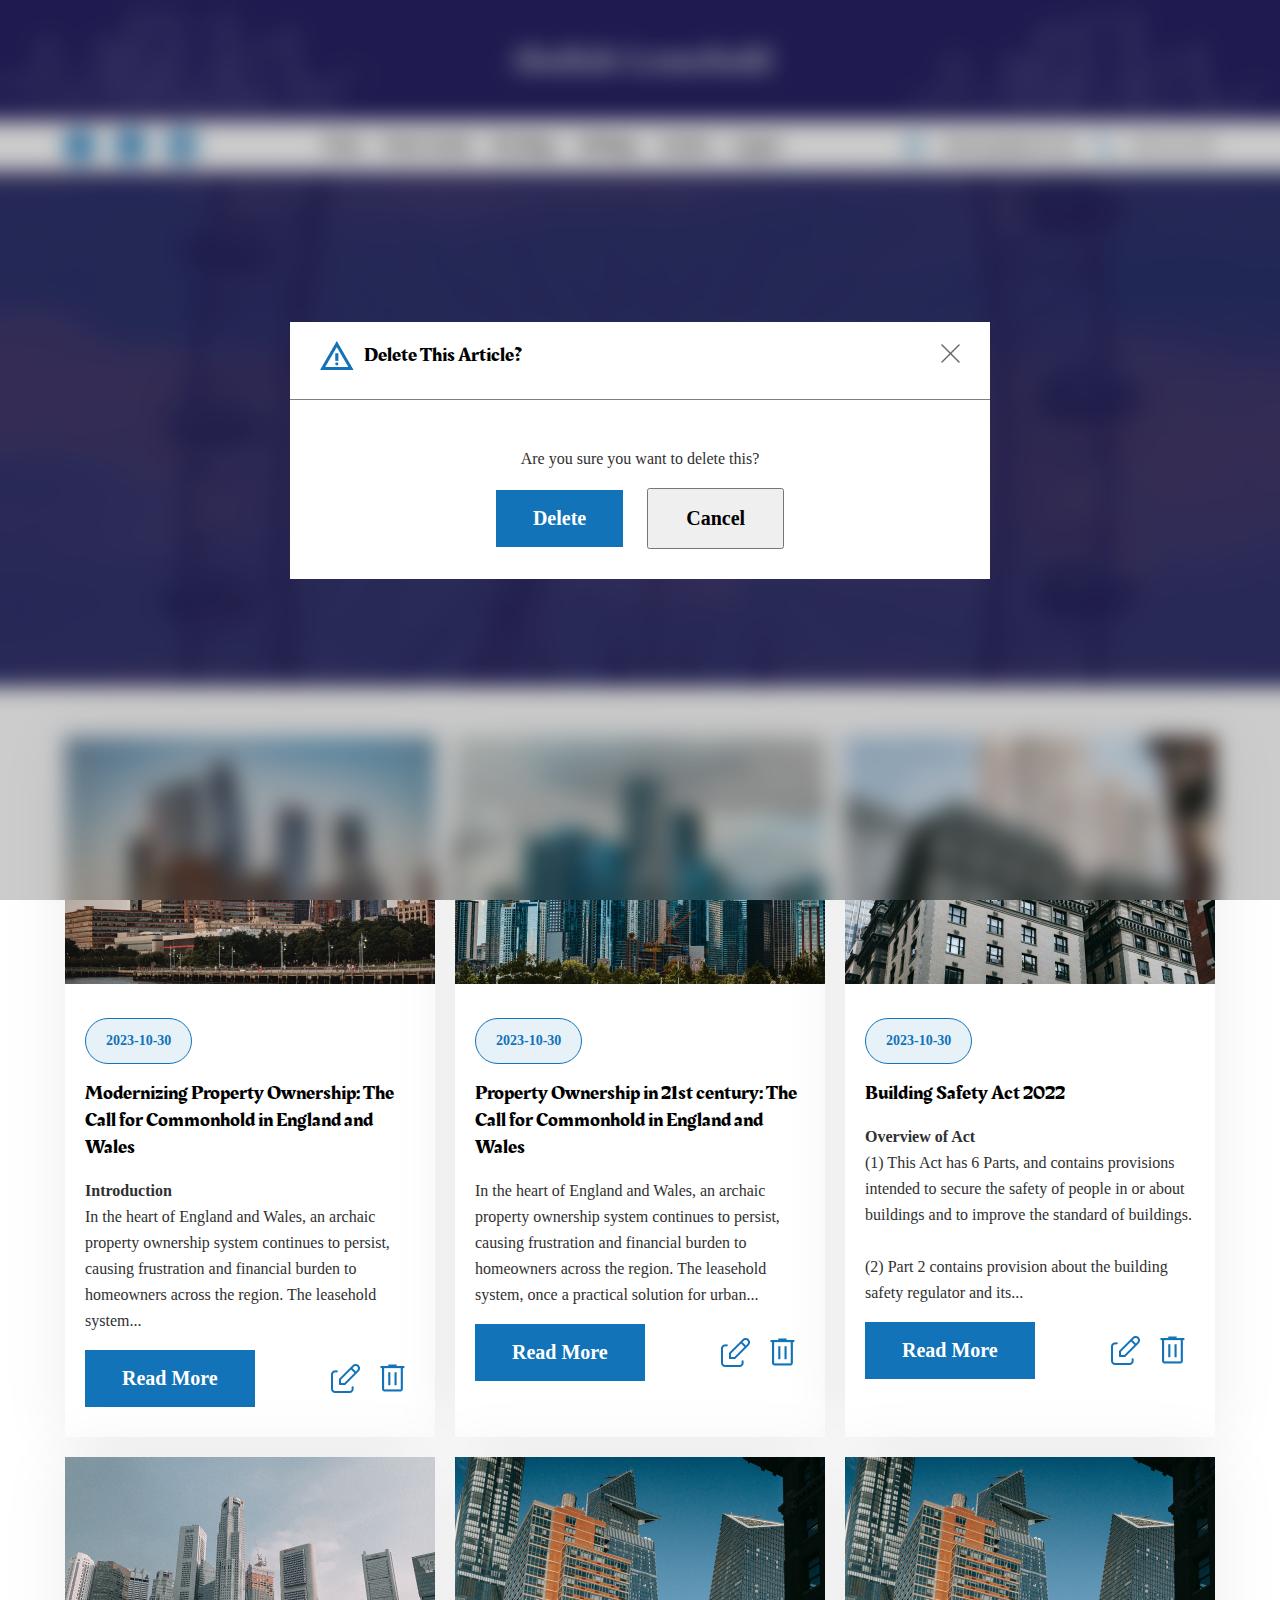
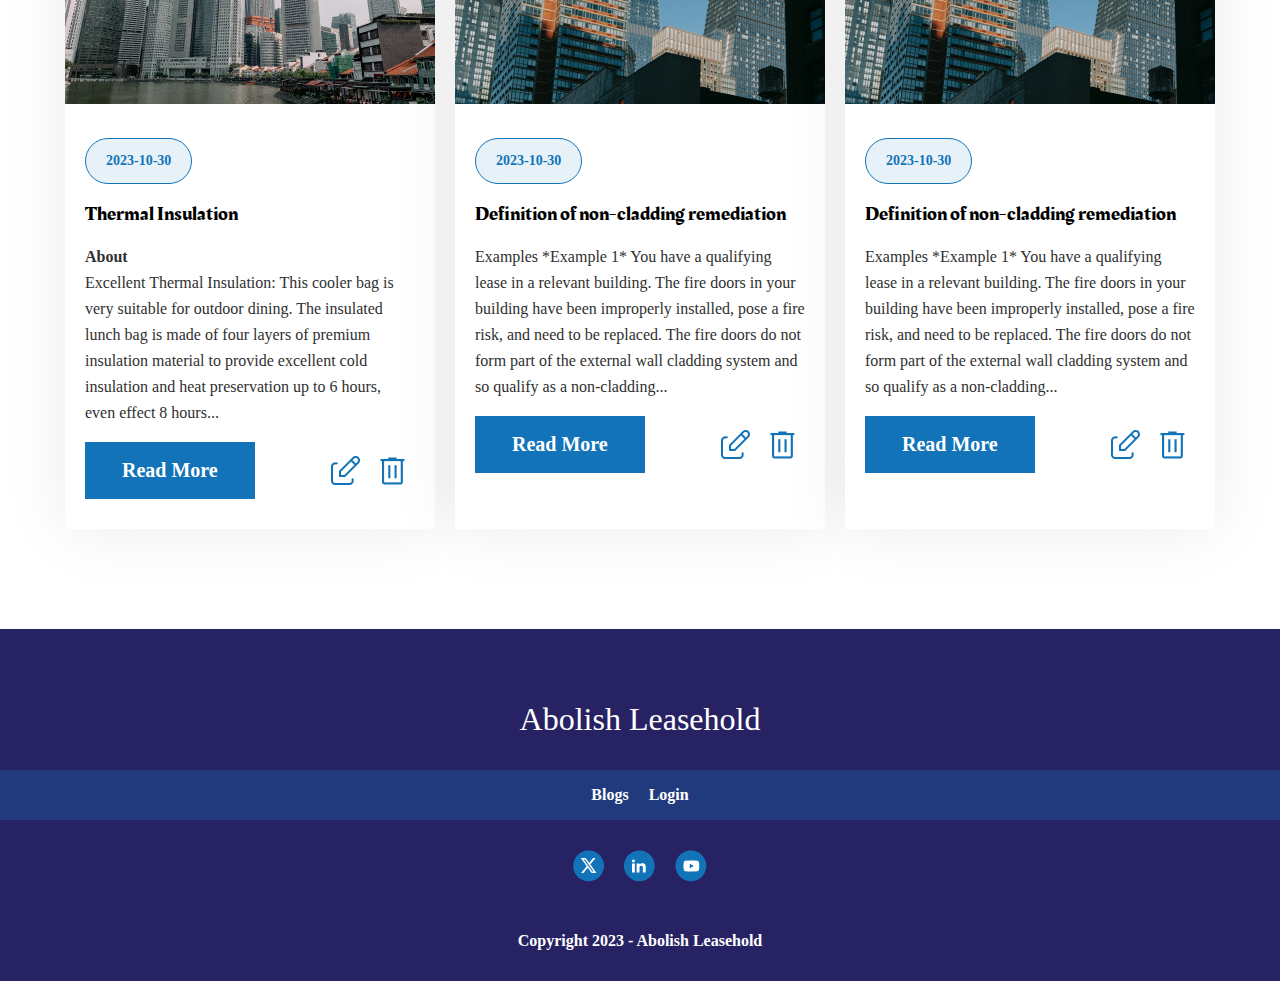
<file: popup for article.html>
<!DOCTYPE html>
<html lang="en">

<head>
    <meta charset="UTF-8">
    <meta name="viewport" content="width=device-width, initial-scale=1.0">
    <link rel="stylesheet" href="./Abolish Leashold.css">
    <link rel="preconnect" href="https://fonts.gstatic.com" crossorigin>
    <link href="https://fonts.googleapis.com/css2?family=Rakkas&display=swap" rel="stylesheet">
    <title>Blogs after login</title>
</head>

<body>
    <header>
        <div class="header-top">
            <a href="./Abolish Leashold.html"><img src="./images/Abolish Leasehold.png" alt=""></a>
        </div>

        <div class="main">
            <div class="first">
                <img src="./images/Group 12.png" alt="">
                <img src="./images/Group 17.png" alt="">
                <img src="./images/Group 18.png" alt="">
            </div>
            <div class="second">
                <ul>
                    <li><a href="./create blog.html">Write</a></li>
                    <li><a href="./create article.html">Write Article</a></li>
                    <li><a href="">My Blogs</a></li>
                    <li><a href="./Blog page.html">All Blogs</a></li>
                    <li><a href="./Article page.html">Articles</a></li>
                    <li><a href="">Logout</a></li>
                </ul>
            </div>
            <div class="mobile-menu">
                <div class="hamburger-icon">
                    <span></span>
                    <span></span>
                    <span></span>
                </div>
                <div class="dropdown-menu">
                    <ul>
                        <li><a href="./create blog.html">Write</a></li>
                    <li><a href="./create article.html">Write Article</a></li>
                    <li><a href="">My Blogs</a></li>
                    <li><a href="./Blog page.html">All Blogs</a></li>
                    <li><a href="./Article page.html">Articles</a></li>
                    <li><a href="">Logout</a></li>
                    </ul>
                </div>
            </div>
            <div class="third">
                <div class="blurb"> <img src="./images/Vector.png" alt="">dummy@gmail.com</div>
                <div class="blurb"> <img src="./images/Vectorwqe.png" alt="">021-211-321</div>
            </div>
        </div>


    </header>


    <section class="first-section">
        <div class="banner-blog">
            <div class="content blog-page-banner">
                <h1>Blogs</h1>
            </div>

        </div>
    </section>


    <section class="blog-section  sec3">
        <div class="main1">


            <div class="blogs-container">
                <article id=" " class="blogs blog-1">
                    <div class="blog-image"><img src="./images/pexels-fauxels-3182781 (1) 1.png" alt=""></div>
                    <div class="blog-date">
                        <p>2023-10-30</p>
                    </div>
                    <div class="blog-title">
                        <h2>Modernizing Property Ownership: The Call for Commonhold in England and Wales</h2>
                    </div>
                    <div class="blog-content">
                        <p><b>Introduction</b><br>
                            In the heart of England and Wales, an archaic property ownership system continues to
                            persist, causing frustration and financial burden to homeowners across the region. The
                            leasehold system...</p>
                    </div>
                    <div class="blog-read-more">
                        <button class="read-more"><a href="">Read More</a></button>
                        <div class="blog-option">
                            <img src="./images/edit.png" alt="">
                            <img src="./images/delete.png" alt="">

                        </div>
                    </div>

                </article>
                <article id=" " class="blogs blog-2">
                    <div class="blog-image"><img src="./images/blog-2.png" alt=""></div>
                    <div class="blog-date">
                        <p>2023-10-30</p>
                    </div>
                    <div class="blog-title">
                        <h2>Property Ownership in 21st century: The Call for Commonhold in England and Wales</h2>
                    </div>
                    <div class="blog-content">
                        <p>In the heart of England and Wales, an archaic property ownership system continues to persist,
                            causing frustration and financial burden to homeowners across the region. The leasehold
                            system, once a practical solution for urban...</p>
                    </div>
                    <div class="blog-read-more">
                        <button class="read-more"><a href="">Read More</a></button>
                        <div class="blog-option">
                            <img src="./images/edit.png" alt="">
                            <img src="./images/delete.png" alt="">

                        </div>
                    </div>
                </article>
                <article id=" " class="blogs blog-3">
                    <div class="blog-image"><img src="./images/blog-3.png" alt=""></div>
                    <div class="blog-date">
                        <p>2023-10-30</p>
                    </div>
                    <div class="blog-title">
                        <h2>Building Safety Act 2022</h2>
                    </div>
                    <div class="blog-content">
                        <p>
                            <b>Overview of Act</b><br>
                            (1) This Act has 6 Parts, and contains provisions intended to secure the safety of people in
                            or about buildings and to improve the standard of buildings.
                            <br>
                            <br>
                            (2) Part 2 contains provision about the building safety regulator and its...
                        </p>
                    </div>
                    <div class="blog-read-more">
                        <button class="read-more"><a href="">Read More</a></button>
                        <div class="blog-option">
                            <img src="./images/edit.png" alt="">
                            <img src="./images/delete.png" alt="">

                        </div>
                    </div>
                </article>
                <article id=" " class="blogs blog-4">
                    <div class="blog-image"><img src="./images/blog-4.png" alt=""></div>
                    <div class="blog-date">
                        <p>2023-10-30</p>
                    </div>
                    <div class="blog-title">
                        <h2>Thermal Insulation</h2>
                    </div>
                    <div class="blog-content">
                        <p>
                            <b> About </b><br>
                            Excellent Thermal Insulation: This cooler bag is very suitable for outdoor dining. The
                            insulated lunch bag is made of four layers of premium insulation material to provide
                            excellent cold insulation and heat preservation up to 6 hours, even effect 8 hours...
                        </p>
                    </div>
                    <div class="blog-read-more">
                        <button class="read-more"><a href="">Read More</a></button>
                        <div class="blog-option">
                            <img src="./images/edit.png" alt="">
                            <img src="./images/delete.png" alt="">

                        </div>
                    </div>
                </article>
                <article id=" " class="blogs blog-5">
                    <div class="blog-image"><img src="./images/blog-5.png" alt=""></div>
                    <div class="blog-date">
                        <p>2023-10-30</p>
                    </div>
                    <div class="blog-title">
                        <h2>Definition of non-cladding remediation</h2>
                    </div>
                    <div class="blog-content">
                        <p>Examples *Example 1* You have a qualifying lease in a relevant building. The fire doors in
                            your building have been improperly installed, pose a fire risk, and need to be replaced. The
                            fire doors do not form part of the external wall cladding system and so qualify as a
                            non-cladding...</p>
                    </div>
                    <div class="blog-read-more">
                        <button class="read-more"><a href="">Read More</a></button>
                        <div class="blog-option">
                            <img src="./images/edit.png" alt="">
                            <img src="./images/delete.png" alt="">

                        </div>
                    </div>
                </article>
                <article id=" " class="blogs blog-">
                    <div class="blog-image"><img src="./images/blog-5.png" alt=""></div>
                    <div class="blog-date">
                        <p>2023-10-30</p>
                    </div>
                    <div class="blog-title">
                        <h2>Definition of non-cladding remediation</h2>
                    </div>
                    <div class="blog-content">
                        <p>Examples *Example 1* You have a qualifying lease in a relevant building. The fire doors in
                            your building have been improperly installed, pose a fire risk, and need to be replaced. The
                            fire doors do not form part of the external wall cladding system and so qualify as a
                            non-cladding...</p>
                    </div>
                    <div class="blog-read-more">
                        <button class="read-more"><a href="">Read More</a></button>
                        <div class="blog-option">
                            <img src="./images/edit.png" alt="">
                            <img src="./images/delete.png" alt="">

                        </div>
                    </div>
                </article>
            </div>
        </div>
    </section>

<section class="main-popup">

    <div class="popup">
        <div class="popup-container">
            <div class="popup-first-row">
                <div class="popup-first-row-content">
                    <img id="cancel-popup" src="./images/warning.png" alt="">
                    <p>Delete This Article?</p>
                </div>
                <div class="popup-first-row-content2">
<img src="./images/cancel.png" alt="">
                </div>
            </div>
            <div class="popup-2nd-row">
                <div class="popup-2nd-row-container">
                    <div class="popup-2nd-row-container-first-row">
                        <p>Are you sure you want to delete this?</p>
                    </div>
                    <div class="popup-2nd-row-container-first-row">
                        <div class="buttons">
                            <button id="delete" class="btn1"><a href="">Delete</a></button>
                            <button id="cancel" class="btn2"><a href="">Cancel</a></button>
                        </div>
                    </div>
                </div>
            </div>
        </div>
       

    </div>
</section>


    <footer>
        <div class="main-footer">
            <div class="footer-model1">
                <a href="./Abolish Leashold.html">
                    <p>Abolish Leasehold</p>
                </a>
            </div>

            <div class="second">
                <ul>
                    <li><a href="">Blogs</a></li>
                    <li><a href="">Login</a></li>

                </ul>
            </div>

            <div class="first">
                <img src="./images/Group 12.png" alt="">
                <img src="./images/Group 17.png" alt="">
                <img src="./images/Group 18.png" alt="">
            </div>
            <div class="footer-model1 copyright">
                <p>Copyright 2023 - Abolish Leasehold</p>
            </div>
        </div>
    </footer>
</body>
<script>
    // JavaScript to toggle the dropdown menu
document.addEventListener('DOMContentLoaded', function() {
    const hamburgerIcon = document.querySelector('.hamburger-icon');
    const dropdownMenu = document.querySelector('.dropdown-menu');

    // Toggle active class on click of hamburger icon
    hamburgerIcon.addEventListener('click', function() {
        dropdownMenu.classList.toggle('active');
    });
});

</script>
</html>
</file>
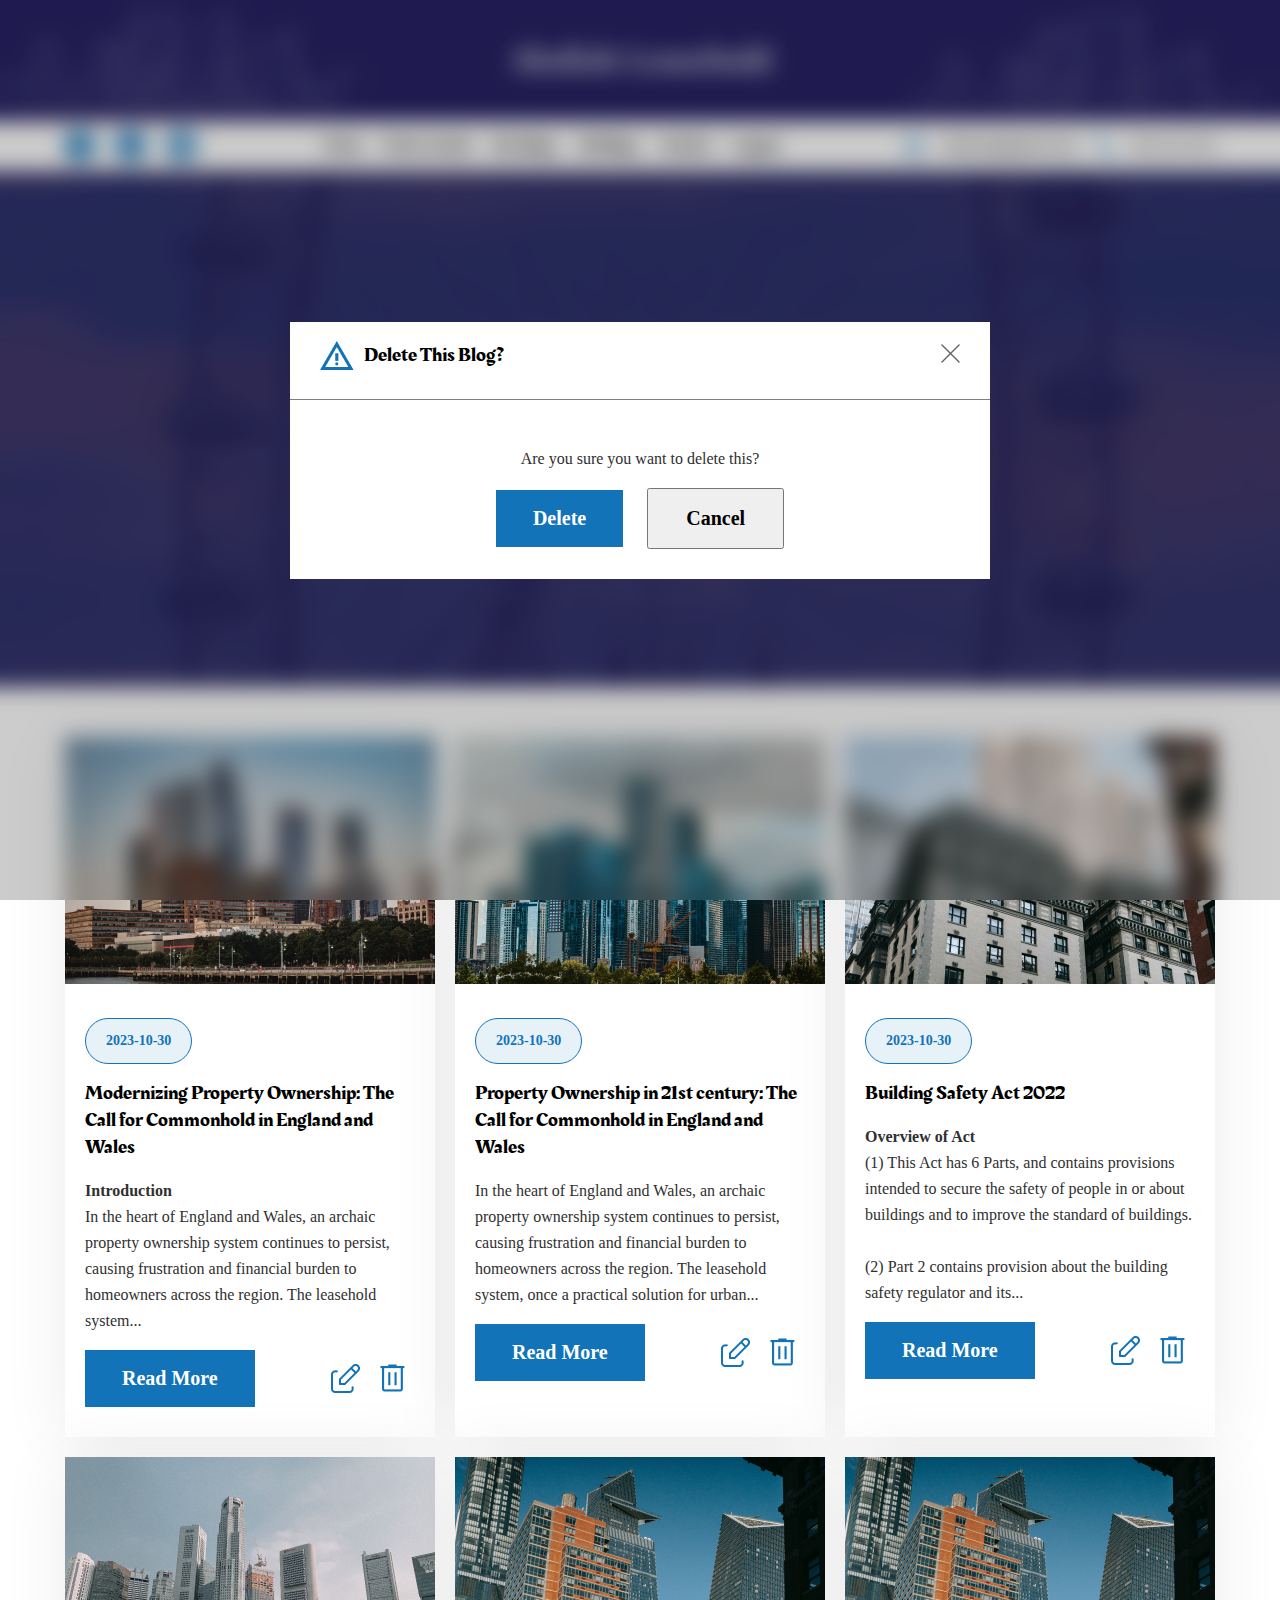
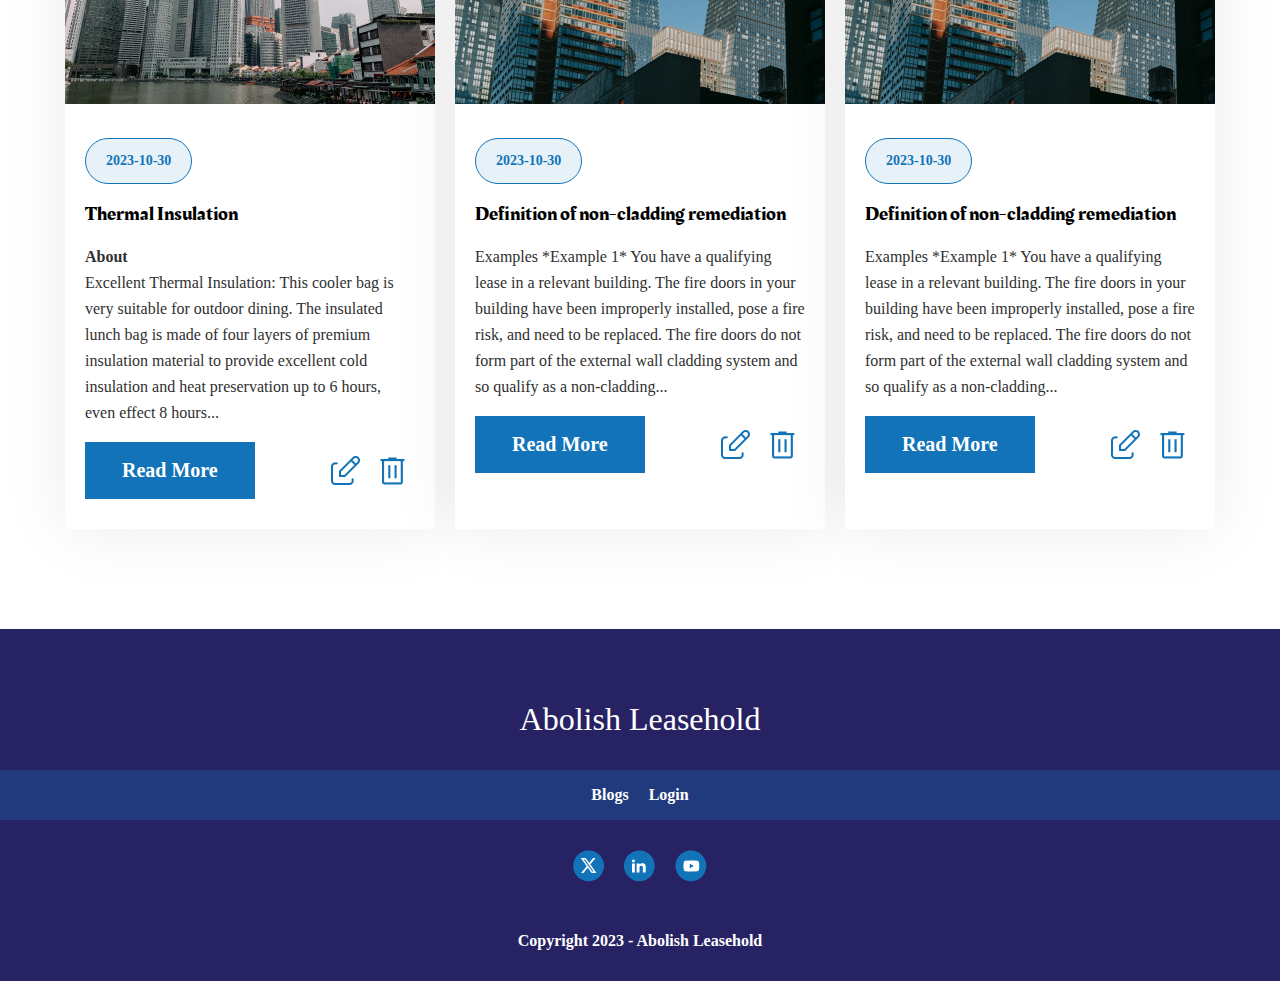
<file: popup for blog.html>
<!DOCTYPE html>
<html lang="en">

<head>
    <meta charset="UTF-8">
    <meta name="viewport" content="width=device-width, initial-scale=1.0">
    <link rel="stylesheet" href="./Abolish Leashold.css">
    <link rel="preconnect" href="https://fonts.gstatic.com" crossorigin>
    <link href="https://fonts.googleapis.com/css2?family=Rakkas&display=swap" rel="stylesheet">
    <title>Blogs after login</title>
</head>

<body>
    <header>
        <div class="header-top">
            <a href="./Abolish Leashold.html"><img src="./images/Abolish Leasehold.png" alt=""></a>
        </div>

        <div class="main">
            <div class="first">
                <img src="./images/Group 12.png" alt="">
                <img src="./images/Group 17.png" alt="">
                <img src="./images/Group 18.png" alt="">
            </div>
            <div class="second">
                <ul>
                    <li><a href="./create blog.html">Write</a></li>
                    <li><a href="./create article.html">Write Article</a></li>
                    <li><a href="">My Blogs</a></li>
                    <li><a href="./Blog page.html">All Blogs</a></li>
                    <li><a href="./Article page.html">Articles</a></li>
                    <li><a href="">Logout</a></li>
                </ul>
            </div>
            <div class="mobile-menu">
                <div class="hamburger-icon">
                    <span></span>
                    <span></span>
                    <span></span>
                </div>
                <div class="dropdown-menu">
                    <ul>
                        <li><a href="./create blog.html">Write</a></li>
                        <li><a href="./create article.html">Write Article</a></li>
                        <li><a href="">My Blogs</a></li>
                        <li><a href="./Blog page.html">All Blogs</a></li>
                        <li><a href="./Article page.html">Articles</a></li>
                        <li><a href="">Logout</a></li>
                    </ul>
                </div>
            </div>
            <div class="third">
                <div class="blurb"> <img src="./images/Vector.png" alt="">dummy@gmail.com</div>
                <div class="blurb"> <img src="./images/Vectorwqe.png" alt="">021-211-321</div>
            </div>
        </div>


    </header>


    <section class="first-section">
        <div class="banner-blog">
            <div class="content blog-page-banner">
                <h1>Blogs</h1>
            </div>

        </div>
    </section>


    <section class="blog-section  sec3">
        <div class="main1">


            <div class="blogs-container">
                <article id=" " class="blogs blog-1">
                    <div class="blog-image"><img src="./images/pexels-fauxels-3182781 (1) 1.png" alt=""></div>
                    <div class="blog-date">
                        <p>2023-10-30</p>
                    </div>
                    <div class="blog-title">
                        <h2>Modernizing Property Ownership: The Call for Commonhold in England and Wales</h2>
                    </div>
                    <div class="blog-content">
                        <p><b>Introduction</b><br>
                            In the heart of England and Wales, an archaic property ownership system continues to
                            persist, causing frustration and financial burden to homeowners across the region. The
                            leasehold system...</p>
                    </div>
                    <div class="blog-read-more">
                        <button class="read-more"><a href="">Read More</a></button>
                        <div class="blog-option">
                            <img src="./images/edit.png" alt="">
                            <img src="./images/delete.png" alt="">

                        </div>
                    </div>

                </article>
                <article id=" " class="blogs blog-2">
                    <div class="blog-image"><img src="./images/blog-2.png" alt=""></div>
                    <div class="blog-date">
                        <p>2023-10-30</p>
                    </div>
                    <div class="blog-title">
                        <h2>Property Ownership in 21st century: The Call for Commonhold in England and Wales</h2>
                    </div>
                    <div class="blog-content">
                        <p>In the heart of England and Wales, an archaic property ownership system continues to persist,
                            causing frustration and financial burden to homeowners across the region. The leasehold
                            system, once a practical solution for urban...</p>
                    </div>
                    <div class="blog-read-more">
                        <button class="read-more"><a href="">Read More</a></button>
                        <div class="blog-option">
                            <img src="./images/edit.png" alt="">
                            <img src="./images/delete.png" alt="">

                        </div>
                    </div>
                </article>
                <article id=" " class="blogs blog-3">
                    <div class="blog-image"><img src="./images/blog-3.png" alt=""></div>
                    <div class="blog-date">
                        <p>2023-10-30</p>
                    </div>
                    <div class="blog-title">
                        <h2>Building Safety Act 2022</h2>
                    </div>
                    <div class="blog-content">
                        <p>
                            <b>Overview of Act</b><br>
                            (1) This Act has 6 Parts, and contains provisions intended to secure the safety of people in
                            or about buildings and to improve the standard of buildings.
                            <br>
                            <br>
                            (2) Part 2 contains provision about the building safety regulator and its...
                        </p>
                    </div>
                    <div class="blog-read-more">
                        <button class="read-more"><a href="">Read More</a></button>
                        <div class="blog-option">
                            <img src="./images/edit.png" alt="">
                            <img src="./images/delete.png" alt="">

                        </div>
                    </div>
                </article>
                <article id=" " class="blogs blog-4">
                    <div class="blog-image"><img src="./images/blog-4.png" alt=""></div>
                    <div class="blog-date">
                        <p>2023-10-30</p>
                    </div>
                    <div class="blog-title">
                        <h2>Thermal Insulation</h2>
                    </div>
                    <div class="blog-content">
                        <p>
                            <b> About </b><br>
                            Excellent Thermal Insulation: This cooler bag is very suitable for outdoor dining. The
                            insulated lunch bag is made of four layers of premium insulation material to provide
                            excellent cold insulation and heat preservation up to 6 hours, even effect 8 hours...
                        </p>
                    </div>
                    <div class="blog-read-more">
                        <button class="read-more"><a href="">Read More</a></button>
                        <div class="blog-option">
                            <img src="./images/edit.png" alt="">
                            <img src="./images/delete.png" alt="">

                        </div>
                    </div>
                </article>
                <article id=" " class="blogs blog-5">
                    <div class="blog-image"><img src="./images/blog-5.png" alt=""></div>
                    <div class="blog-date">
                        <p>2023-10-30</p>
                    </div>
                    <div class="blog-title">
                        <h2>Definition of non-cladding remediation</h2>
                    </div>
                    <div class="blog-content">
                        <p>Examples *Example 1* You have a qualifying lease in a relevant building. The fire doors in
                            your building have been improperly installed, pose a fire risk, and need to be replaced. The
                            fire doors do not form part of the external wall cladding system and so qualify as a
                            non-cladding...</p>
                    </div>
                    <div class="blog-read-more">
                        <button class="read-more"><a href="">Read More</a></button>
                        <div class="blog-option">
                            <img src="./images/edit.png" alt="">
                            <img src="./images/delete.png" alt="">

                        </div>
                    </div>
                </article>
                <article id=" " class="blogs blog-">
                    <div class="blog-image"><img src="./images/blog-5.png" alt=""></div>
                    <div class="blog-date">
                        <p>2023-10-30</p>
                    </div>
                    <div class="blog-title">
                        <h2>Definition of non-cladding remediation</h2>
                    </div>
                    <div class="blog-content">
                        <p>Examples *Example 1* You have a qualifying lease in a relevant building. The fire doors in
                            your building have been improperly installed, pose a fire risk, and need to be replaced. The
                            fire doors do not form part of the external wall cladding system and so qualify as a
                            non-cladding...</p>
                    </div>
                    <div class="blog-read-more">
                        <button class="read-more"><a href="">Read More</a></button>
                        <div class="blog-option">
                            <img src="./images/edit.png" alt="">
                            <img src="./images/delete.png" alt="">

                        </div>
                    </div>
                </article>
            </div>
        </div>
    </section>

<section class="main-popup">

    <div class="popup">
        <div class="popup-container">
            <div class="popup-first-row">
                <div class="popup-first-row-content">
                    <img id="cancel-popup" src="./images/warning.png" alt="">
                    <p>Delete This Blog?</p>
                </div>
                <div class="popup-first-row-content2">
<img src="./images/cancel.png" alt="">
                </div>
            </div>
            <div class="popup-2nd-row">
                <div class="popup-2nd-row-container">
                    <div class="popup-2nd-row-container-first-row">
                        <p>Are you sure you want to delete this?</p>
                    </div>
                    <div class="popup-2nd-row-container-first-row">
                        <div class="buttons">
                            <button id="delete" class="btn1"><a href="">Delete</a></button>
                            <button id="cancel" class="btn2"><a href="">Cancel</a></button>
                        </div>
                    </div>
                </div>
            </div>
        </div>
       

    </div>
</section>


    <footer>
        <div class="main-footer">
            <div class="footer-model1">
                <a href="./Abolish Leashold.html">
                    <p>Abolish Leasehold</p>
                </a>
            </div>

            <div class="second">
                <ul>
                    <li><a href="">Blogs</a></li>
                    <li><a href="">Login</a></li>

                </ul>
            </div>

            <div class="first">
                <img src="./images/Group 12.png" alt="">
                <img src="./images/Group 17.png" alt="">
                <img src="./images/Group 18.png" alt="">
            </div>
            <div class="footer-model1 copyright">
                <p>Copyright 2023 - Abolish Leasehold</p>
            </div>
        </div>
    </footer>
</body>
<script>
    // JavaScript to toggle the dropdown menu
document.addEventListener('DOMContentLoaded', function() {
    const hamburgerIcon = document.querySelector('.hamburger-icon');
    const dropdownMenu = document.querySelector('.dropdown-menu');

    // Toggle active class on click of hamburger icon
    hamburgerIcon.addEventListener('click', function() {
        dropdownMenu.classList.toggle('active');
    });
});

</script>
</html>
</file>
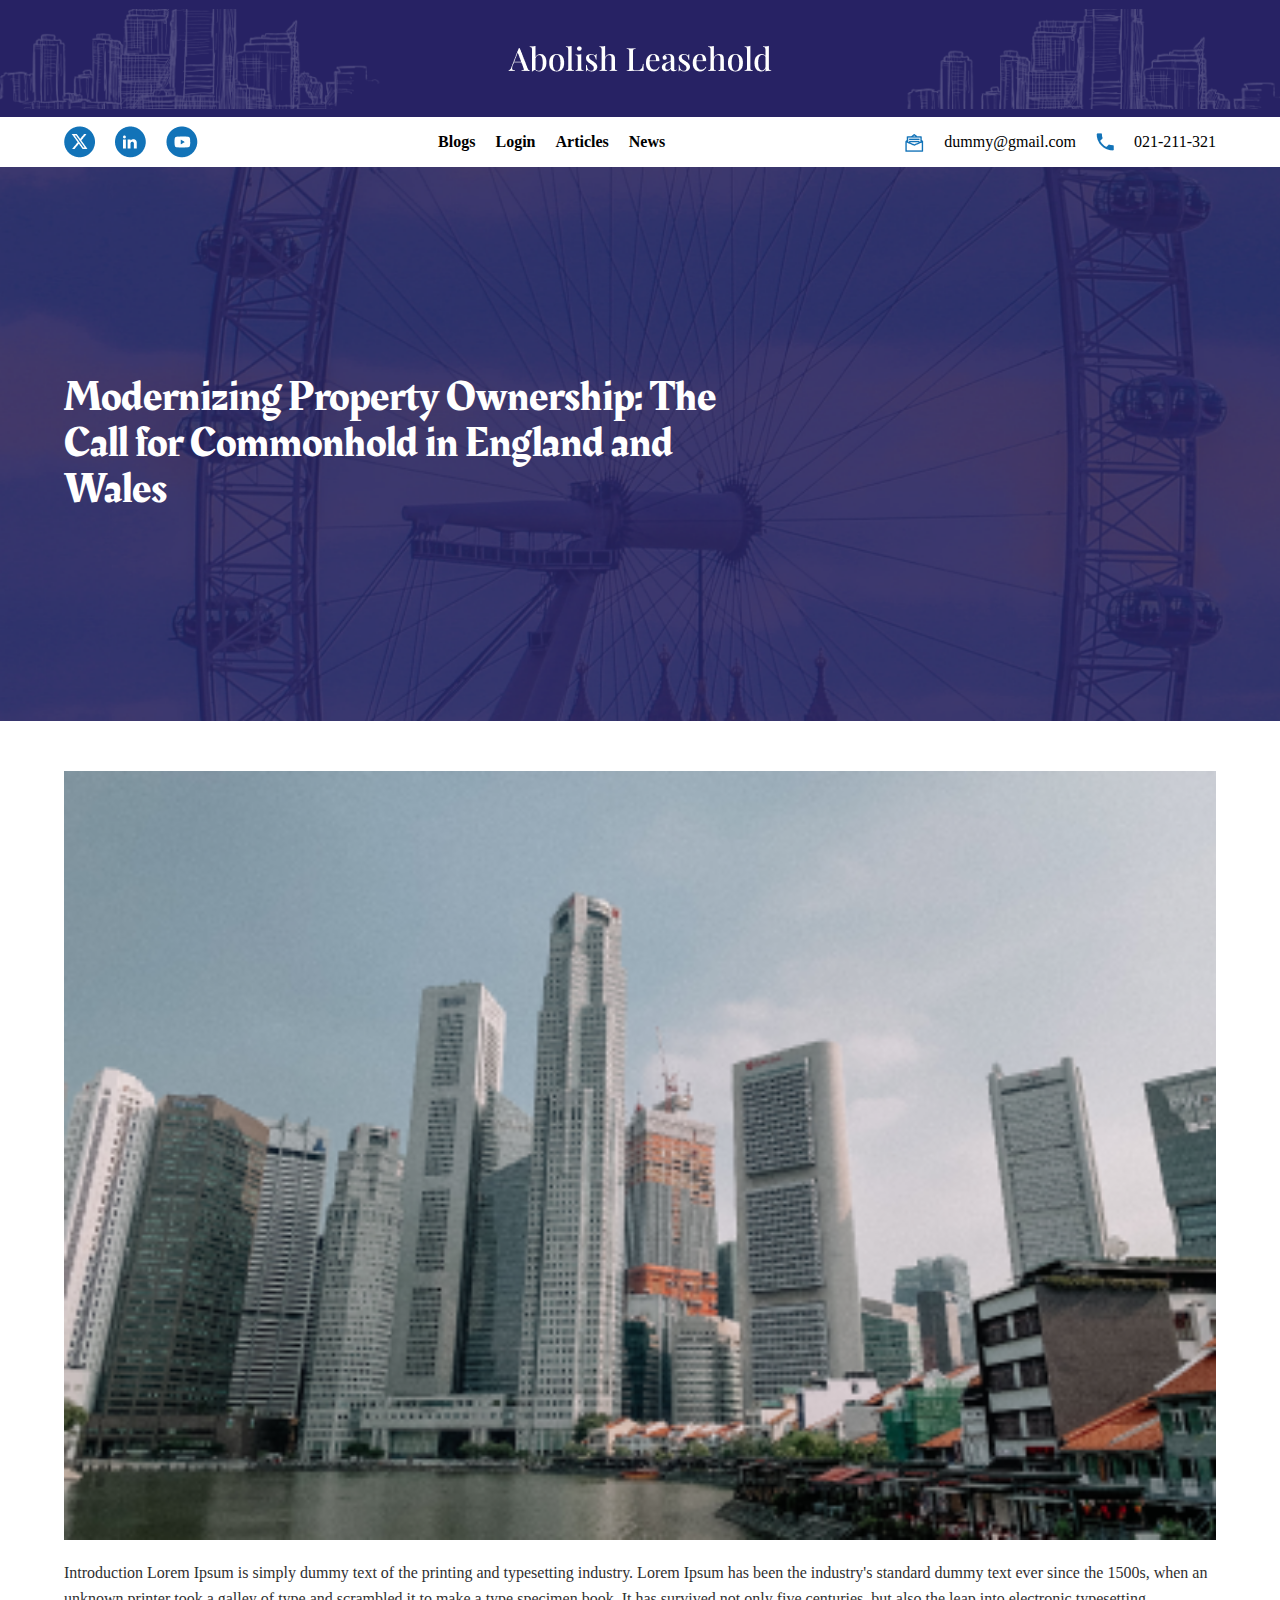
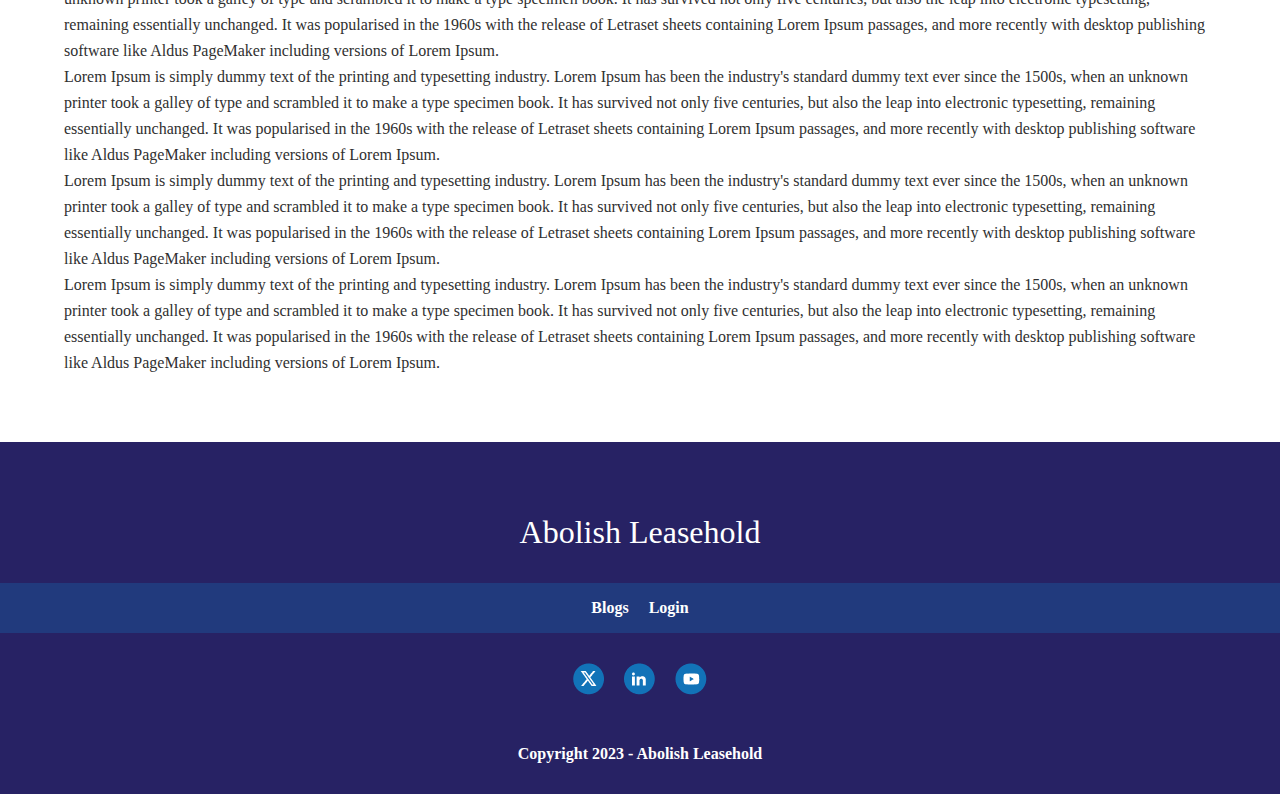
<file: single article page.html>
<!DOCTYPE html>
<html lang="en">

<head>
    <meta charset="UTF-8">
    <meta name="viewport" content="width=device-width, initial-scale=1.0">
    <link rel="stylesheet" href="./Abolish Leashold.css">
    <link rel="preconnect" href="https://fonts.gstatic.com" crossorigin>
<link href="https://fonts.googleapis.com/css2?family=Rakkas&display=swap" rel="stylesheet">
    <title>single article</title>
</head>

<body>
    <header>
        <div class="header-top">
            <img src="./images/Abolish Leasehold.png" alt="">
        </div>

        <div class="main">
            <div class="first">
                <img src="./images/Group 12.png" alt="">
                <img src="./images/Group 17.png" alt="">
                <img src="./images/Group 18.png" alt="">
            </div>
            <div class="second">
                <ul>
                    <li><a href="./Blog page.html">Blogs</a></li>
                    <li><a href="">Login</a></li>
                    <li><a href="./Article page.html">Articles</a></li>
                    <li><a href="">News</a></li>
                </ul>
            </div>
            <div class="mobile-menu">
                <div class="hamburger-icon">
                    <span></span>
                    <span></span>
                    <span></span>
                </div>
                <div class="dropdown-menu">
                    <ul>
                        <li><a href="./Blog page.html">Blogs</a></li>
                        <li><a href="">Login</a></li>
                        <li><a href="./Article page.html">Articles</a></li>
                        <li><a href="">News</a></li>
                    </ul>
                </div>
            </div>
            <div class="third">
                <div class="blurb"> <img src="./images/Vector.png" alt="">dummy@gmail.com</div>
                <div class="blurb"> <img src="./images/Vectorwqe.png" alt="">021-211-321</div>
            </div>
        </div>


    </header>


    <section class="single-blog-tamplet">
        <div class="banner-blog single-banner-blog">
            <div class="content single-blog-page-banner">
                <h1 id="blog-title">Modernizing Property Ownership: The Call for Commonhold in England and Wales</h1>
            </div>

        </div>
    </section>

    <section>
        <div class="single-main">
            <div class="single-blog-content">
                <div id="single-blog-image"><img src="./images/blog-4.png" alt=""> </div>
                <div id="single-blog-content">
                    <p>Introduction
                        Lorem Ipsum is simply dummy text of the printing and typesetting industry. Lorem Ipsum has been
                        the industry's standard dummy text ever since the 1500s, when an unknown printer took a galley
                        of type and scrambled it to make a type specimen book. It has survived not only five centuries,
                        but also the leap into electronic typesetting, remaining essentially unchanged. It was
                        popularised in the 1960s with the release of Letraset sheets containing Lorem Ipsum passages,
                        and more recently with desktop publishing software like Aldus PageMaker including versions of
                        Lorem Ipsum.<br>

                        Lorem Ipsum is simply dummy text of the printing and typesetting industry. Lorem Ipsum has been
                        the industry's standard dummy text ever since the 1500s, when an unknown printer took a galley
                        of type and scrambled it to make a type specimen book. It has survived not only five centuries,
                        but also the leap into electronic typesetting, remaining essentially unchanged. It was
                        popularised in the 1960s with the release of Letraset sheets containing Lorem Ipsum passages,
                        and more recently with desktop publishing software like Aldus PageMaker including versions of
                        Lorem Ipsum.<br>

                        Lorem Ipsum is simply dummy text of the printing and typesetting industry. Lorem Ipsum has been
                        the industry's standard dummy text ever since the 1500s, when an unknown printer took a galley
                        of type and scrambled it to make a type specimen book. It has survived not only five centuries,
                        but also the leap into electronic typesetting, remaining essentially unchanged. It was
                        popularised in the 1960s with the release of Letraset sheets containing Lorem Ipsum passages,
                        and more recently with desktop publishing software like Aldus PageMaker including versions of
                        Lorem Ipsum.<br>

                        Lorem Ipsum is simply dummy text of the printing and typesetting industry. Lorem Ipsum has been
                        the industry's standard dummy text ever since the 1500s, when an unknown printer took a galley
                        of type and scrambled it to make a type specimen book. It has survived not only five centuries,
                        but also the leap into electronic typesetting, remaining essentially unchanged. It was
                        popularised in the 1960s with the release of Letraset sheets containing Lorem Ipsum passages,
                        and more recently with desktop publishing software like Aldus PageMaker including versions of
                        Lorem Ipsum.</p>
                </div>

            </div>
        </div>

    </section>





    <footer>
        <div class="main-footer">
            <div class="footer-model1">
                <a href="./Abolish Leashold.html">
                    <p>Abolish Leasehold</p>
                </a>
            </div>

            <div class="second">
                <ul>
                    <li><a href="">Blogs</a></li>
                    <li><a href="">Login</a></li>
                   
                </ul>
            </div>

            <div class="first">
                <img src="./images/Group 12.png" alt="">
                <img src="./images/Group 17.png" alt="">
                <img src="./images/Group 18.png" alt="">
            </div>
            <div class="footer-model1 copyright">
                <p>Copyright 2023 - Abolish Leasehold</p>
            </div>
        </div>
    </footer>
</body>
<script>
    // JavaScript to toggle the dropdown menu
document.addEventListener('DOMContentLoaded', function() {
    const hamburgerIcon = document.querySelector('.hamburger-icon');
    const dropdownMenu = document.querySelector('.dropdown-menu');

    // Toggle active class on click of hamburger icon
    hamburgerIcon.addEventListener('click', function() {
        dropdownMenu.classList.toggle('active');
    });
});

</script>
</html>
</file>
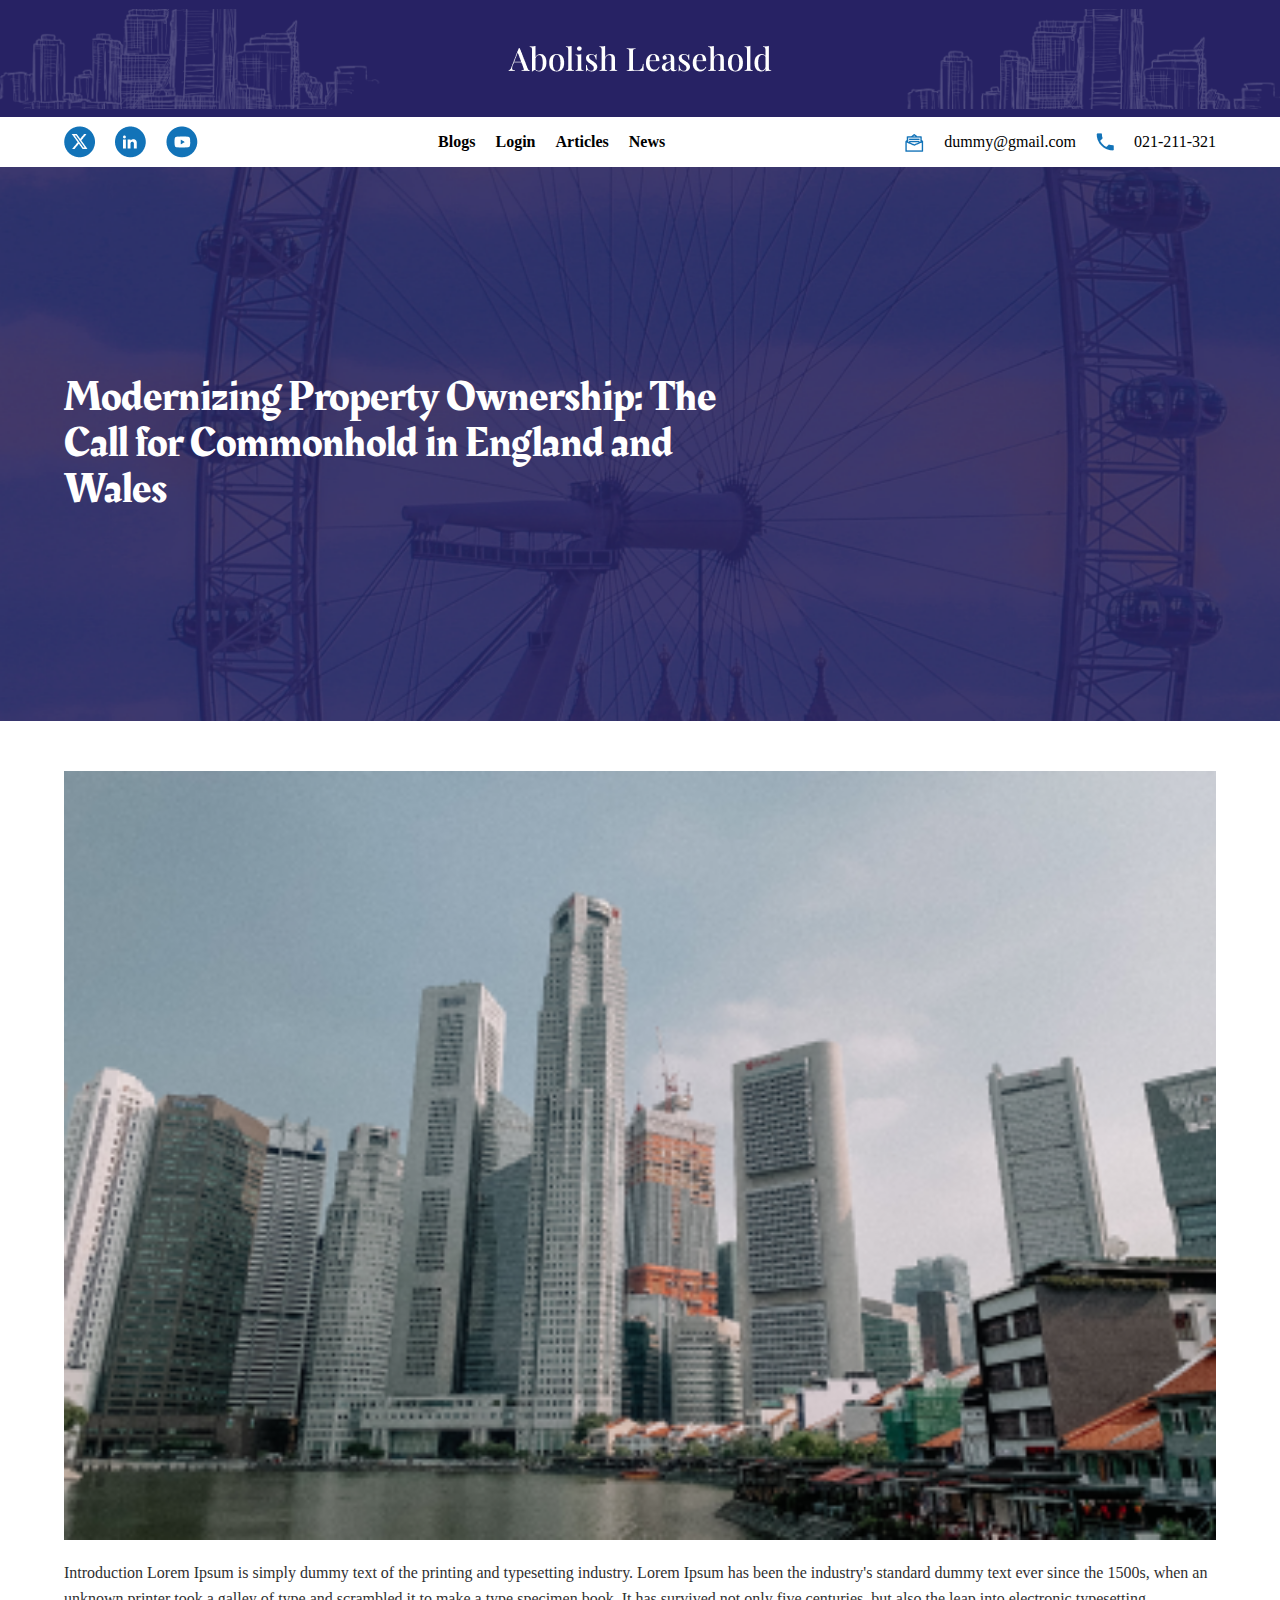
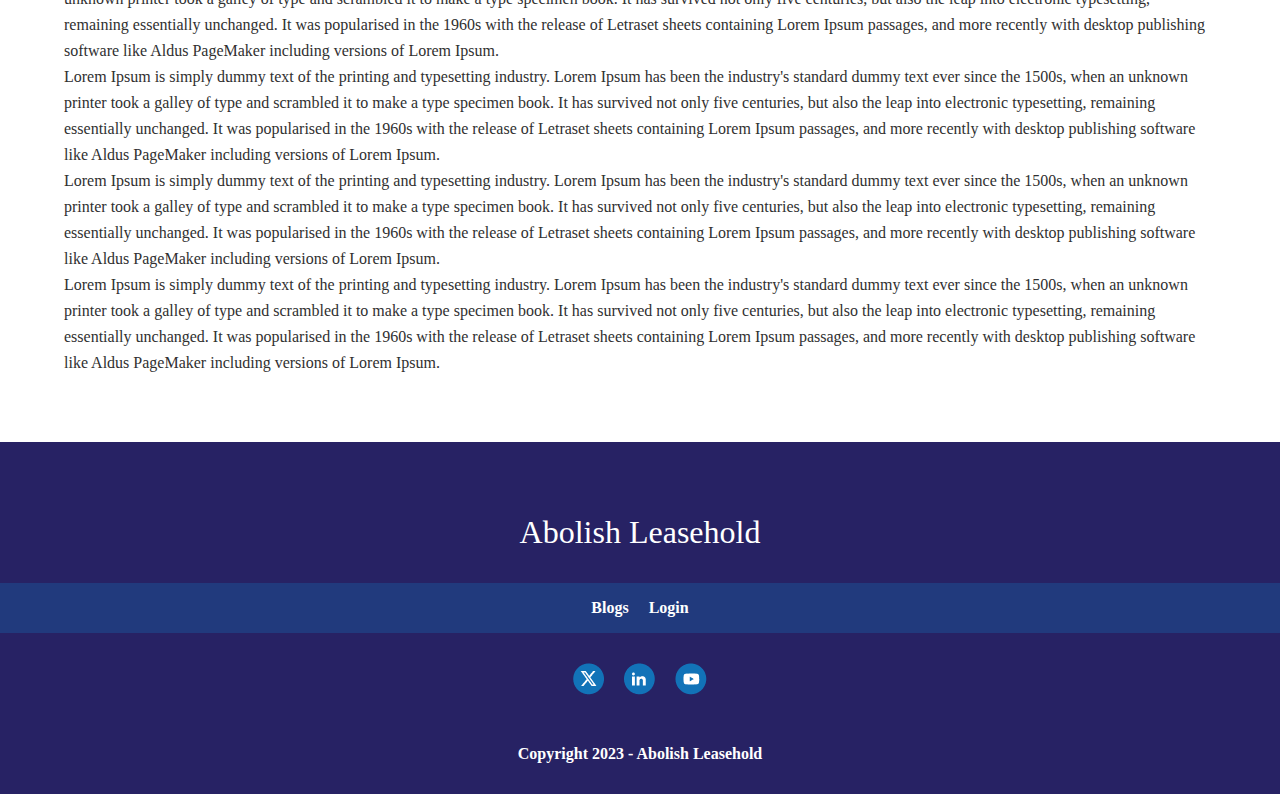
<file: single blog page.html>
<!DOCTYPE html>
<html lang="en">

<head>
    <meta charset="UTF-8">
    <meta name="viewport" content="width=device-width, initial-scale=1.0">
    <link rel="stylesheet" href="./Abolish Leashold.css">
    <link rel="preconnect" href="https://fonts.gstatic.com" crossorigin>
<link href="https://fonts.googleapis.com/css2?family=Rakkas&display=swap" rel="stylesheet">
    <title>single blog</title>
</head>

<body>
    <header>
<div class="header-top">
    <img src="./images/Abolish Leasehold.png" alt="">
</div>

        <div class="main">
            <div class="first">
                <img src="./images/Group 12.png" alt="">
                <img src="./images/Group 17.png" alt="">
                <img src="./images/Group 18.png" alt="">
            </div>
            <div class="second">
                <ul>
                    <li><a href="./Blog page.html">Blogs</a></li>
                    <li><a href="">Login</a></li>
                    <li><a href="./Article page.html">Articles</a></li>
                    <li><a href="">News</a></li>
                </ul>
            </div>
            <div class="mobile-menu">
                <div class="hamburger-icon">
                    <span></span>
                    <span></span>
                    <span></span>
                </div>
                <div class="dropdown-menu">
                    <ul>
                        <li><a href="./Blog page.html">Blogs</a></li>
                        <li><a href="">Login</a></li>
                        <li><a href="./Article page.html">Articles</a></li>
                        <li><a href="">News</a></li>
                    </ul>
                </div>
            </div>
            <div class="third">
                <div class="blurb"> <img src="./images/Vector.png" alt="">dummy@gmail.com</div>
                <div class="blurb"> <img src="./images/Vectorwqe.png" alt="">021-211-321</div>
            </div>
        </div>


    </header>


    <section class="single-blog-tamplet">
        <div class="banner-blog single-banner-blog">
            <div class="content single-blog-page-banner">
                <h1 id="blog-title">Modernizing Property Ownership: The Call for Commonhold in England and Wales</h1>
            </div>

        </div>
    </section>
   
<section>
<div class="single-main">
    <div class="single-blog-content">
        <div id="single-blog-image"> <img src="./images/blog-4.png" alt=""></div>
        <div id="single-blog-content">
            <p>Introduction
                Lorem Ipsum is simply dummy text of the printing and typesetting industry. Lorem Ipsum has been the industry's standard dummy text ever since the 1500s, when an unknown printer took a galley of type and scrambled it to make a type specimen book. It has survived not only five centuries, but also the leap into electronic typesetting, remaining essentially unchanged. It was popularised in the 1960s with the release of Letraset sheets containing Lorem Ipsum passages, and more recently with desktop publishing software like Aldus PageMaker including versions of Lorem Ipsum.<br>
                
                Lorem Ipsum is simply dummy text of the printing and typesetting industry. Lorem Ipsum has been the industry's standard dummy text ever since the 1500s, when an unknown printer took a galley of type and scrambled it to make a type specimen book. It has survived not only five centuries, but also the leap into electronic typesetting, remaining essentially unchanged. It was popularised in the 1960s with the release of Letraset sheets containing Lorem Ipsum passages, and more recently with desktop publishing software like Aldus PageMaker including versions of Lorem Ipsum.<br>
                
                Lorem Ipsum is simply dummy text of the printing and typesetting industry. Lorem Ipsum has been the industry's standard dummy text ever since the 1500s, when an unknown printer took a galley of type and scrambled it to make a type specimen book. It has survived not only five centuries, but also the leap into electronic typesetting, remaining essentially unchanged. It was popularised in the 1960s with the release of Letraset sheets containing Lorem Ipsum passages, and more recently with desktop publishing software like Aldus PageMaker including versions of Lorem Ipsum.<br>
                
                Lorem Ipsum is simply dummy text of the printing and typesetting industry. Lorem Ipsum has been the industry's standard dummy text ever since the 1500s, when an unknown printer took a galley of type and scrambled it to make a type specimen book. It has survived not only five centuries, but also the leap into electronic typesetting, remaining essentially unchanged. It was popularised in the 1960s with the release of Letraset sheets containing Lorem Ipsum passages, and more recently with desktop publishing software like Aldus PageMaker including versions of Lorem Ipsum.</p>
        </div>
        
            </div>
</div>
    
</section>



   

    <footer>
        <div class="main-footer">
            <div class="footer-model1">
                <a href="./Abolish Leashold.html"><p>Abolish Leasehold</p></a>
            </div>

            <div class="second">
                <ul>
                    <li><a href="">Blogs</a></li>
                    <li><a href="">Login</a></li>
                    
                </ul>
            </div>

            <div class="first">
                <img src="./images/Group 12.png" alt="">
                <img src="./images/Group 17.png" alt="">
                <img src="./images/Group 18.png" alt="">
            </div>
            <div class="footer-model1 copyright">
                <p>Copyright 2023 - Abolish Leasehold</p>
            </div>
        </div>
    </footer>
</body>
<script>
    // JavaScript to toggle the dropdown menu
document.addEventListener('DOMContentLoaded', function() {
    const hamburgerIcon = document.querySelector('.hamburger-icon');
    const dropdownMenu = document.querySelector('.dropdown-menu');

    // Toggle active class on click of hamburger icon
    hamburgerIcon.addEventListener('click', function() {
        dropdownMenu.classList.toggle('active');
    });
});

</script>
</html>
</file>
<file: Abolish Leashold.css>
/* Existing styles (unchanged) */

/* Mobile menu styles */
.mobile-menu {
    display: none; /* Hide by default */
}

/* Hamburger icon styles */
.hamburger-icon {
    display: block;
    cursor: pointer;
}

.hamburger-icon span {
    display: block;
    width: 25px;
    height: 3px;
    background-color: #000;
    margin: 5px 0;
}

/* Dropdown menu styles */
.dropdown-menu {
    display: none;
}

/* Media query for mobile view */
@media screen and (max-width: 768px) {
    /* Show mobile menu and hide the rest */
    .mobile-menu {
        background: white;
        top: 0;
        position: absolute;
        /* bottom: 31px; */
        padding: 20px;
        width: 100% !important;
        display: flex;
        flex-direction: column;
        justify-content: center;
        align-items: center;
    }
    .mobile-menu ul {
        padding: 0px;
    }
    .mobile-menu ul li{
        padding: 10px 30px;
        list-style: none;
        text-decoration: none !important;
        border-bottom: 1px solid #272264;
    }
    .mobile-menu ul li a{
        text-decoration: none;
        text-decoration: none;
        color: #000;
    
        font-family: Raleway;
        font-size: 16px;
        font-style: normal;
        font-weight: 700;
        line-height: normal;
    }
    .second{
        display: none !important;
    }

    /* Show dropdown menu when mobile menu is active */
    .dropdown-menu.active {
        width: 80%;
        display: block;    }
}












body {
    padding: 0px;
    margin: 0px;
}

header {
    display: flex;
    align-items: center;
    flex-direction: column;
    justify-content: center;
}

.header-top {
    display: flex;
    background-position: center;
    width: 100%;
    padding: 45px 0px;
    background-color: #272264;
    background-image: url(./images/Group\ 42.png);
    background-size: contain;
    background-repeat: no-repeat;
    justify-content: center;
}

.main {
    display: flex;
    width: 90%;
    max-width: 1400px;
    align-items: center;
    justify-content: space-between;
}

.first {
    column-gap: 20px;

    display: flex;
    align-items: center;
    justify-content: center;
}

.second {
    display: flex;
    align-items: center;
    justify-content: center;
}

.second ul {
    display: flex;
    align-items: center;
    justify-content: center;
    column-gap: 20px;
    padding: 0px;
    row-gap: 10px;
    flex-wrap: wrap;
}

.second ul li {
    list-style: none !important;
}

.second ul li a {
    text-decoration: none;
    color: #000;

    font-family: Raleway;
    font-size: 16px;
    font-style: normal;
    font-weight: 700;
    line-height: normal;
}

.third {
    column-gap: 20px;
    display: flex;
    align-items: center;
    justify-content: center;
    flex-wrap: wrap;
}

.blurb {
    display: flex;
    align-items: center;
    justify-content: center;
    column-gap: 20px;
}

.banner {
    padding: 10vh 0px;
    background-image: url(./images/blogbanner.png);
    background-repeat: no-repeat;
    background-size: cover;
    display: flex;
    align-items: center;
    justify-content: center;
}

.content {
    display: flex;
    max-width: 1400px;
    width: 90%;
    align-items: center;
    justify-content: flex-end;
}

.inner-div {
    background: white;
    width: 500px;
    padding: 50px;
}

.heading {
    color: #000;
    font-family: 'Rakkas' !important;
    font-size: 64px;
    font-style: normal;
    font-weight: 400;
    line-height: 70px;
    /* 109.375% */
    margin-bottom: 20px;
}

.text {
    color: #303030;
    font-family: Raleway;
    font-size: 16px;
    font-style: normal;
    font-weight: 400;
    line-height: 26px;
    /* 162.5% */
}

button.btn1 {
    display: inline-flex;
    padding: 17px 37px;
    justify-content: center;
    align-items: center;
    gap: 10px;
    background: #1273B8;
    border: none;
}

button.btn1 a {
    text-decoration: none;
    color: #FFF;
    font-family: Raleway;
    font-size: 20px;
    font-style: normal;
    font-weight: 700;
    line-height: normal;
}

button.btn2 {
    margin-left: 20px;
    display: inline-flex;
    padding: 17px 37px;
    justify-content: center;
    align-items: center;
    gap: 10px;
}

button.btn2 a {
    text-decoration: none;
    color: #000;
    font-family: Raleway;
    font-size: 20px;
    font-style: normal;
    font-weight: 700;
    line-height: normal;

}

.main1 {
    padding: 100px 0px;
    display: flex;
    align-items: center;
    justify-content: center;

}

.main1-inner {
    display: flex;
    max-width: 1400px;
    width: 90%;
    align-items: center;
    justify-content: center;
}

.col1 {
    width: 50%;
}

.col1 img {
    width: 100%;
}

.col2 {
    width: 50%;
    padding: 0px 0px 0px 50px;
}

.sec3 {
    padding-bottom: 50px;
}

.sec3 .main1 {
    padding: 50px 0px;
    display: flex;
    flex-direction: column;
}

.blogs-container {
    align-content: stretch !important;
    width: 90%;
    max-width: 1400px;
    display: flex;
    gap: 20px;
    justify-content: center;
    flex-wrap: wrap;
}

.article-container {
    align-content: stretch !important;
    width: 90%;
    max-width: 1400px;
    display: flex;
    gap: 20px;
    justify-content: center;
    flex-wrap: wrap;
}

.blog-content p {
    color: #303030;
    font-family: Raleway;
    font-size: 16px;
    font-style: normal;
    font-weight: 400;
    line-height: 26px;
}

article.blogs {
    background: #FFF;
    box-shadow: 0px 0px 64px 0px rgba(0, 0, 0, 0.08);
    width: 370px;
}

article.articles {
    background: #FFF;
    box-shadow: 0px 0px 64px 0px rgba(0, 0, 0, 0.08);
    width: 370px;
}

button.read-more {
    margin-left: 20px;
    margin-bottom: 30px;
    display: inline-flex;
    padding: 17px 37px;
    justify-content: center;
    align-items: center;
    gap: 10px;
    border: none;
    background: #1273B8;
}

button.read-more a {
    color: #FFF;
    text-decoration: none;
    font-family: Raleway;
    font-size: 20px;
    font-style: normal;
    font-weight: 700;
    line-height: normal;
}

.blog-title h2 {
    padding: 0px 20px;

    color: #000;
    font-family: Rakkas;
    font-size: 20px;
    font-style: normal;
    font-weight: 400;
    line-height: 27px;
}

.blog-date {
    margin-left: 20px;
    display: inline-flex;
    padding: 0px 20px;
    justify-content: center;
    align-items: center;
    gap: 10px;
    border-radius: 50px;
    border: 1px solid #1273B8;
    background: rgba(18, 115, 184, 0.10);
}

.blog-date p {
    color: #1273B8;

    font-size: 14px;
    font-style: normal;
    font-weight: 700;
    line-height: normal;
}

.blog-image {
    margin-bottom: 30px;
}

.blog-content {
    padding: 0px 20px;
}

.blog-heading h2 {
    color: #000;
    font-family: Rakkas;
    font-size: 64px;
    font-style: normal;
    font-weight: 400;
    line-height: 70px;
    /* 109.375% */
}

.second-section {
    background: rgba(39, 34, 100, 0.04);
}

.sec4 .main1 {
    padding: 50px 0px;
    display: flex;
    flex-direction: column;
}

.sec4 {
    background: rgba(222, 222, 222, 0.30);
    padding-bottom: 50px;
}

footer {
    background: #272264;
}

.main-footer {
    padding: 40px 0px 15px 0px;
}

.footer-model1 p {
    text-align: center;
    color: #FFF;
    font-family: Playfair Display;
    font-size: 32px;
    font-style: normal;
    font-weight: 500;
    line-height: normal;
}

footer .second {
    margin-bottom: 30px;
    display: flex;
    align-items: center;
    justify-content: center;
    background: #213A7D;
}

footer .second ul li a {
    text-decoration: none;
    color: #fff;
    font-family: Raleway;
    font-size: 16px;
    font-style: normal;
    font-weight: 700;
    line-height: normal;
}

.blog-image img {
    width: 100%;
}

.copyright {
    margin-top: 50px;
}

.copyright p {
    color: #FFF;

    font-family: Raleway;
    font-size: 16px;
    font-style: normal;
    font-weight: 700;
    line-height: normal;
}

@media only screen and (max-width:980px) {

    .main1-inner {
        flex-direction: column;

    }

    .col1 {
        width: 100%;
    }

    .col2 {
        width: 100%;
        padding: 0px;
    }


    article.blogs {
        background: #FFF;
        box-shadow: 0px 0px 64px 0px rgba(0, 0, 0, 0.08);
        width: 300px;
    }

    article.articles {
        background: #FFF;
        box-shadow: 0px 0px 64px 0px rgba(0, 0, 0, 0.08);
        width: 300px;
    }

    .third {
        z-index: 99;
        width: 90% !important;
        column-gap: 20px;
        display: flex;
        align-items: center;
        justify-content: space-between;
    }

    .main {
        padding-top: 10px;
        position: relative;
        display: flex;
        width: 100%;
        max-width: 1400px;
        align-items: center;
        justify-content: space-between;
        flex-direction: column-reverse;
    }

    .first {
        display: none;
    }

    .main-footer .first {
        column-gap: 20px;
        display: flex;
        align-items: center;
        justify-content: center;
    }


    .bolg-create-container {
        row-gap: 30px;
        display: flex;
        width: 90% !important;
        max-width: 90% !important;
        flex-direction: column;
        justify-content: flex-start;
        align-items: flex-start;
    }
}



div#single-blog-image {
    width: 100%;
}









@media only screen and (max-width:767px) {
    .buttons {
        gap: 20px;
        display: flex;
        flex-direction: column;
    }
    .header-top {
        background-image: none !important;
       
    }
    .second {
        padding: 10px 10px;
        display: flex;
        align-items: center;
        justify-content: center;
    }
    button.btn2 {
        margin-left: 0px;

    }

    .inner-div {
        background: white;
        width: 100%;
        padding: 30px;
    }

    .heading {
        color: #000;
        font-family: 'Rakkas' !important;
        font-size: 45px;
        font-style: normal;
        font-weight: 400;
        line-height: 45px;
        margin-bottom: 20px;
    }

    .content {

        justify-content: center;
    }

    article.blogs {
        background: #FFF;
        box-shadow: 0px 0px 64px 0px rgba(0, 0, 0, 0.08);
        width: 320px;
    }

    .blurb {
        display: flex;
        align-items: center;
        justify-content: center;
        column-gap: 10px;
    }

}


.banner-blog {
    padding: 20vh 0px;
    background-image: url(./images/blogbanner.png);
    background-repeat: no-repeat;
    background-size: cover;
    display: flex;
    align-items: center;
    justify-content: center;
}

.blog-page-banner {
    display: flex;
    max-width: 1400px;
    width: 90%;
    align-items: center;
    justify-content: center;

}

.blog-page-banner h1 {
    color: #FFF;

    font-family: Rakkas;
    font-size: 64px;
    font-style: normal;
    font-weight: 400;
    line-height: 70px;
    /* 109.375% */
}

.single-blog-page-banner h1 {
    text-align: start;
    color: #FFF;
    font-family: Rakkas;
    font-size: 42px;
    font-style: normal;
    font-weight: 400;
    line-height: 46px;
    /* 109.524% */
    width: 700px;
}

.single-blog-page-banner {
    display: flex;
    max-width: 1400px;
    width: 90%;
    align-items: center;
    justify-content: start;
}

.single-blog-content {
    display: flex;
    width: 90%;
    max-width: 1400px;
    flex-direction: column;
    justify-content: center;
    align-items: center;
}

.single-main {
    display: flex;
    align-items: center;
    justify-content: center;
    padding: 50px 0px;
}

.single-blog-content p {
    color: #303030;
    font-family: Raleway;
    font-size: 16px;
    font-style: normal;
    font-weight: 400;
    line-height: 26px;
}


div#single-blog-image img{
 width: 100%;
}

.blog-read-more {
    padding-right: 30px;
    display: flex;
    justify-content: space-between;
    align-items: center;
}

.blog-option {
    display: flex;
    margin-top: -30px;
    align-items: center;
    justify-content: center;
    column-gap: 20px;
}

.blog-option img {
    cursor: pointer;
}




/* create blog page css */
.main-container {
    padding: 50px 0px;
    display: flex;
    align-items: center;
    justify-content: center;
}

.bolg-create-container {
    row-gap: 30px;
    display: flex;
    width: 46%;
    max-width: 70%;
    flex-direction: column;
    justify-content: flex-start;
    align-items: flex-start;
}

.input-filed-title {
    row-gap: 10px;
    width: 100%;

    display: flex;
    flex-direction: column;
}

.input-filed-section-type {
    row-gap: 10px;
    width: 100%;
    display: flex;
    flex-direction: column;
}

.input-fileds img {
    width: 100%;
}

.input-fileds {
    width: 100%;

    display: flex;
    row-gap: 10px;
    flex-direction: column;
}

label {
    color: #303030;
    font-family: Raleway;
    font-size: 18px;
    font-style: normal;
    font-weight: 700;
    line-height: 26px;
}

input[type="text"] {
    background: rgba(48, 48, 48, 0.05);
    border: none;
    padding: 15px 20px;
}

::placeholder {
    color: rgba(48, 48, 48, 0.40);
    font-family: Raleway;
    font-size: 16px;
    font-style: normal;
    font-weight: 400;
    line-height: 26px;
    /* 162.5% */
}

.last1 {
    width: 100%;
    display: flex;
    align-items: center;
    justify-content: space-between;
}

.last2 button.btn1 {
    display: inline-flex;
    padding: 17px 37px;
    justify-content: center;
    align-items: center;
    gap: 10px;
    color: #FFF;
    font-family: Raleway;
    font-size: 20px;
    font-style: normal;
    font-weight: 700;
    line-height: normal;
    background: #1273B8;
    border: none;
}
.footer-model1 a{
    text-decoration: none;
}
.last2 button.btn2 {
    display: inline-flex;
    padding: 17px 37px;
    justify-content: center;
    align-items: center;
    gap: 10px;
    border: 1px solid #000;
    color: #000;

    font-family: Raleway;
    font-size: 20px;
    font-style: normal;
    font-weight: 700;
    line-height: normal;
}

.last2 {
    margin-top: 30px;
    gap: 30px;
    display: flex;
    justify-content: flex-start;
    align-items: center;
    flex-wrap: wrap;
}

.last1 .btn1 {
    display: inline-flex;
    padding: 17px 37px;
    justify-content: center;
    align-items: center;
    gap: 10px;
    color: #FFF;
    font-family: Raleway;
    font-size: 20px;
    font-style: normal;
    font-weight: 700;
    line-height: normal;
    background: #1273B8;
    border: none;
}

.last1 p {
    color: #303030;

    font-family: Raleway;
    font-size: 20px;
    font-style: normal;
    font-weight: 700;
    line-height: normal;
}

button {
    cursor: pointer;
}

/* -------------------- */








/* popup */
.popup {
    display: flex;
    align-items: center;
    justify-content: center;
}
.popup-2nd-row {
    padding-bottom: 30px;
}
.popup-container {
    display: flex;
    padding: 0px 0px;
    width: 700px;
    background: white;
    flex-direction: column;
    align-content: center;
    justify-content: center;
    align-items: center;
}
.popup-first-row {
    margin-bottom: 30px;
    padding-bottom: 10px;
    border-bottom: 1px solid rgba(0, 0, 0, 0.50);
    width: 100%;
    display: flex;
    align-items: center;
    justify-content: space-between;
}
.popup-first-row-content {
    margin-left: 30px;

    display: flex;
    align-items: center;
    justify-content: flex-start;
    column-gap: 10px;
}
section.main-popup {
    justify-content: center;
    align-items: center;
    display: flex;
    right: 0;
    left: 0 !important;
    top: 0;
    position: fixed;
    height: 100vh;
    /* position: fixed; */
    /* height: 100vh; */
    background: rgba(0, 0, 0, 0.20);
    backdrop-filter: blur(10.5px);
}
.popup-first-row-content2 {
    margin-right: 30px;
}
.popup-first-row-content p{
    color: #000;

    font-family: Rakkas;
    font-size: 20px;
    font-style: normal;
    font-weight: 400;
    line-height: 27px; /* 135% */
}
.popup-2nd-row-container-first-row p {
text-align: center;
color: #303030;

font-family: Raleway;
font-size: 16px;
font-style: normal;
font-weight: 400;
line-height: 26px; /* 162.5% */
}
@media  only screen and (max-width:980px){
    .popup-container {
        display: flex;
        padding: 0px 0px;
        width: 500px;
        background: white;
        flex-direction: column;
        align-content: center;
        justify-content: center;
        align-items: center;
    }
    
}
@media  only screen and (max-width:767px){
    .popup-container {
        display: flex;
        padding: 0px 0px;
        width: 300px;
        background: white;
        flex-direction: column;
        align-content: center;
        justify-content: center;
        align-items: center;
    }
    
}
/* ---------------------------------------------- */
</file>
